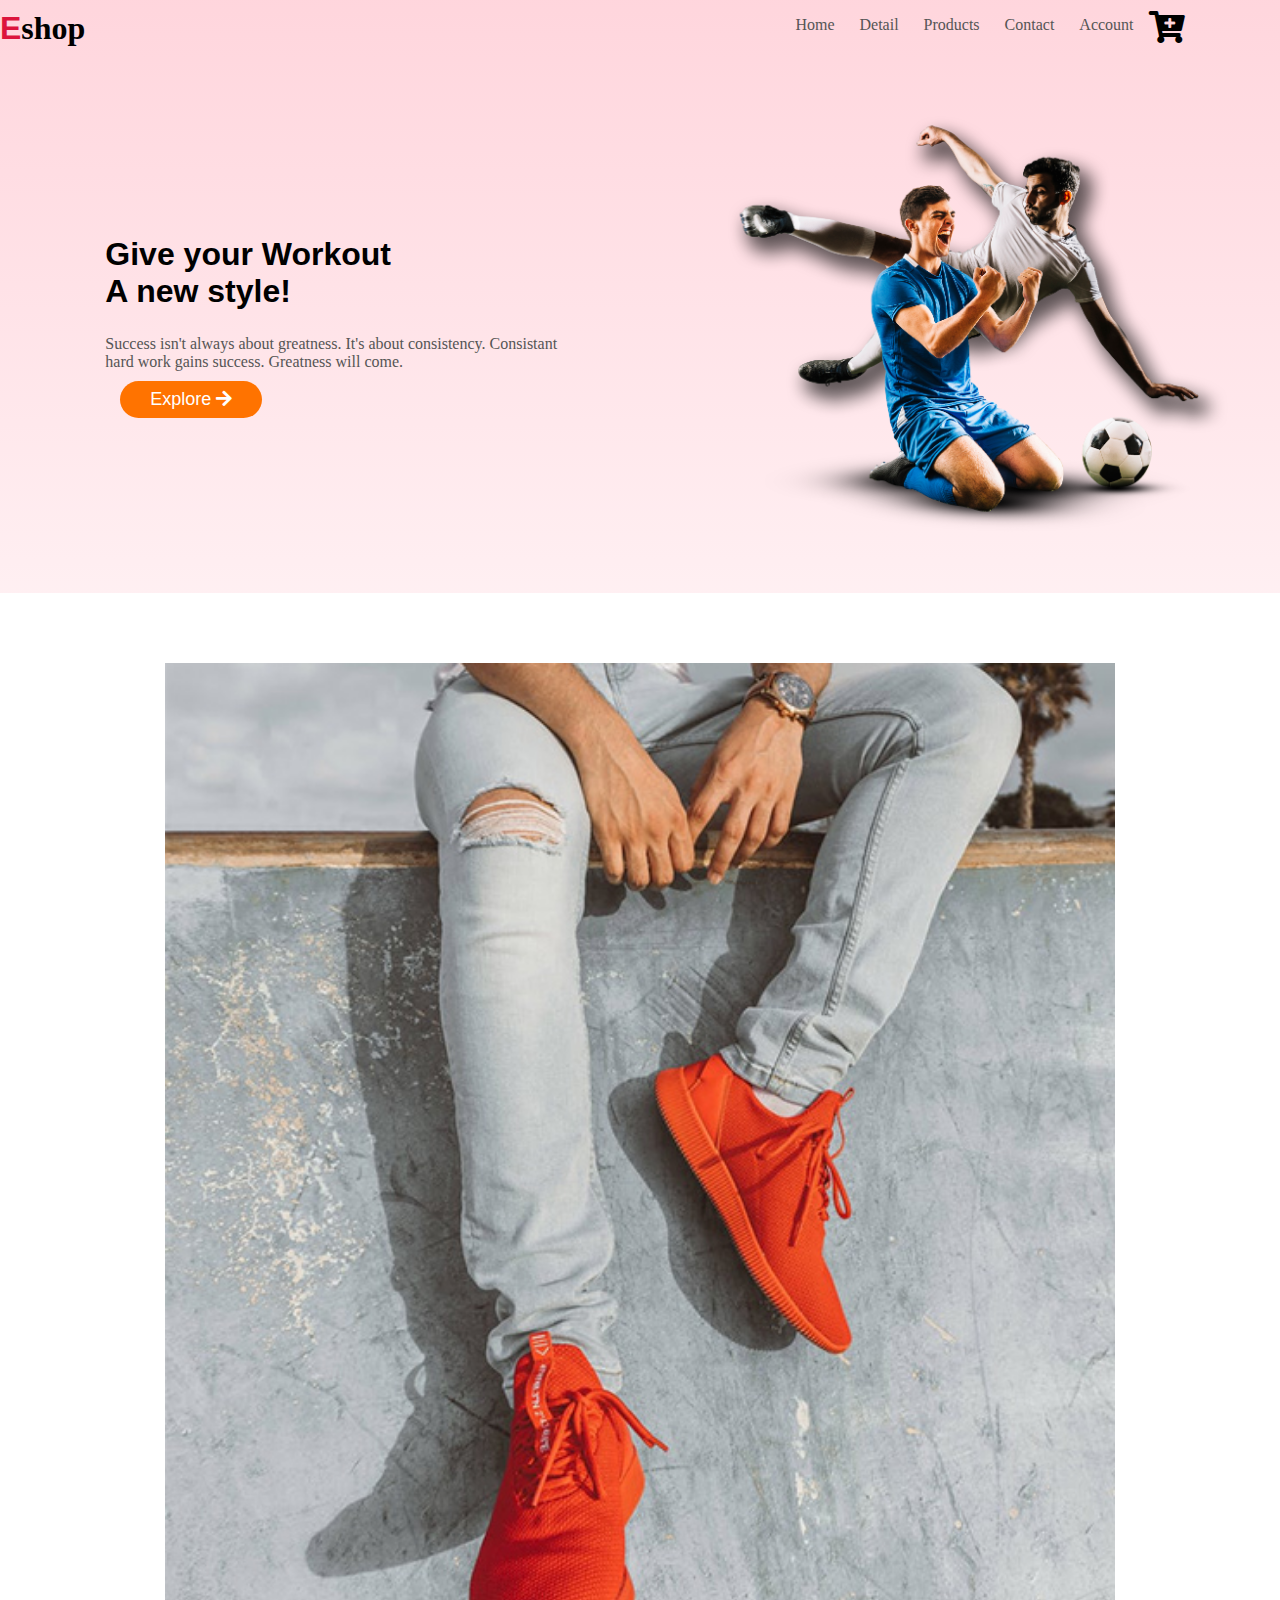
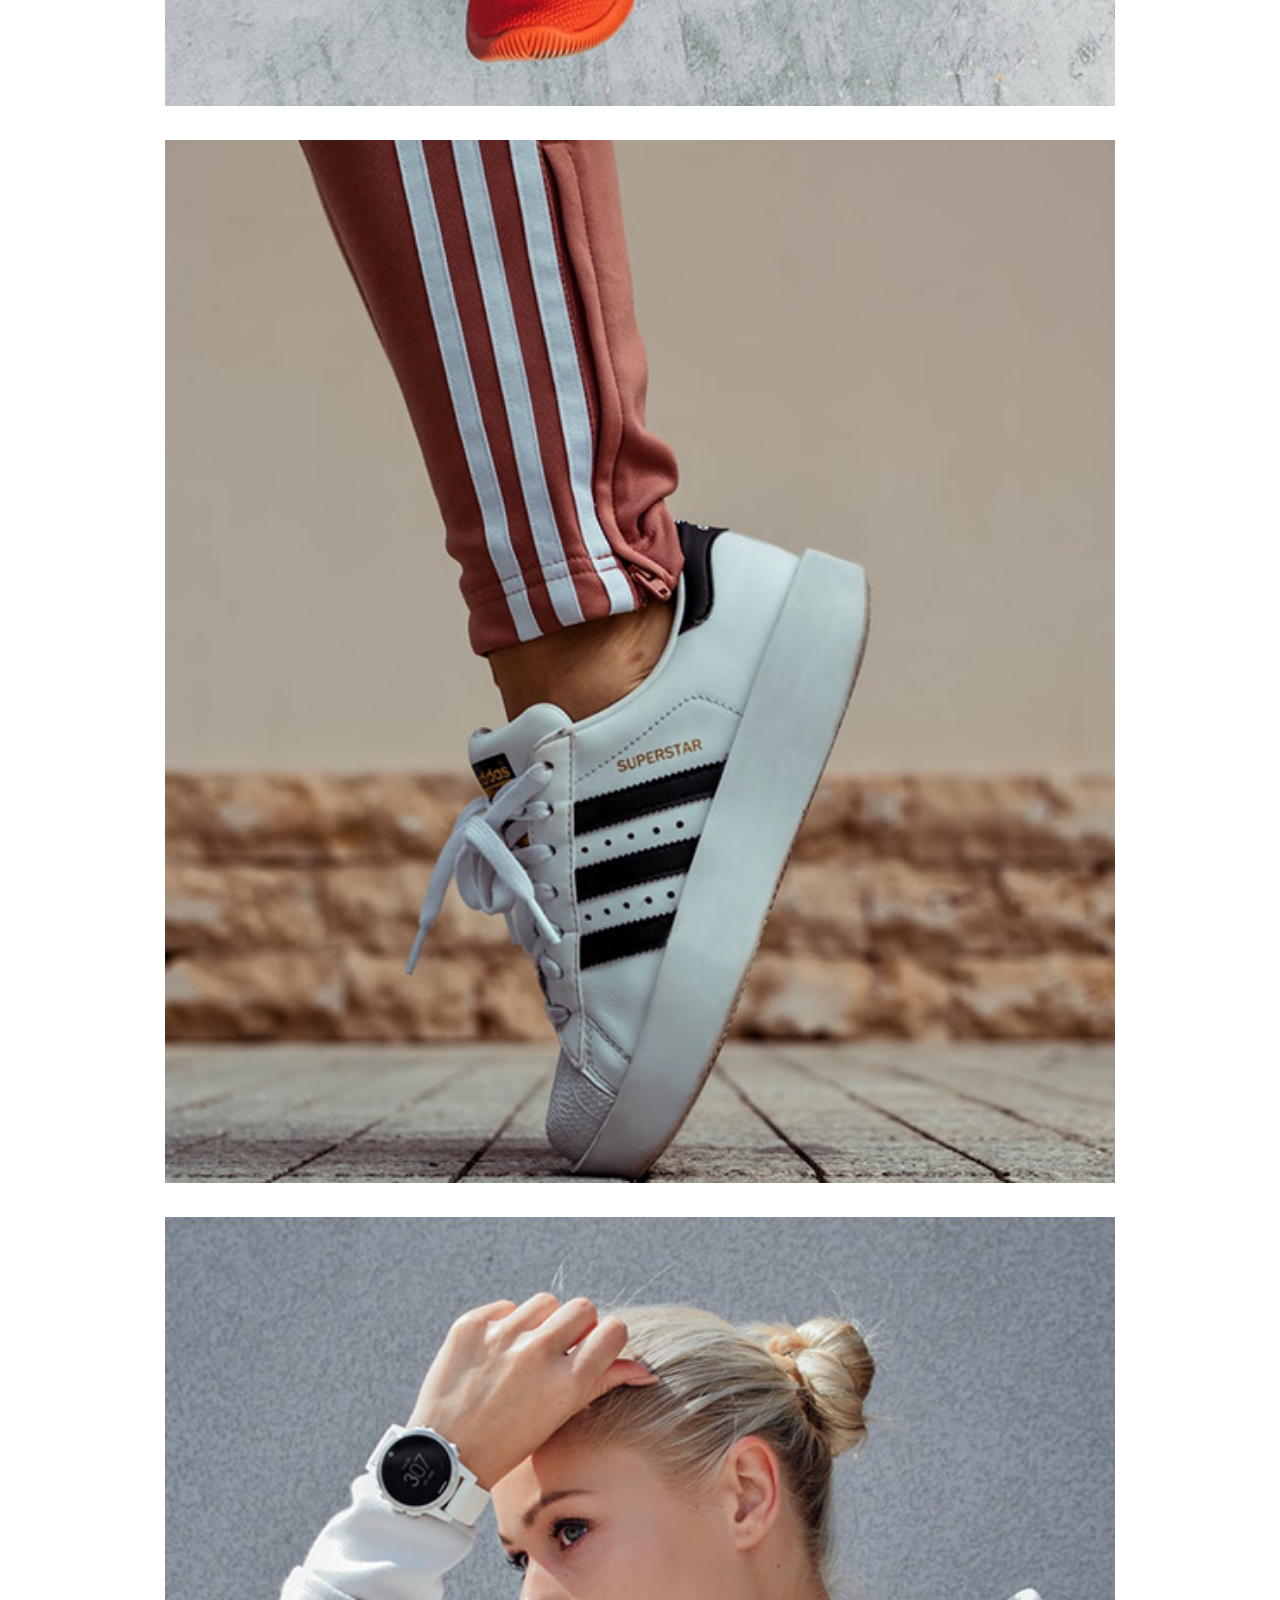
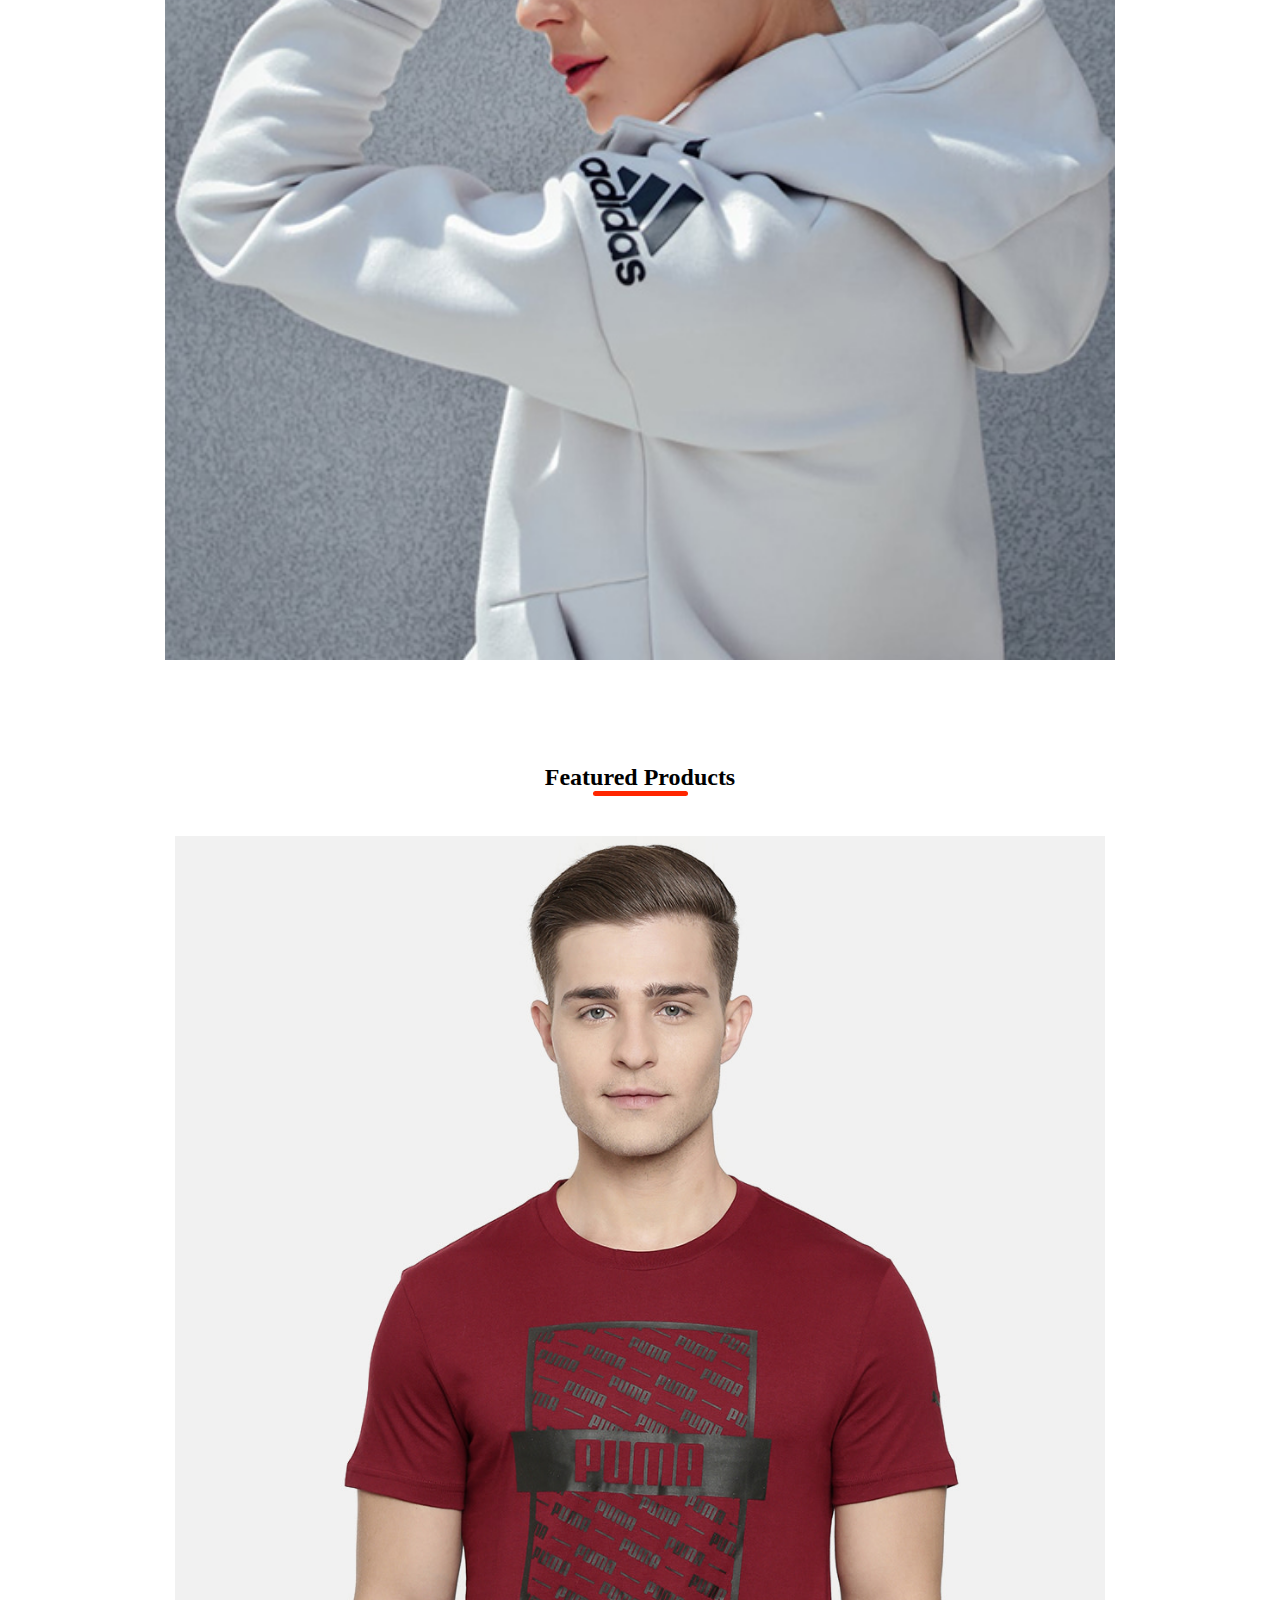
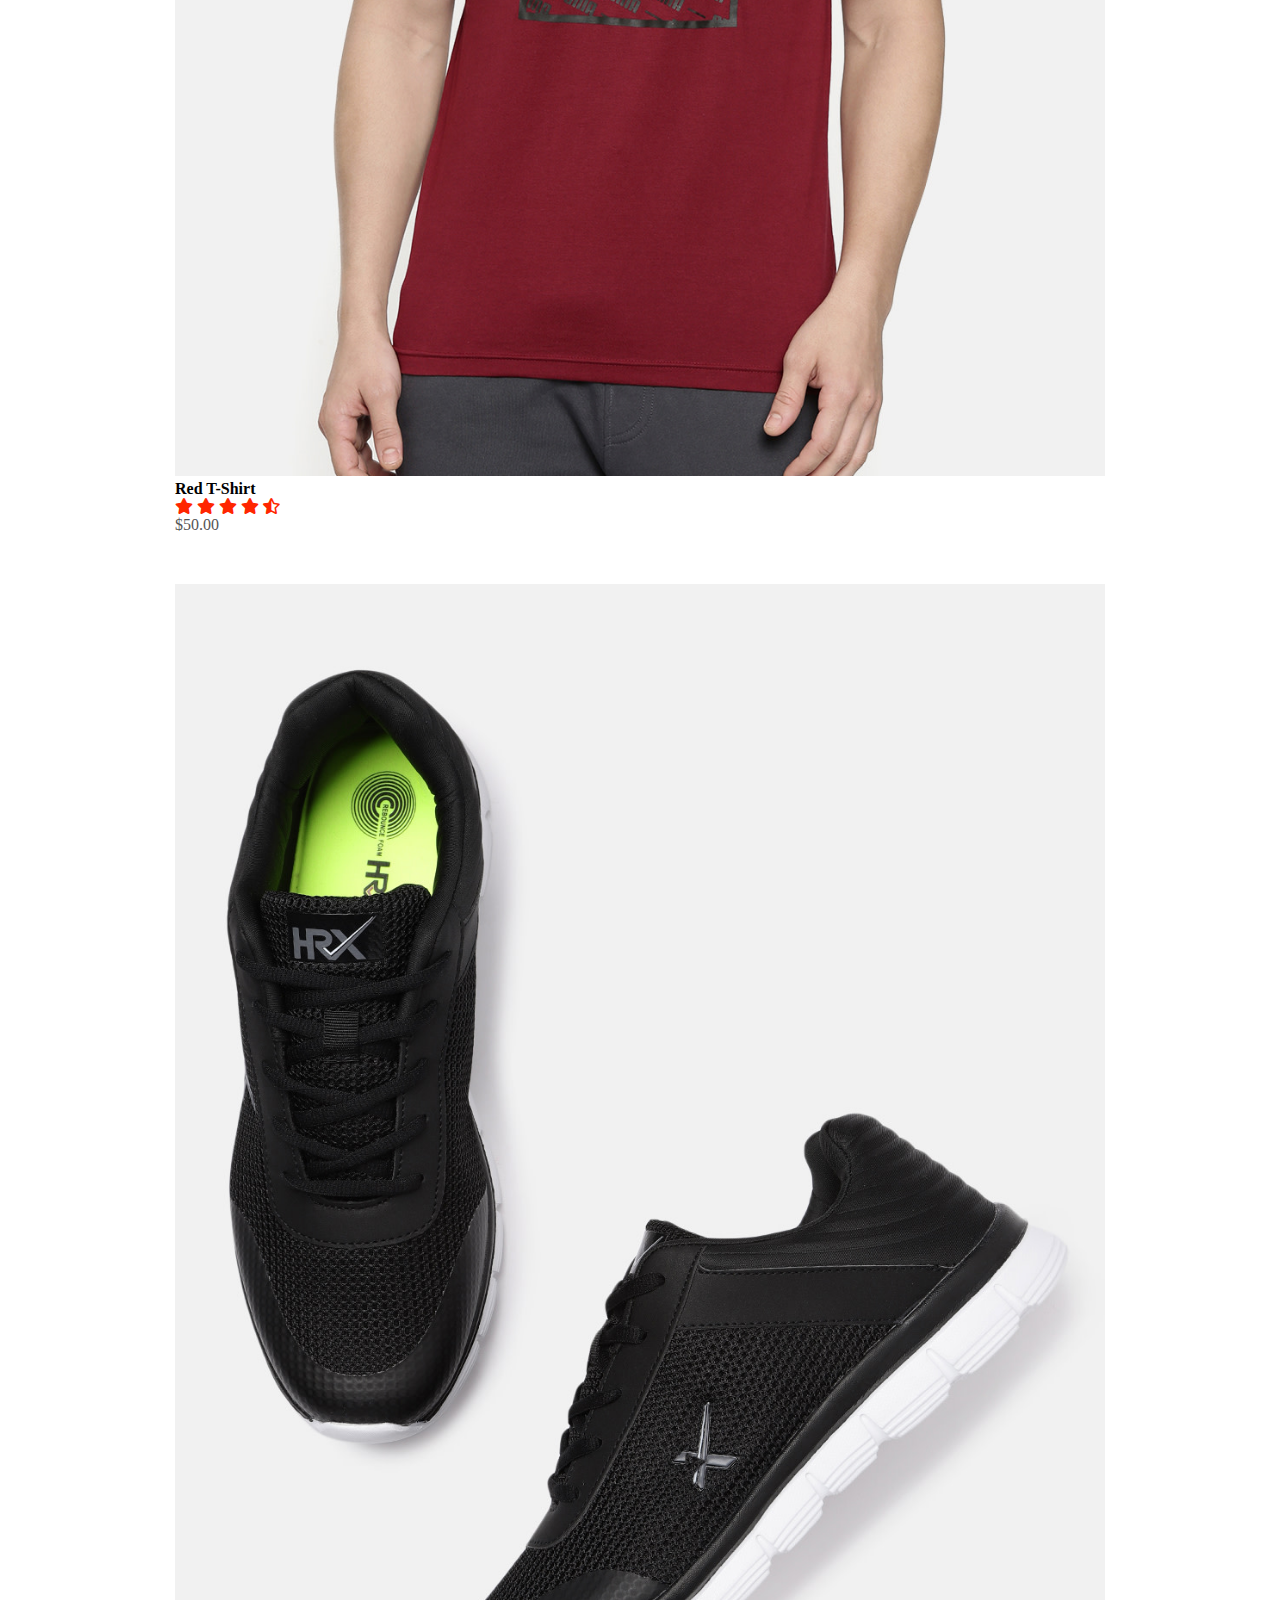
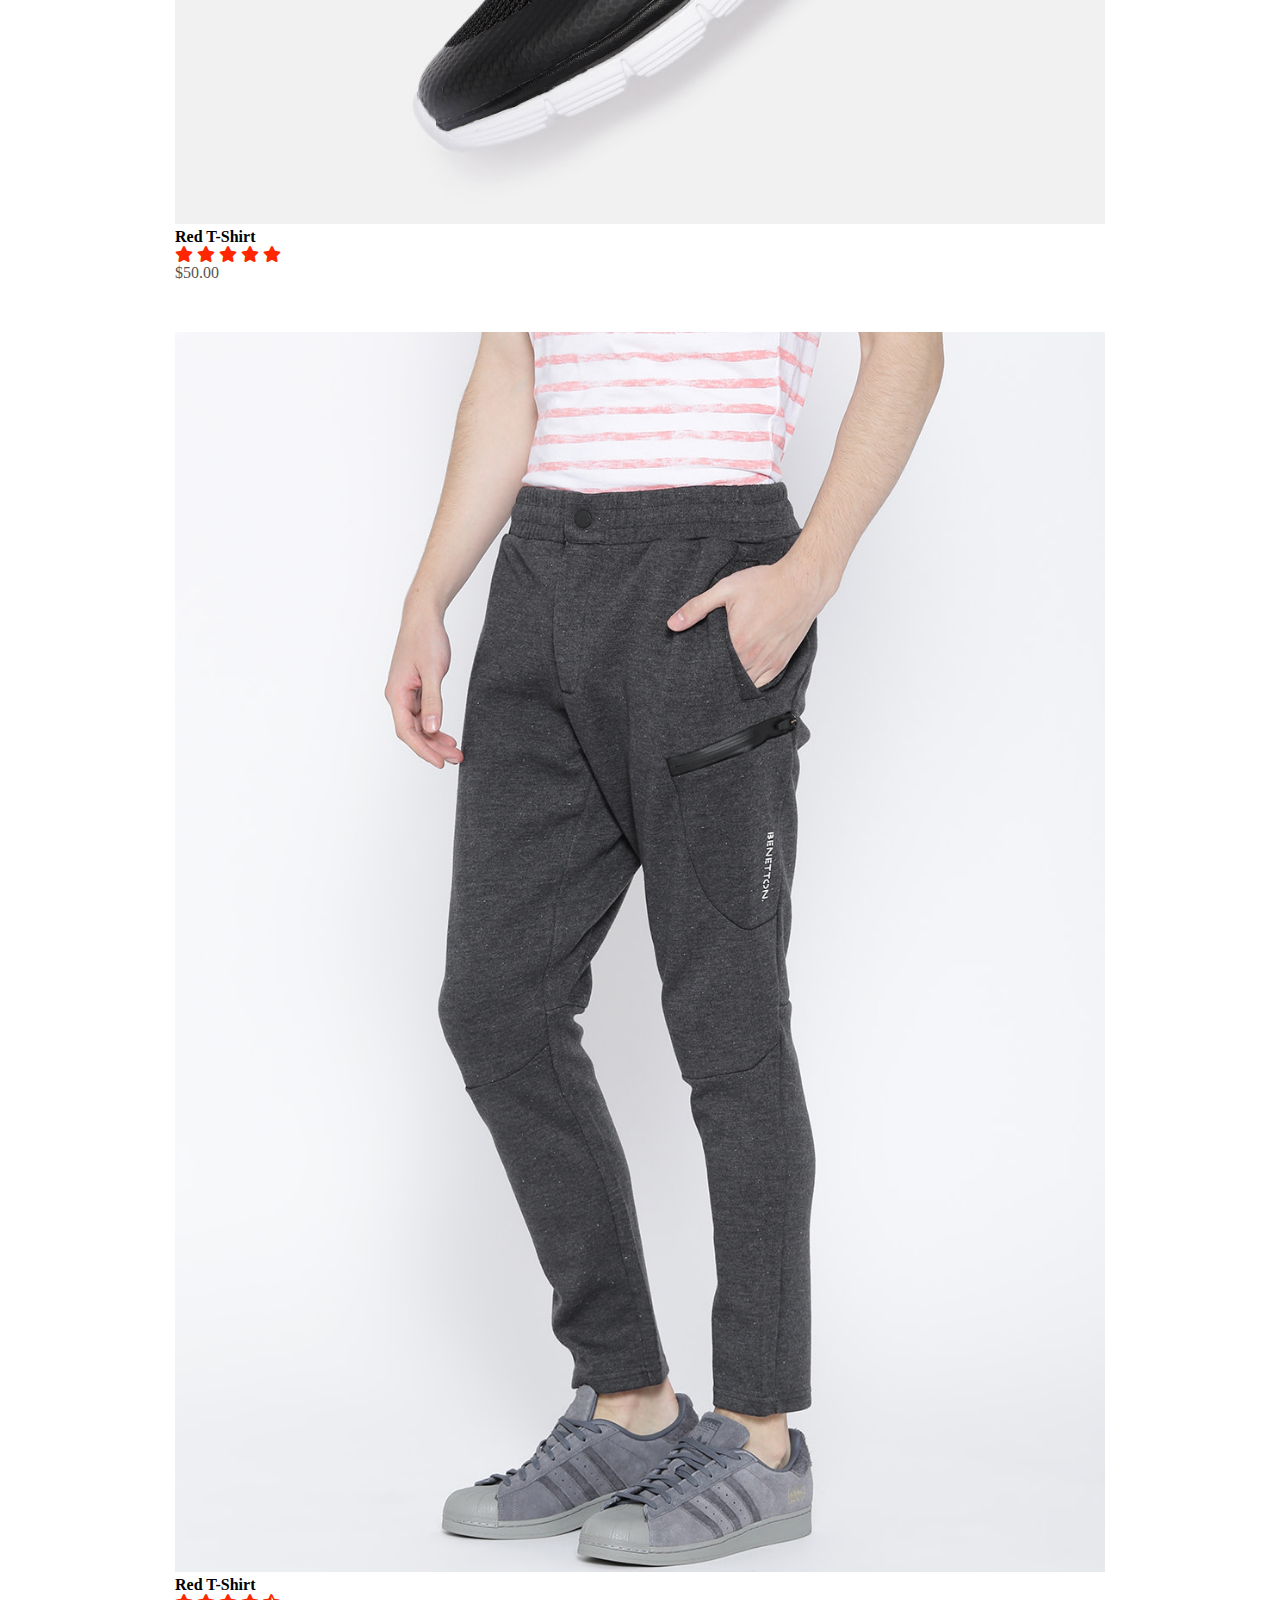
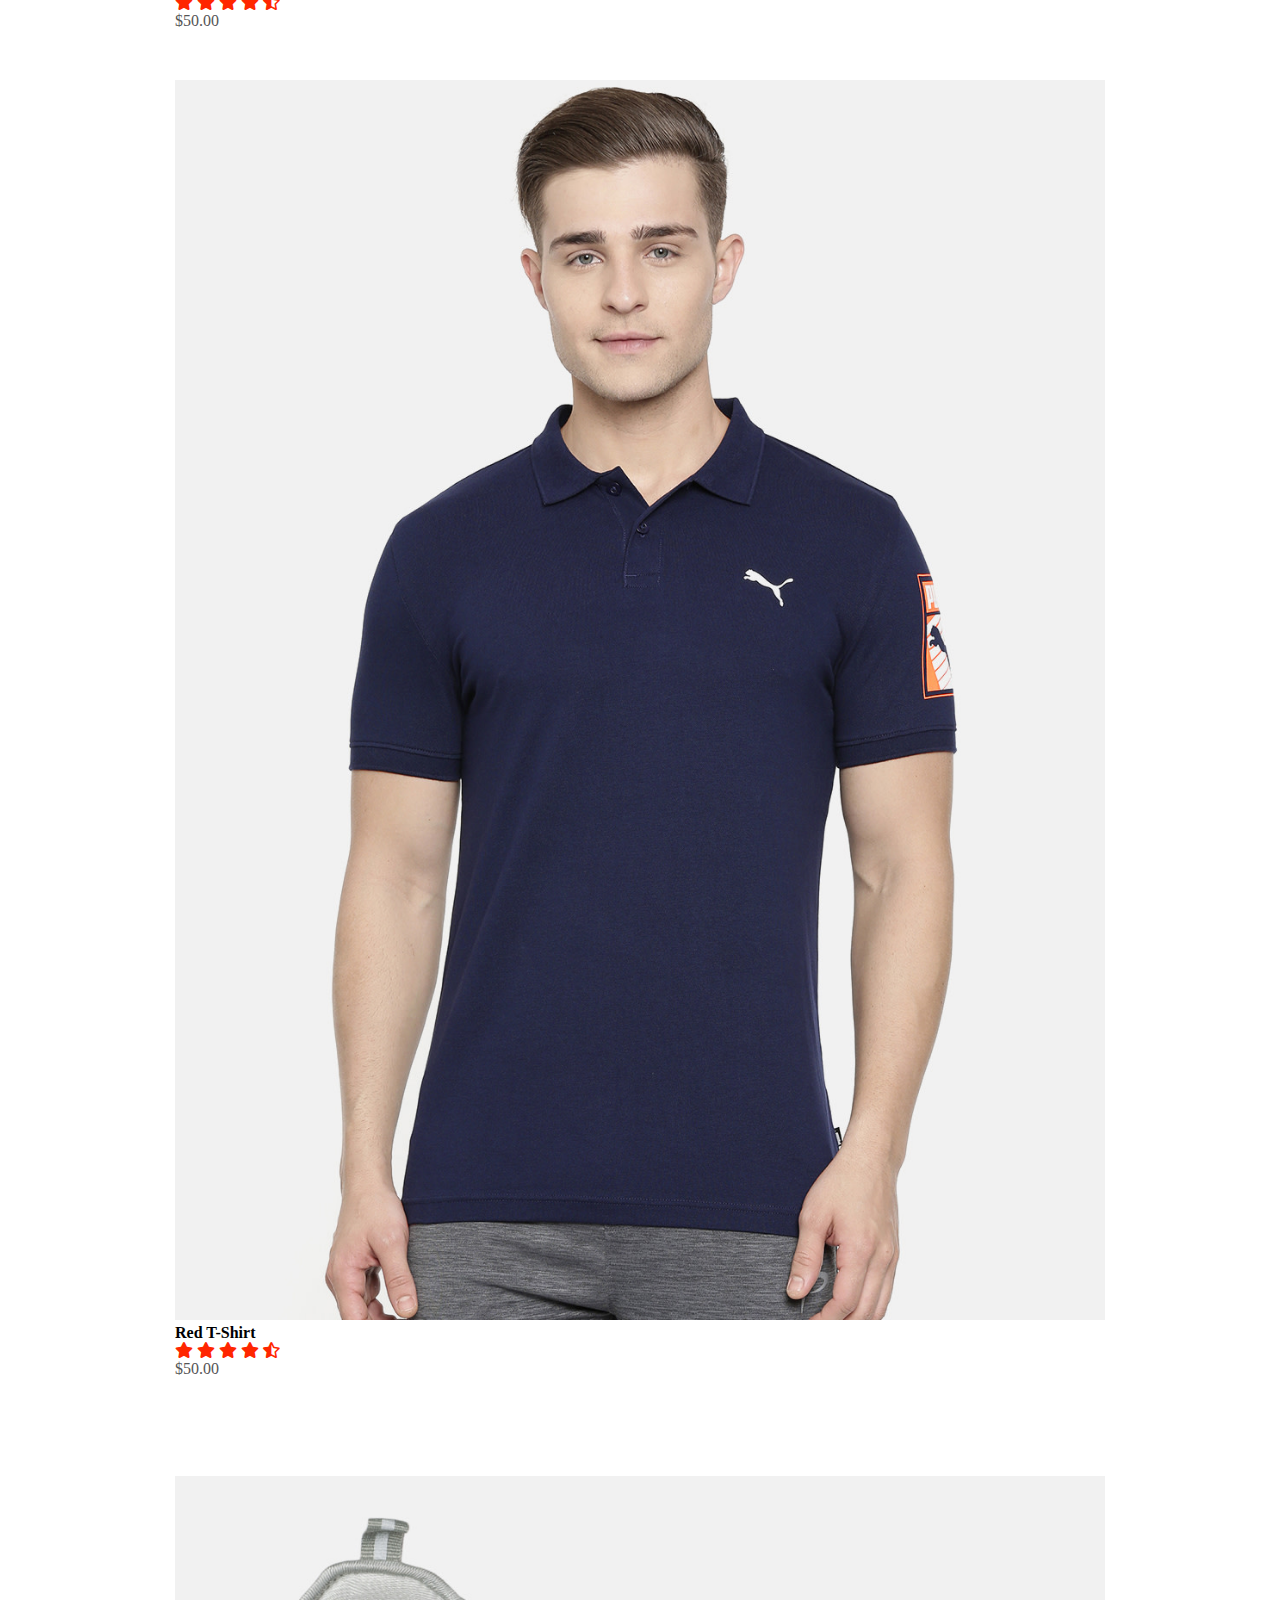
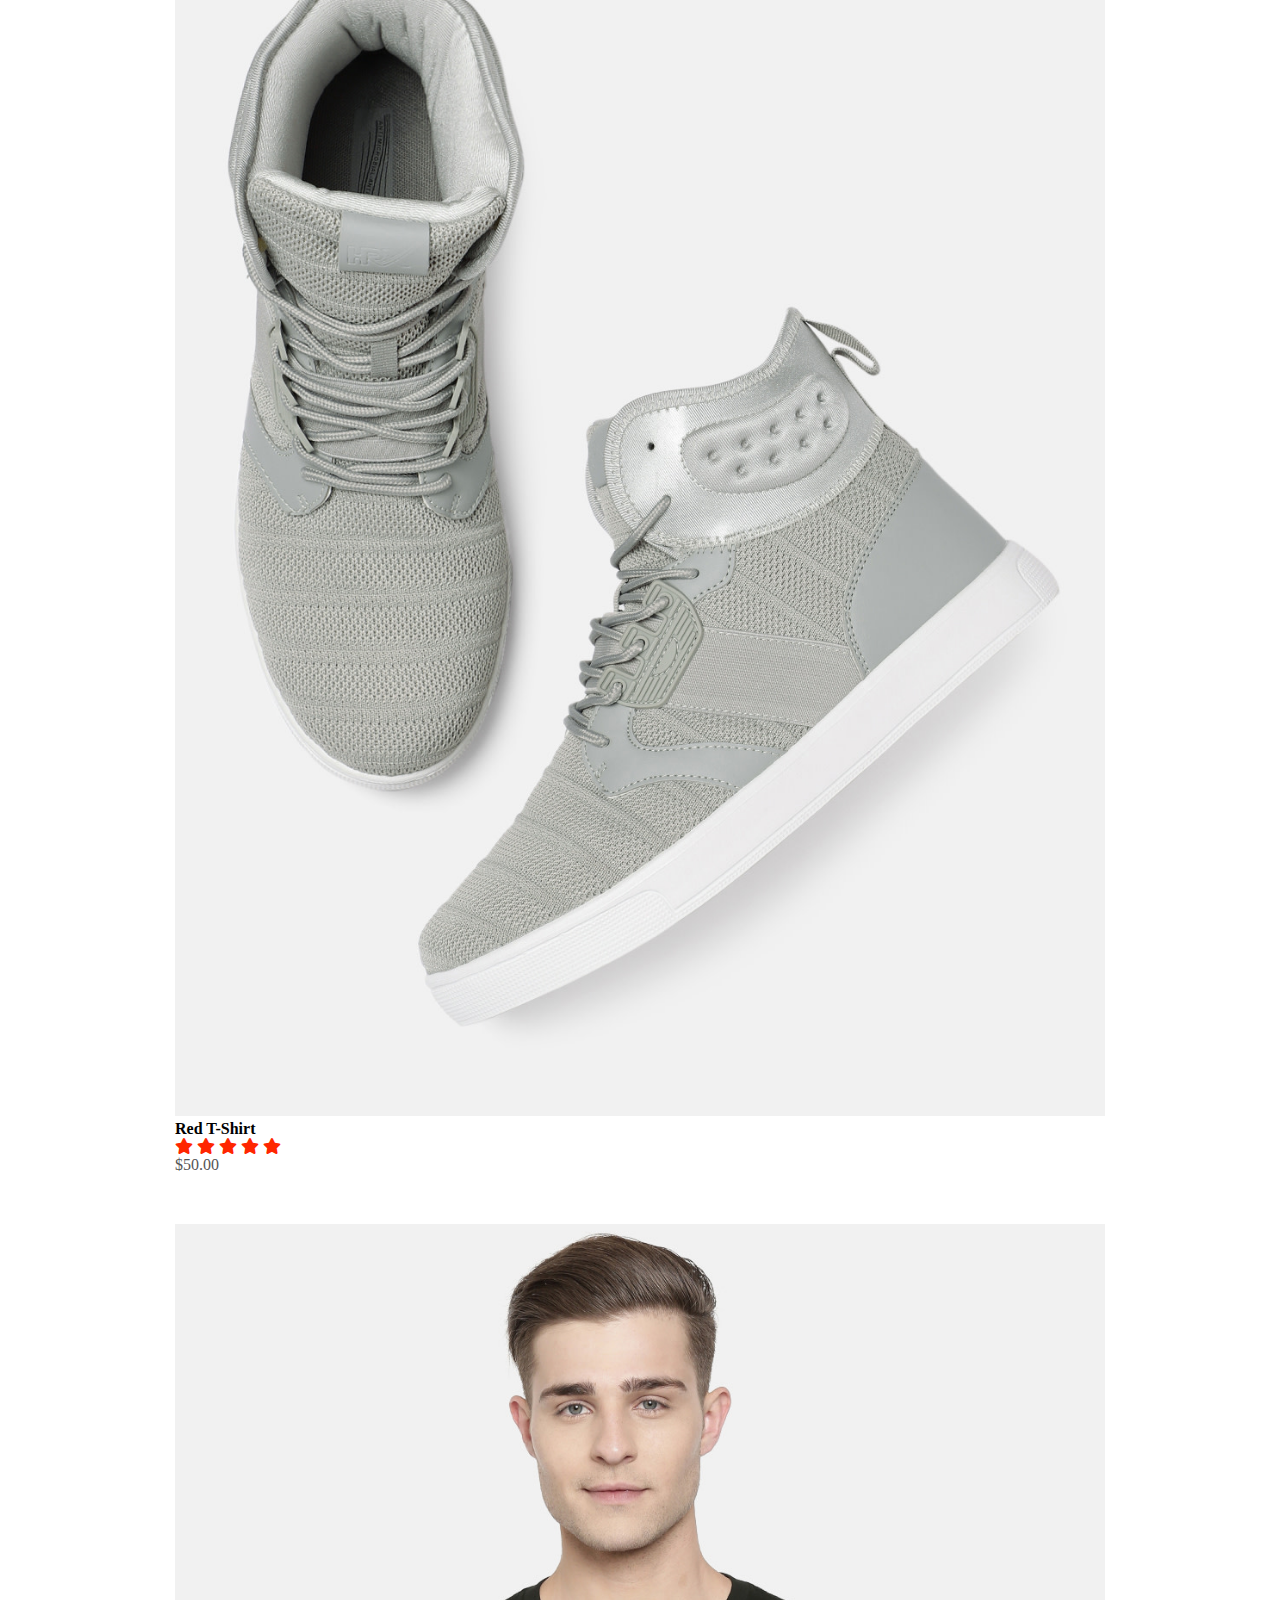
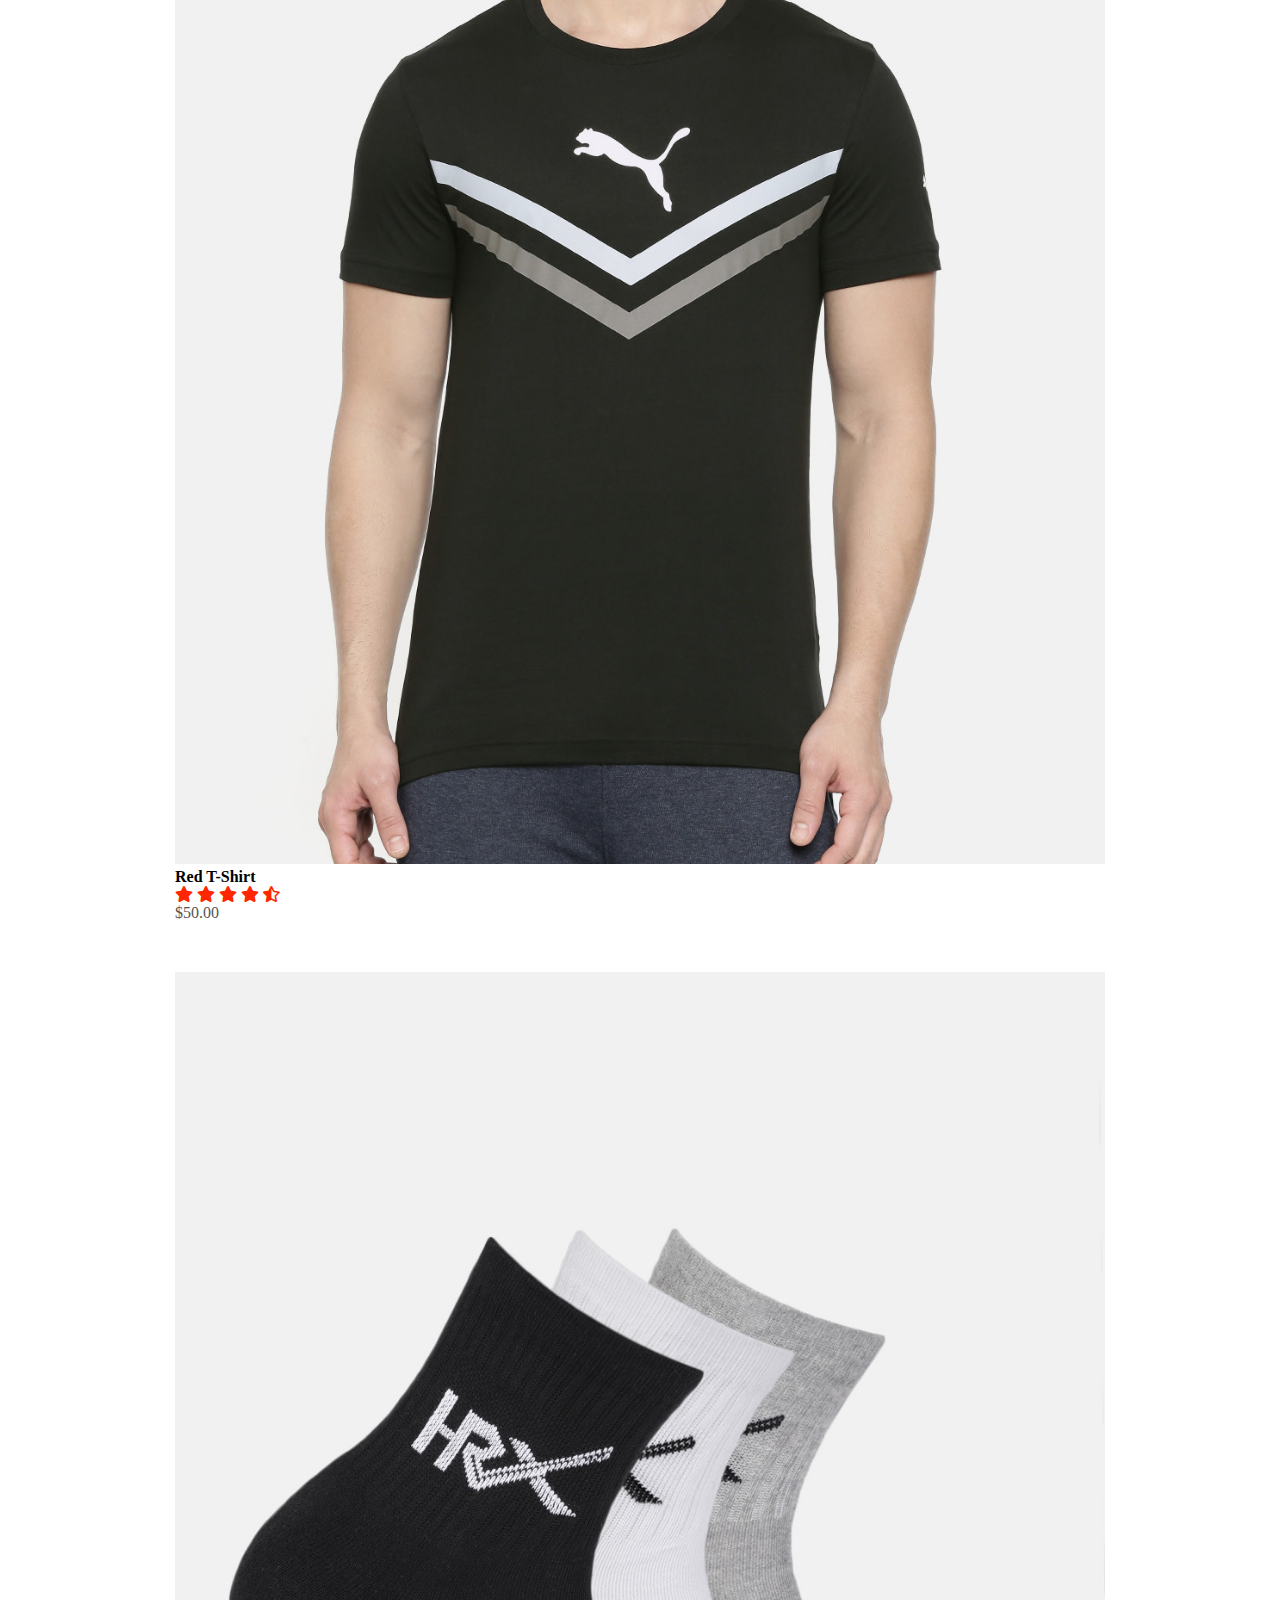
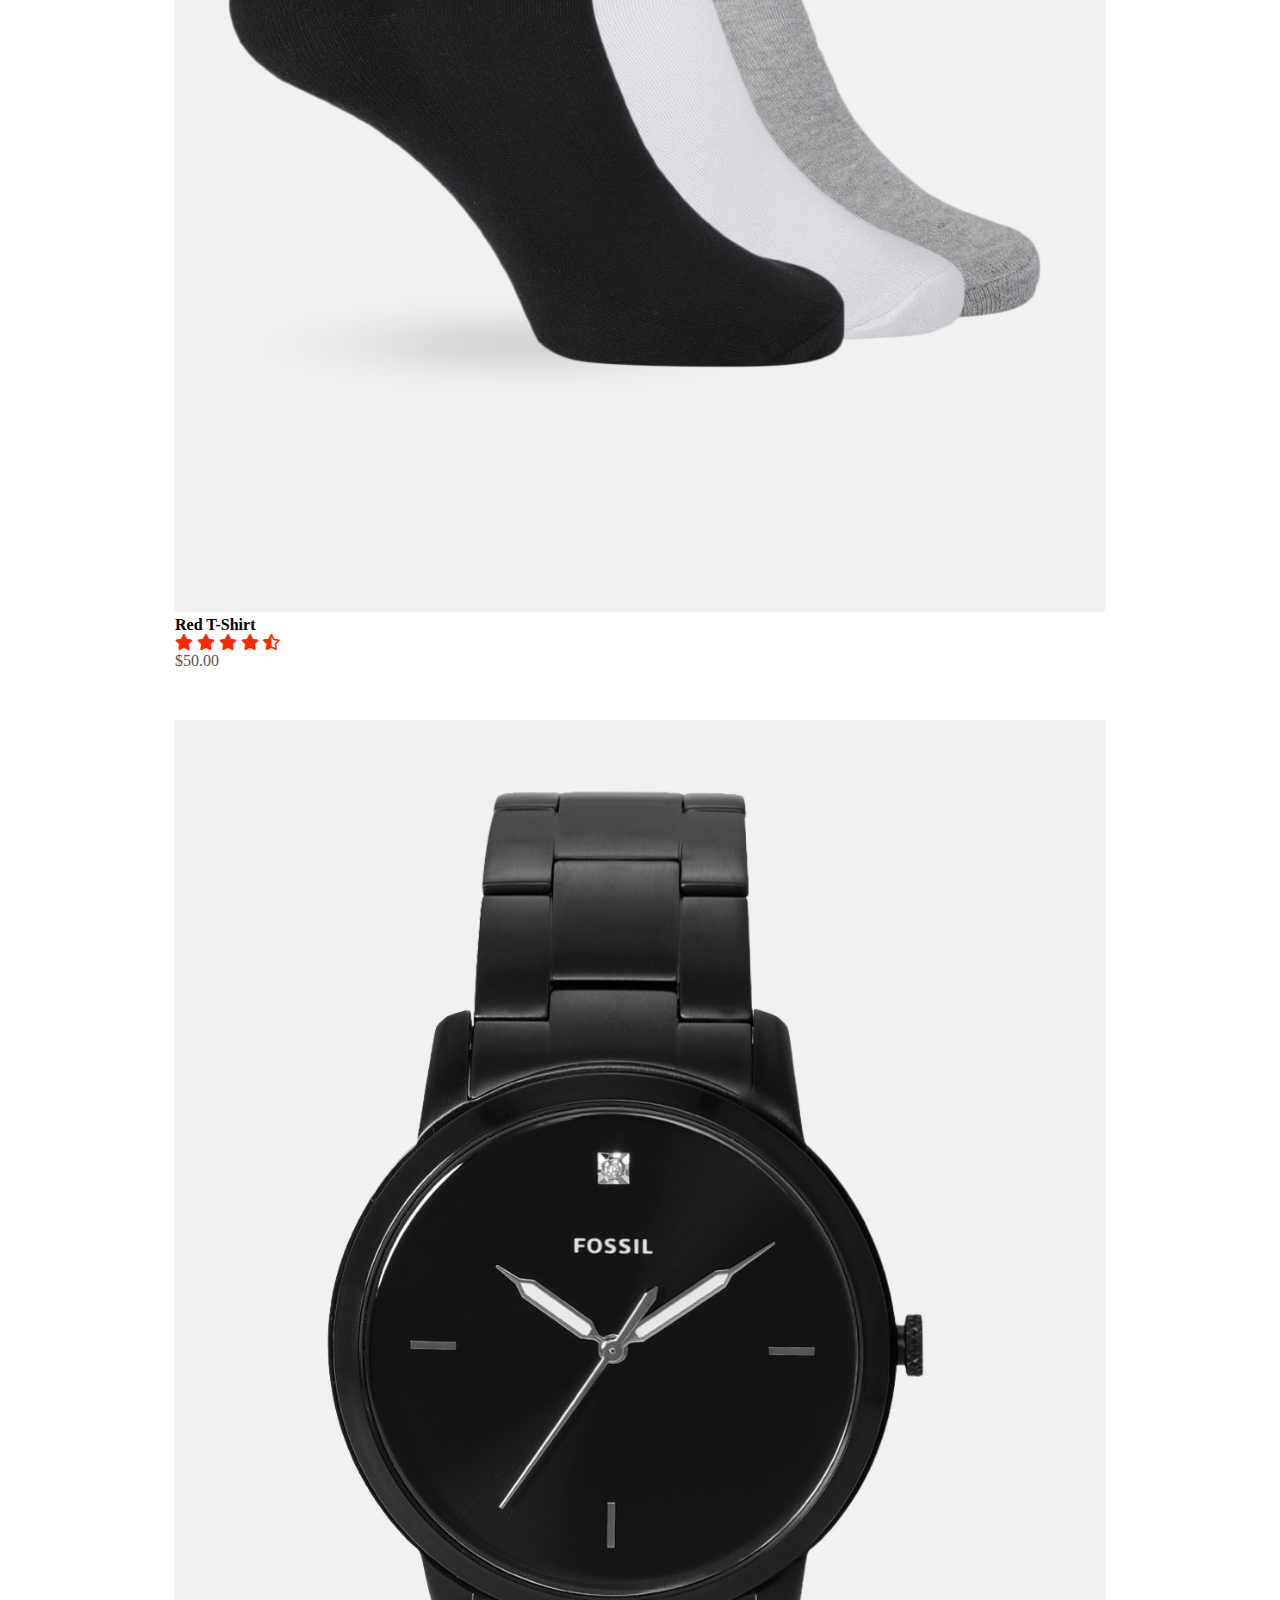
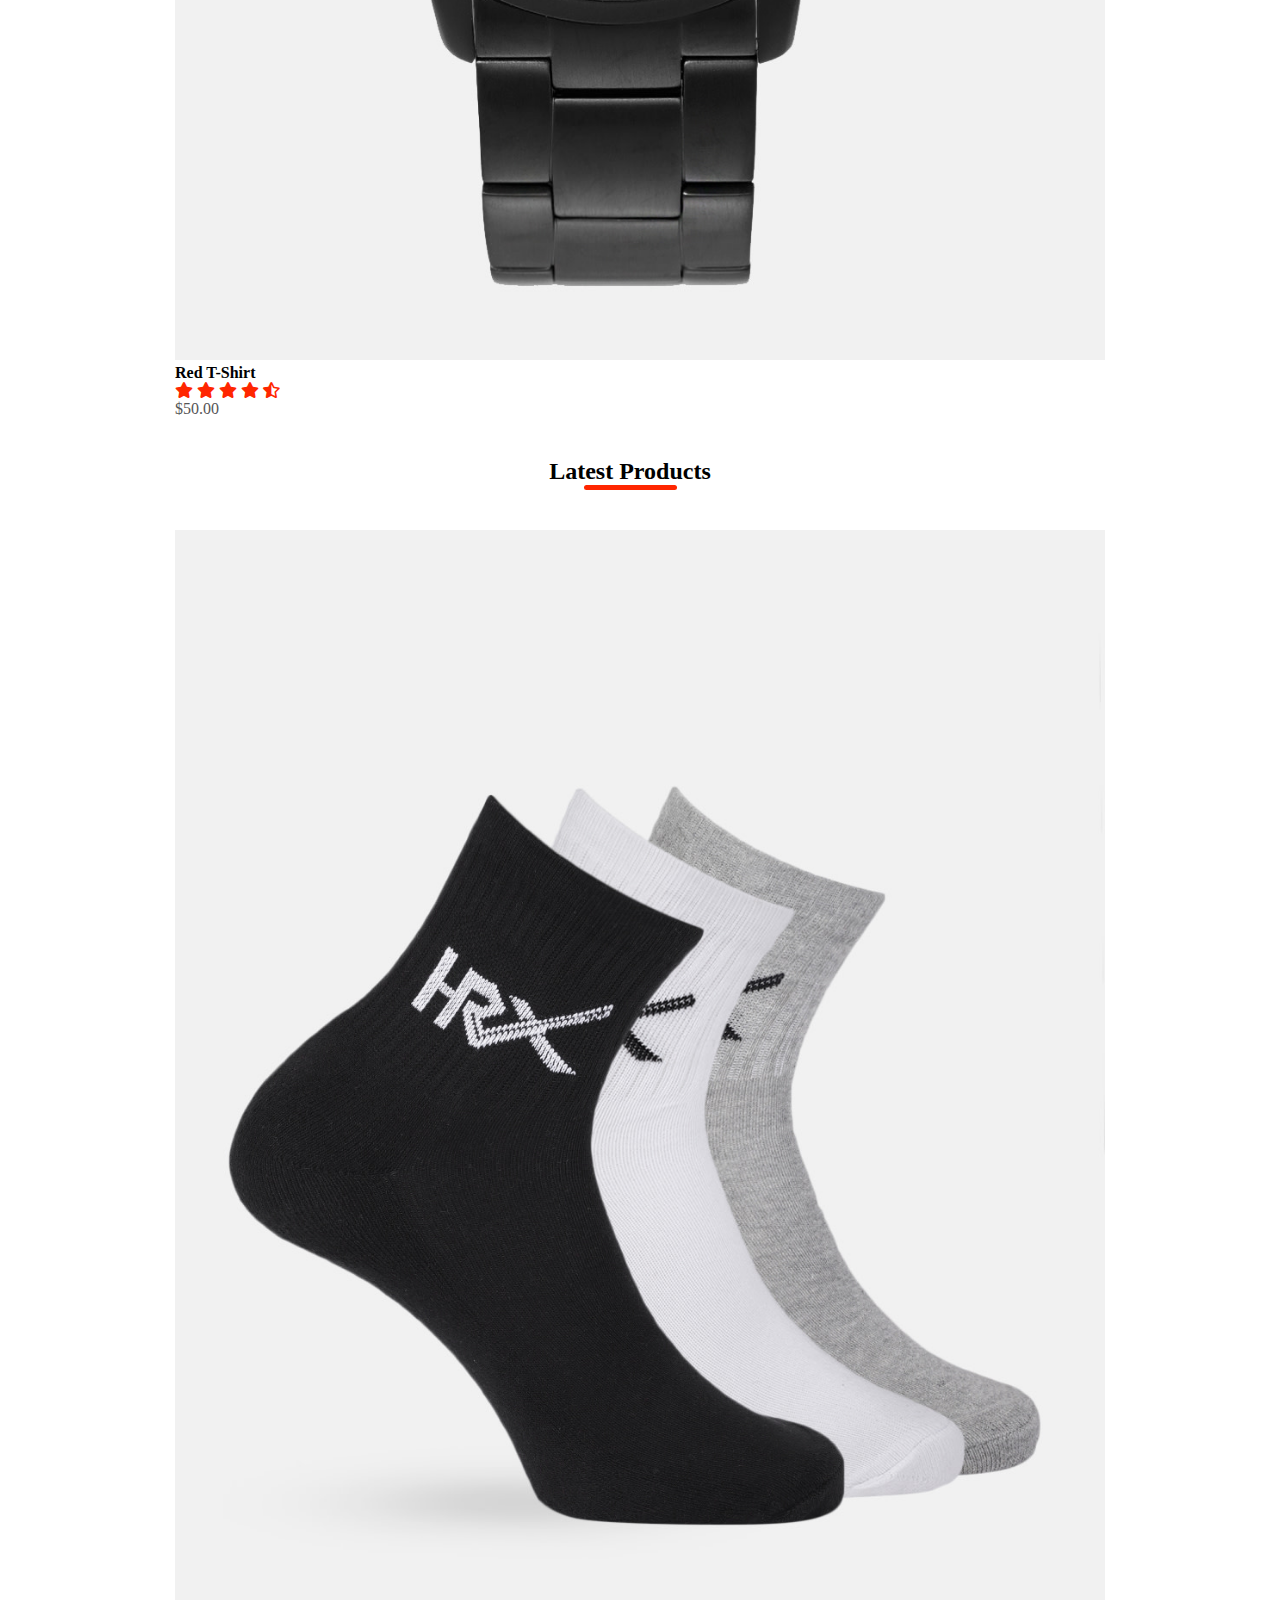
<file: Eshop/index.html>
<!DOCTYPE html>
<html lang="en">

<head>
    <meta charset="UTF-8">
    <meta http-equiv="X-UA-Compatible" content="IE=edge">
    <meta name="viewport" content="width=device-width, initial-scale=1.0">
    <link rel="stylesheet" href="https://cdnjs.cloudflare.com/ajax/libs/font-awesome/5.15.4/css/all.min.css" integrity="sha512-1ycn6IcaQQ40/MKBW2W4Rhis/DbILU74C1vSrLJxCq57o941Ym01SwNsOMqvEBFlcgUa6xLiPY/NS5R+E6ztJQ==" crossorigin="anonymous" referrerpolicy="no-referrer"
    />
    <link href="https://cdn.jsdelivr.net/npm/bootstrap@5.1.0/dist/css/bootstrap.min.css" rel="stylesheet" integrity="sha384-KyZXEAg3QhqLMpG8r+8fhAXLRk2vvoC2f3B09zVXn8CA5QIVfZOJ3BCsw2P0p/We" crossorigin="anonymous">
    <link rel="stylesheet" href="https://cdn.jsdelivr.net/npm/bootstrap-icons@1.3.0/font/bootstrap-icons.css">
    <title>E-commerce Shop</title>
    <link rel="stylesheet" href="styles.css">
</head>

<body>
    <div class="header">
        <div class="container">

            <!--Navbar-->
            <div class="navbar">
                <div class="nav-text">
                    <a style="text-decoration: none; color: black;" href="index.html">
                        <h1><span>E</span>shop</h1>
                    </a>
                </div>
                <nav>
                    <ul>
                        <li><a href="index.html">Home</a></li>
                        <li><a href="ProductDetails.html">Detail</a></li>
                        <li><a href="Products.html">Products</a></li>
                        <li><a href="Contact.html">Contact</a></li>
                        <li><a href="Account.html">Account</a></li>
                        <h1><a href="cart.html"><i class="fas fa-cart-plus"></i></a></h1>
                    </ul>
                </nav>
            </div>
            <!--Under Nav-->
            <div class="under-nav">
                <div class="col-1">
                    <h1>Give your Workout <br> A new style!</h1>
                    <p>Success isn't always about greatness. It's about consistency. Consistant <br> hard work gains success. Greatness will come.</p>
                    <a href=""><button>Explore <i class="fas fa-arrow-right"></i></button></a>
                </div>
                <div class="col-1">
                    <img src="./images/image1.png" alt="">
                </div>
            </div>
        </div>
    </div>
    <!--Categories-->
    <div class="categories">
        <div class="small-con">
            <div class="row">
                <div class="col-2">
                    <img src="./images/category-1.jpg" alt="">
                </div>
                <div class="col-2">
                    <img src="./images/category-2.jpg" alt="">
                </div>
                <div class="col-2">
                    <img src="./images/category-3.jpg" alt="">
                </div>
            </div>
        </div>
    </div>
    <!--Products-->
    <div class="products">
        <div class="small-con">
            <center>
                <h2>Featured Products</h2>
            </center>
            <div class="row">
                <div class="col-3">
                    <a href="ProductDetails.html"><img src="./images/product-1.jpg" alt=""></a>
                    <h4>Red T-Shirt</h4>
                    <div class="rating">
                        <i class="fas fa-star"></i>
                        <i class="fas fa-star"></i>
                        <i class="fas fa-star"></i>
                        <i class="fas fa-star"></i>
                        <i class="fas fa-star-half-alt"></i>
                    </div>
                    <p>$50.00</p>
                </div>
                <div class="col-3">
                    <img src="./images/product-2.jpg" alt="">
                    <h4>Red T-Shirt</h4>
                    <div class="rating">
                        <i class="fas fa-star"></i>
                        <i class="fas fa-star"></i>
                        <i class="fas fa-star"></i>
                        <i class="fas fa-star"></i>
                        <i class="fas fa-star"></i>
                    </div>
                    <p>$50.00</p>
                </div>
                <div class="col-3">
                    <img src="./images/product-3.jpg" alt="">
                    <h4>Red T-Shirt</h4>
                    <div class="rating">
                        <i class="fas fa-star"></i>
                        <i class="fas fa-star"></i>
                        <i class="fas fa-star"></i>
                        <i class="fas fa-star"></i>
                        <i class="fas fa-star-half-alt"></i>
                    </div>
                    <p>$50.00</p>
                </div>
                <div class="col-3">
                    <img src="./images/product-4.jpg" alt="">
                    <h4>Red T-Shirt</h4>
                    <div class="rating">
                        <i class="fas fa-star"></i>
                        <i class="fas fa-star"></i>
                        <i class="fas fa-star"></i>
                        <i class="fas fa-star"></i>
                        <i class="fas fa-star-half-alt"></i>
                    </div>
                    <p>$50.00</p>
                </div> <br>
                <div class="col-3">
                    <img src="./images/product-5.jpg" alt="">
                    <h4>Red T-Shirt</h4>
                    <div class="rating">
                        <i class="fas fa-star"></i>
                        <i class="fas fa-star"></i>
                        <i class="fas fa-star"></i>
                        <i class="fas fa-star"></i>
                        <i class="fas fa-star"></i>
                    </div>
                    <p>$50.00</p>
                </div>
                <div class="col-3">
                    <img src="./images/product-6.jpg" alt="">
                    <h4>Red T-Shirt</h4>
                    <div class="rating">
                        <i class="fas fa-star"></i>
                        <i class="fas fa-star"></i>
                        <i class="fas fa-star"></i>
                        <i class="fas fa-star"></i>
                        <i class="fas fa-star-half-alt"></i>
                    </div>
                    <p>$50.00</p>
                </div>
                <div class="col-3">
                    <img src="./images/product-7.jpg" alt="">
                    <h4>Red T-Shirt</h4>
                    <div class="rating">
                        <i class="fas fa-star"></i>
                        <i class="fas fa-star"></i>
                        <i class="fas fa-star"></i>
                        <i class="fas fa-star"></i>
                        <i class="fas fa-star-half-alt"></i>
                    </div>
                    <p>$50.00</p>
                </div>
                <div class="col-3">
                    <img src="./images/product-8.jpg" alt="">
                    <h4>Red T-Shirt</h4>
                    <div class="rating">
                        <i class="fas fa-star"></i>
                        <i class="fas fa-star"></i>
                        <i class="fas fa-star"></i>
                        <i class="fas fa-star"></i>
                        <i class="fas fa-star-half-alt"></i>
                    </div>
                    <p>$50.00</p>
                </div>
                <center>
                    <h2 class="latest">Latest Products</h2>
                </center>
                <div class="col-3">
                    <img src="./images/product-7.jpg" alt="">
                    <h4>Red T-Shirt</h4>
                    <div class="rating">
                        <i class="fas fa-star"></i>
                        <i class="fas fa-star"></i>
                        <i class="fas fa-star"></i>
                        <i class="fas fa-star"></i>
                        <i class="fas fa-star-half-alt"></i>
                    </div>
                    <p>$50.00</p>
                </div>
                <div class="col-3">
                    <img src="./images/product-2.jpg" alt="">
                    <h4>Red T-Shirt</h4>
                    <div class="rating">
                        <i class="fas fa-star"></i>
                        <i class="fas fa-star"></i>
                        <i class="fas fa-star"></i>
                        <i class="fas fa-star"></i>
                        <i class="fas fa-star"></i>
                    </div>
                    <p>$50.00</p>
                </div>
                <div class="col-3">
                    <img src="./images/product-3.jpg" alt="">
                    <h4>Red T-Shirt</h4>
                    <div class="rating">
                        <i class="fas fa-star"></i>
                        <i class="fas fa-star"></i>
                        <i class="fas fa-star"></i>
                        <i class="fas fa-star"></i>
                        <i class="fas fa-star-half-alt"></i>
                    </div>
                    <p>$50.00</p>
                </div>
                <div class="col-3">
                    <img src="./images/product-8.jpg" alt="">
                    <h4>Red T-Shirt</h4>
                    <div class="rating">
                        <i class="fas fa-star"></i>
                        <i class="fas fa-star"></i>
                        <i class="fas fa-star"></i>
                        <i class="fas fa-star"></i>
                        <i class="fas fa-star-half-alt"></i>
                    </div>
                    <p>$50.00</p>
                </div> <br>
                <div class="col-3">
                    <img src="./images/product-9.jpg" alt="">
                    <h4>Red T-Shirt</h4>
                    <div class="rating">
                        <i class="fas fa-star"></i>
                        <i class="fas fa-star"></i>
                        <i class="fas fa-star"></i>
                        <i class="fas fa-star"></i>
                        <i class="fas fa-star"></i>
                    </div>
                    <p>$50.00</p>
                </div>
                <div class="col-3">
                    <img src="./images/product-10.jpg" alt="">
                    <h4>Red T-Shirt</h4>
                    <div class="rating">
                        <i class="fas fa-star"></i>
                        <i class="fas fa-star"></i>
                        <i class="fas fa-star"></i>
                        <i class="fas fa-star"></i>
                        <i class="fas fa-star-half-alt"></i>
                    </div>
                    <p>$50.00</p>
                </div>
                <div class="col-3">
                    <img src="./images/product-11.jpg" alt="">
                    <h4>Red T-Shirt</h4>
                    <div class="rating">
                        <i class="fas fa-star"></i>
                        <i class="fas fa-star"></i>
                        <i class="fas fa-star"></i>
                        <i class="fas fa-star"></i>
                        <i class="fas fa-star-half-alt"></i>
                    </div>
                    <p>$50.00</p>
                </div>
                <div class="col-3">
                    <img src="./images/product-12.jpg" alt="">
                    <h4>Red T-Shirt</h4>
                    <div class="rating">
                        <i class="fas fa-star"></i>
                        <i class="fas fa-star"></i>
                        <i class="fas fa-star"></i>
                        <i class="fas fa-star"></i>
                        <i class="fas fa-star-half-alt"></i>
                    </div>
                    <p>$50.00</p>
                </div>
            </div>
        </div>
    </div>
    <!--Offer Products-->
    <div class="offer">
        <div class="small-con">
            <div class="row">
                <div class="col-1">
                    <img src="./images/exclusive.png" width="500px">
                </div>
                <div class="col-1">
                    <h2>Smart Band 4</h2>
                    <small>Lorem ipsum dolor sit amet consectetur adipisicing elit. Commodi corporis voluptatem cumque sint illo iusto dolorum? Nostrum illum amet at fugiat aliquid. Nemo, ad adipisci praesentium cumque vero quia at.</small>
                    <a href=""><button>Buy Now</button></a>
                </div>
            </div>
        </div>
    </div>
    <!--review-->
    <!-- <div class="review">
        <div class="small-con">
            <div class="row">
                <div class="col-2">
                    <img src="./images/user-1.png" alt="">
                    <h2>jner</h2>
                    <p>Lorem ipsum dolor sit amet consectetur adipisicing elit. Itaque illo dolores ex id voluptas cumque accusamus, facere nam ut repellendus beatae? Beatae a enim, quibusdam autem consequatur numquam et vero!</p>
                </div>
                <div class="rating">
                    <i class="fas fa-star"></i>
                    <i class="fas fa-star"></i>
                    <i class="fas fa-star"></i>
                    <i class="fas fa-star"></i>
                    <i class="fas fa-star"></i>
                </div>
                <div class="col-2">
                    <img src="./images/user-2.png" alt="">
                    <h2>jner</h2>
                    <p>Lorem ipsum dolor sit amet consectetur adipisicing elit. Itaque illo dolores ex id voluptas cumque accusamus, facere nam ut repellendus beatae? Beatae a enim, quibusdam autem consequatur numquam et vero!</p>
                </div>
                <div class="rating">
                    <i class="fas fa-star"></i>
                    <i class="fas fa-star"></i>
                    <i class="fas fa-star"></i>
                    <i class="fas fa-star"></i>
                    <i class="fas fa-star"></i>
                </div>
                <div class="col-2">
                    <img src="./images/user-3.png" alt="">
                    <h2>jner</h2>
                    <p>Lorem ipsum dolor sit amet consectetur adipisicing elit. Itaque illo dolores ex id voluptas cumque accusamus, facere nam ut repellendus beatae? Beatae a enim, quibusdam autem consequatur numquam et vero!</p>
                </div>
                <div class="rating">
                    <i class="fas fa-star"></i>
                    <i class="fas fa-star"></i>
                    <i class="fas fa-star"></i>
                    <i class="fas fa-star"></i>
                    <i class="fas fa-star"></i>
                </div>
            </div>
        </div>
    </div> -->
    <!--Brands-->
    <div class="brands">
        <div class="small-con">
            <div class="row">
                <div class="col-2">
                    <img src="./images/logo-godrej.png" alt="">
                </div>
                <div class="col-2">
                    <img src="./images/logo-oppo.png" alt="">
                </div>
                <div class="col-2">
                    <img src="./images/logo-coca-cola.png" alt="">
                </div>
                <div class="col-2">
                    <img src="./images/logo-paypal.png" alt="">
                </div>
                <div class="col-2">
                    <img src="./images/logo-philips.png" alt="">
                </div>
            </div>
        </div>
    </div>
    <footer>
        <div class="footer">
            <div class="container">
                <div class="row">
                    <div class="footer-col-2 co">
                        <h3>Download our app</h3>
                        <p>Lorem ipsum dolor sit amet consectetur adipisicin</p>
                        <div class="app-logo">
                            <a href="https://play.google.com/store/apps"><img src="./images/play-store.png" alt=""></a>
                            <a href="https://www.apple.com/app-store/"><img src="./images/app-store.png" alt=""></a>
                        </div>
                    </div>
                    <div class="footer-col-2 co">
                        <img src="./images/eshop_joomla_logo.png" alt="">
                        <p>Lorem ipsum dolor sit amet consectetur adipisicin</p>
                    </div>
                    <div class="footer-col-3 co">
                        <h3>Useful links</h3>
                        <ul>
                            <li>Coupns</li>
                            <li>Blog Post</li>
                            <li>Return Policy</li>
                            <li>Join Affliate</li>
                        </ul>
                    </div>
                    <div class="footer-col-4 co">
                        <h3>Follow Us on: </h3>
                        <ul>
                            <h4>
                                <li><i class="bi bi-facebook"></i></li>
                                <li><i class="bi bi-twitter"></i></li>
                                <li><i class="bi bi-instagram"></i></li>
                                <li><i class="bi bi-linkedin"></i></li>
                            </h4>
                        </ul>
                    </div>
                </div>
                <center>
                    <hr>
                    <p>Copy Right &copy; E-shop</p>
                </center>
            </div>
        </div>
    </footer>
</body>

</html>
</file>
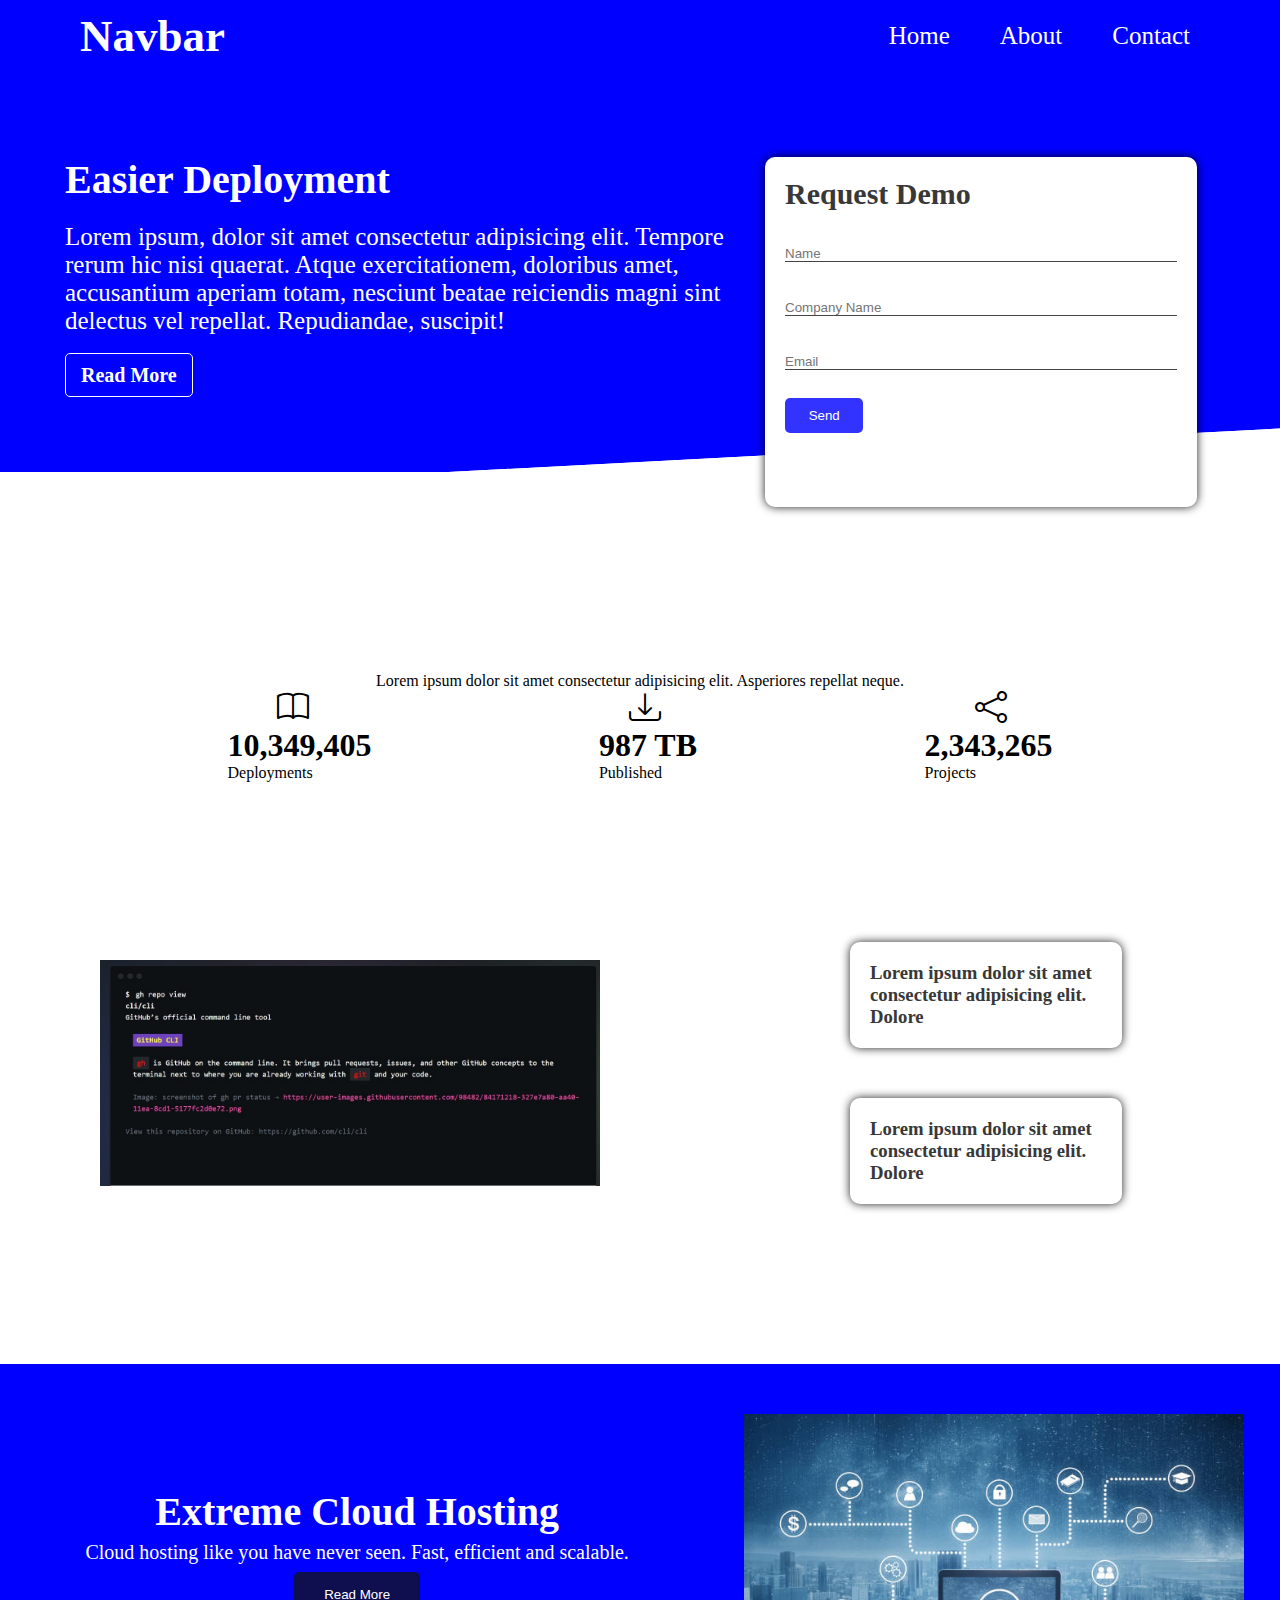
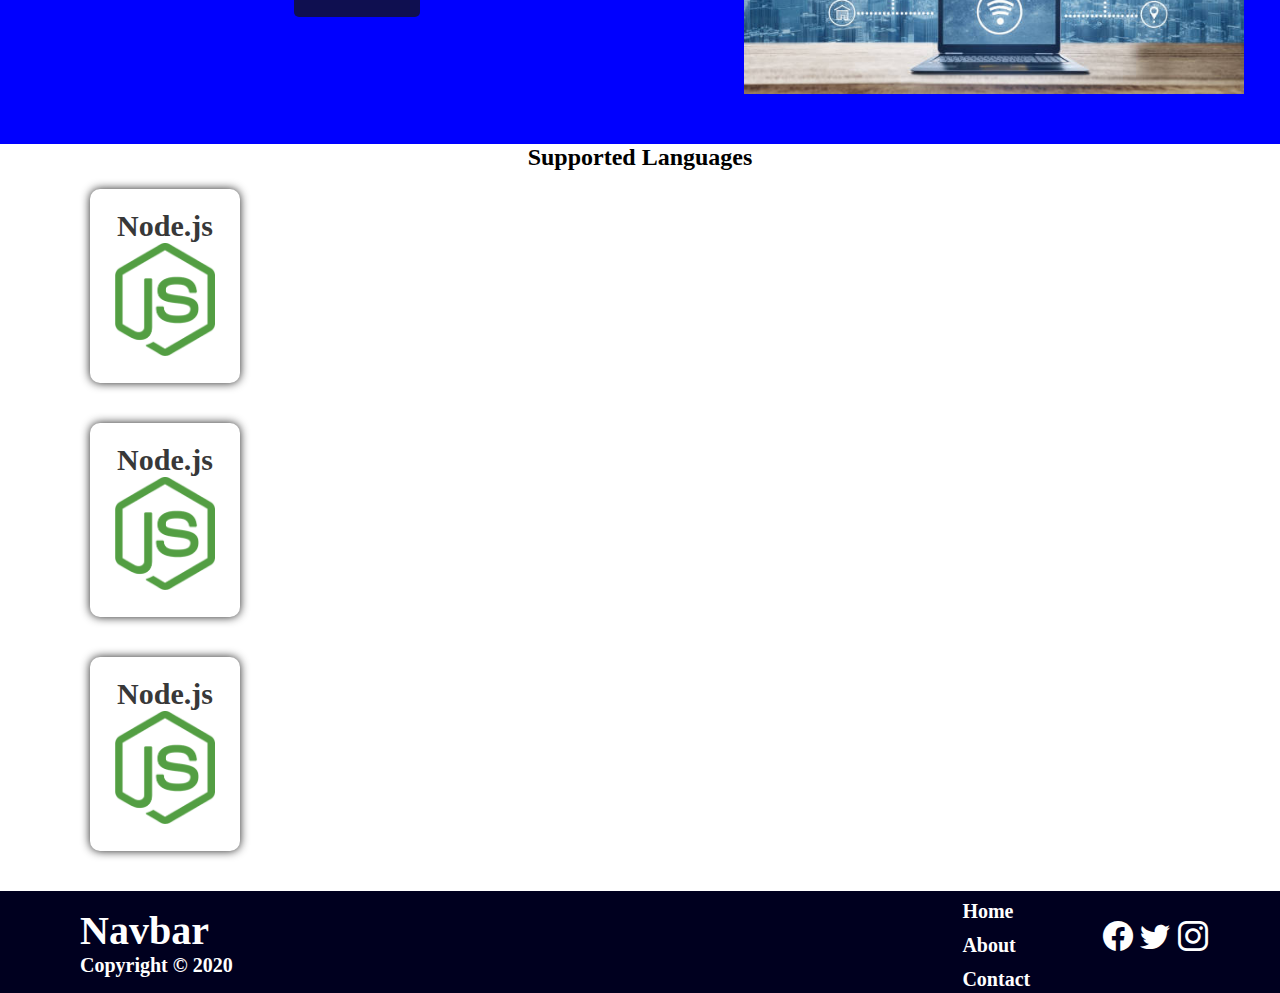
<file: Grid css web/index.html>
<!DOCTYPE html>
<html lang="en">

<head>
    <meta charset="UTF-8">
    <meta http-equiv="X-UA-Compatible" content="IE=edge">
    <meta name="viewport" content="width=device-width, initial-scale=1.0">
    <!-- <link rel="stylesheet" href="https://stackpath.bootstrapcdn.com/bootstrap/4.4.1/css/bootstrap.min.css" integrity="sha384-Vkoo8x4CGsO3+Hhxv8T/Q5PaXtkKtu6ug5TOeNV6gBiFeWPGFN9MuhOf23Q9Ifjh" crossorigin="anonymous"> -->
    <link rel="stylesheet" href="https://cdn.jsdelivr.net/npm/bootstrap-icons@1.3.0/font/bootstrap-icons.css">
    <title>Document</title>
    <link rel="stylesheet" href="styles.css">
</head>

<body>
    <div class="navbar">
        <div class="container">
            <h2> Navbar</h2>
        </div>
        <nav>
            <ul>
                <li><a href="Home"> Home</a></li>
                <li><a href="About"> About</a></li>
                <li><a href="Contact"> Contact</a></li>
            </ul>
        </nav>
    </div>
    <div class="showcase">
        <div class="container grid">
            <div class="showcase-text">
                <h2>Easier Deployment</h2>
                <p>Lorem ipsum, dolor sit amet consectetur adipisicing elit. Tempore rerum hic nisi quaerat. Atque exercitationem, doloribus amet, accusantium aperiam totam, nesciunt beatae reiciendis magni sint delectus vel repellat. Repudiandae, suscipit!</p>
                <a href="features.html">Read More</a>
            </div>
            <div class="showcase-form card">
                <h4>Request Demo</h4>
                <form>
                    <div class="form-control">
                        <input type="text" name="name" placeholder="Name">
                    </div>
                    <div class="form-control">
                        <input type="text" name="company" placeholder="Company Name">
                    </div>
                    <div class="form-control">
                        <input type="email" placeholder="Email">
                    </div>
                    <div class="form-control">
                        <button class="form-button" type="submit">Send</button>
                    </div>
                </form>
            </div>
        </div>
    </div>
    <div class="stats">
        <div class="stats-text">
            <center>
                <p>Lorem ipsum dolor sit amet consectetur adipisicing elit. Asperiores repellat neque.</p>
            </center>
        </div>
        <div class="stat-menu">
            <div>
                <h1> <i id="bi1" class="bi bi-book"></i><br> 10,349,405</h1>
                <p>Deployments</p>
            </div>
            <div>
                <h1> <i id="bi2" class="bi bi-download"></i><br> 987 TB</h1>
                <p>Published</p>
            </div>
            <div>
                <h1> <i id="bi3" class="bi bi-share"></i> <br> 2,343,265</h1>
                <p>Projects</p>
            </div>
        </div>
    </div>
    <div class="cli">
        <div class="grid">
            <img src="./img/fd33df63-2abf-4892-8a4a-e974f396a3cf.jpeg" alt="">
            <div class="card">
                <h3>Lorem ipsum dolor sit amet consectetur adipisicing elit. Dolore</h3>
            </div>
            <div class="card">
                <h3>Lorem ipsum dolor sit amet consectetur adipisicing elit. Dolore</h3>
            </div>
        </div>
    </div>
    <div class="hosting">
        <div class="grid">
            <div class="text">
                <center>
                    <h1> Extreme Cloud Hosting </h1>
                    <p>Cloud hosting like you have never seen. Fast, efficient and scalable.</p>
                    <button>Read More</button>
                </center>
            </div>
            <img src="./img/istockphoto-1154576171-612x612.jpg" alt="">
        </div>
    </div>
    <div class="languages">
        <center>
            <h2>Supported Languages</h2>
        </center>
        <div class="container">
            <div class="card">
                <h4>Node.js</h4>
                <img src="./img/download.png" alt="">
            </div>
            <div class="card">
                <h4>Node.js</h4>
                <img src="./img/download.png" alt="">
            </div>
            <div class="card">
                <h4>Node.js</h4>
                <img src="./img/download.png" alt="">
            </div>
        </div>
    </div>
    <footer class="footer">
        <div class="container grid grid-3">
            <div>
                <h1> Navbar </h1>
                <p>Copyright &copy; 2020
                </p>
            </div>
            <nav>
                <ul>
                    <li><a href="#">Home</a></li>
                    <li><a href="#">About</a></li>
                    <li><a href="#">Contact</a></li>
                </ul>
                <div class="social">
                    <i class="bi bi-facebook mx-3"></i>
                    <i class="bi bi-twitter mx-3"></i>
                    <i class="bi bi-instagram mx-3"></i>
                </div>
            </nav>
        </div>
    </footer>
    <script src="https://code.jquery.com/jquery-3.4.1.slim.min.js" integrity="sha384-J6qa4849blE2+poT4WnyKhv5vZF5SrPo0iEjwBvKU7imGFAV0wwj1yYfoRSJoZ+n" crossorigin="anonymous"></script>
</body>

</html>
</file>
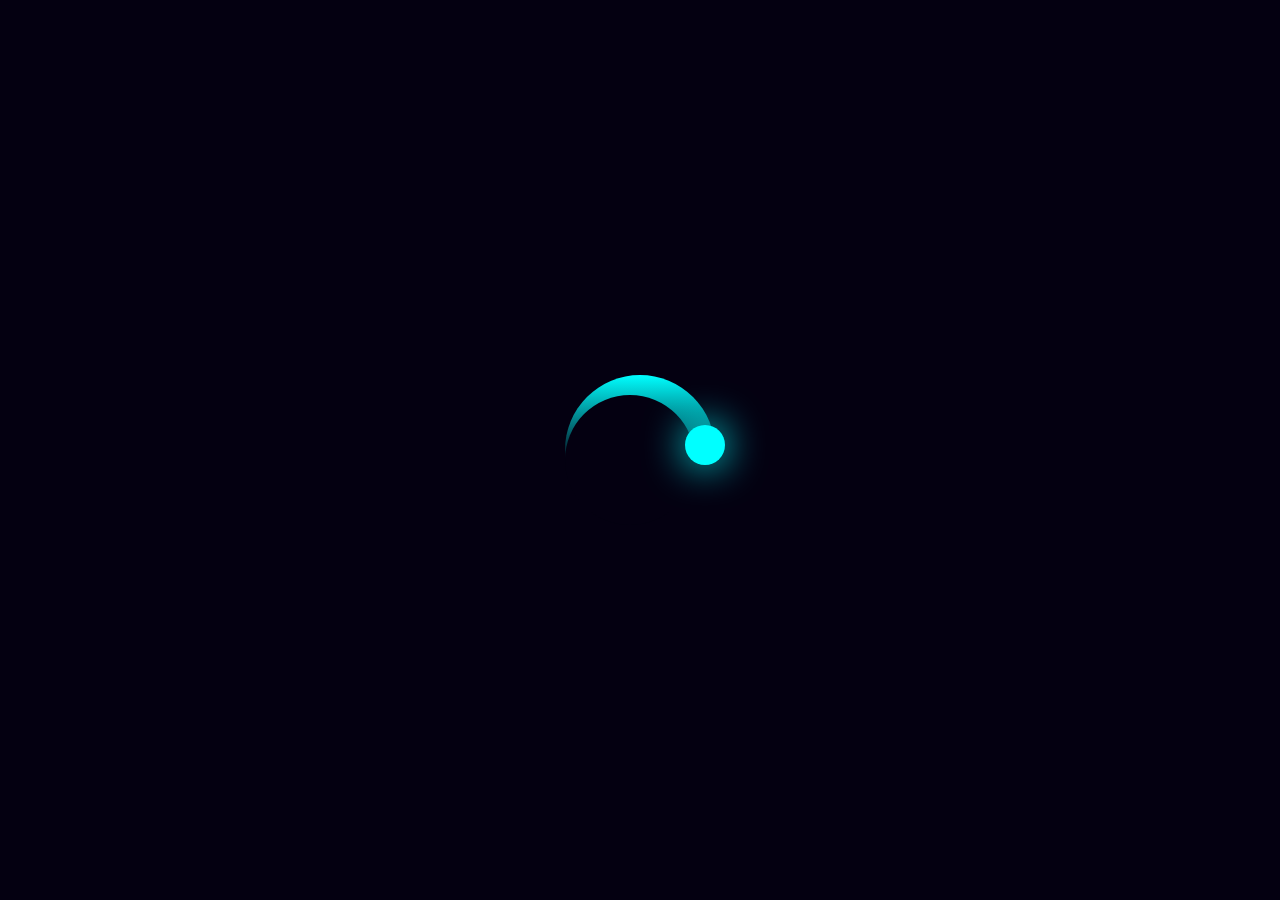
<file: Loading Animation/index.html>
<!DOCTYPE html>
<html lang="en">

<head>
    <meta charset="UTF-8">
    <meta http-equiv="X-UA-Compatible" content="IE=edge">
    <meta name="viewport" content="width=device-width, initial-scale=1.0">
    <title>Loading Animation</title>
    <link rel="stylesheet" href="styles.css">
</head>

<body>
    <section>
        <div class="loading"></div>
    </section>
</body>

</html>
</file>
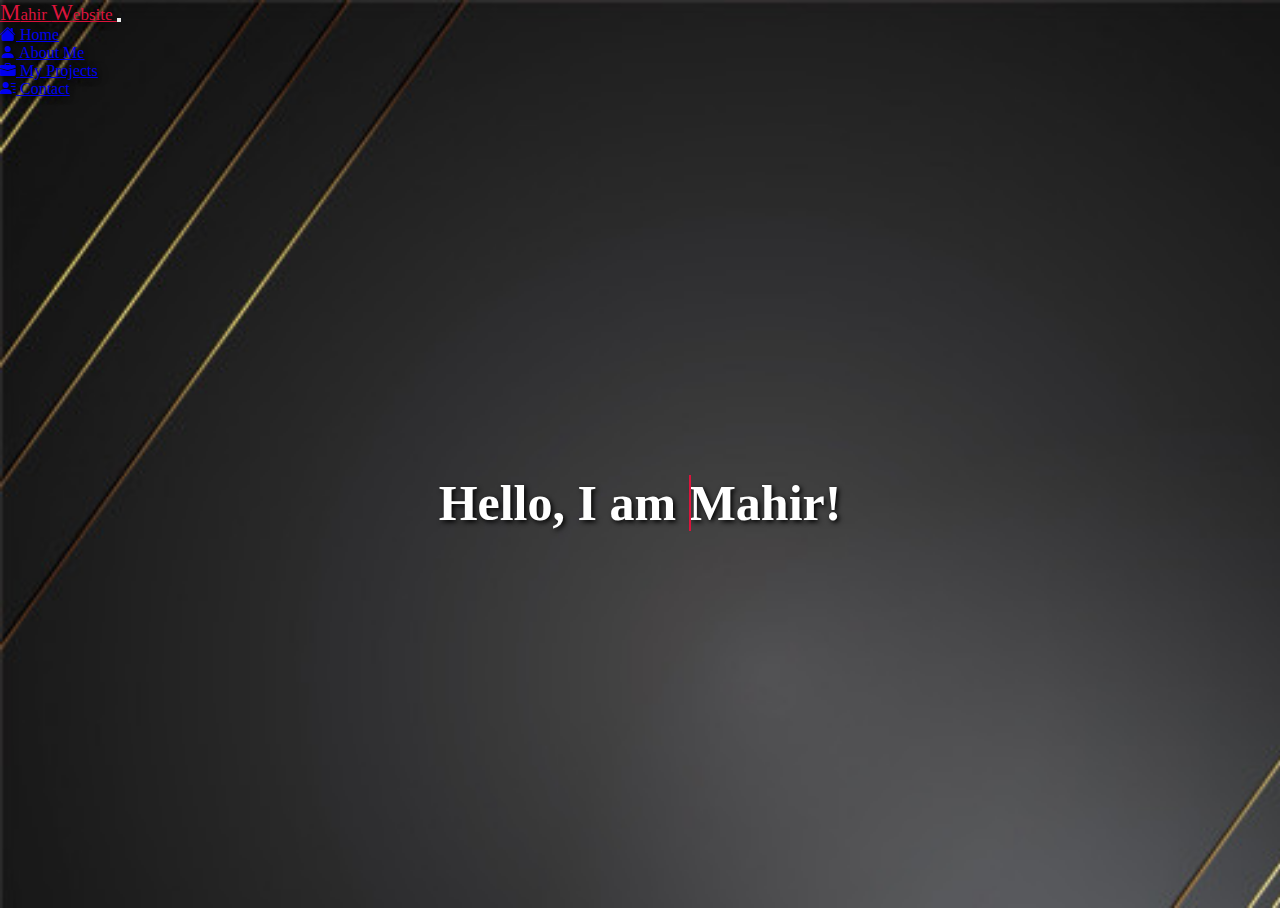
<file: Personal Website/index.html>
<!DOCTYPE html>
<html lang="en">

<head>
    <meta charset="UTF-8">
    <meta http-equiv="X-UA-Compatible" content="IE=edge">
    <meta name="viewport" content="width=device-width, initial-scale=1.0">
    <link href="https://cdn.jsdelivr.net/npm/bootstrap@5.0.2/dist/css/bootstrap.min.css" rel="stylesheet" integrity="sha384-EVSTQN3/azprG1Anm3QDgpJLIm9Nao0Yz1ztcQTwFspd3yD65VohhpuuCOmLASjC" crossorigin="anonymous">
    <link rel="stylesheet" href="https://cdn.jsdelivr.net/npm/bootstrap-icons@1.3.0/font/bootstrap-icons.css">
    <title>Main Page</title>
    <link rel="stylesheet" href="styles.css">
</head>

<body style="text-shadow: 2px 2px 8px black;">
    <section class="navbar">
        <nav class="navbar navbar-expand-lg bg-gradient navbar-dark fixed-top p-2 bg-dark">
            <div id="hi" class="container">
                <a href="#" class="navbar-brand">
                    <span1 style="font-size: 23px;" class="text-danger"> M</span1>ahir
                    <span1 style="font-size: 23px;" class="text-danger"> W</span1>ebsite </a>
                <button class="navbar-toggler" type="button" data-bs-toggle="collapse" data-bs-target="#navmenu">
                <span1 class="navbar-toggler-icon"></span1>
              </button>
                <div class="collapse navbar-collapse" id="navmenu">
                    <ul class="navbar-nav ms-auto">
                        <li class="nav-item">
                            <a href="#Home" class="nav-link mx-1 bi bi-house-fill"> Home</a>
                        </li>
                        <li class="nav-item">
                            <a href="about.html" class="nav-link mx-1 bi bi-person-fill"> About Me</a>
                        </li>
                        <li class="nav-item">
                            <a href="project.html" class="nav-link mx-1 bi bi-briefcase-fill"> My Projects</a>
                        </li>
                        <li class="nav-item">
                            <a href="contact.html" class="nav-link mx-1 bi bi-person-lines-fill"> Contact</a>
                        </li>
                    </ul>
                </div>

            </div>
        </nav>
    </section>
    <section id="Home" class="mahir">
        <div class="container-1">
            <div class="text">
                <h1 style="font-size: 50px;">Hello, I am <span data-text="Mahir!">Mahir! </span>
                </h1>
            </div>
        </div>
    </section>
    <script src="https://cdn.jsdelivr.net/npm/bootstrap@5.0.2/dist/js/bootstrap.bundle.min.js" integrity="sha384-MrcW6ZMFYlzcLA8Nl+NtUVF0sA7MsXsP1UyJoMp4YLEuNSfAP+JcXn/tWtIaxVXM" crossorigin="anonymous"></script>
</body>

</html>
</file>
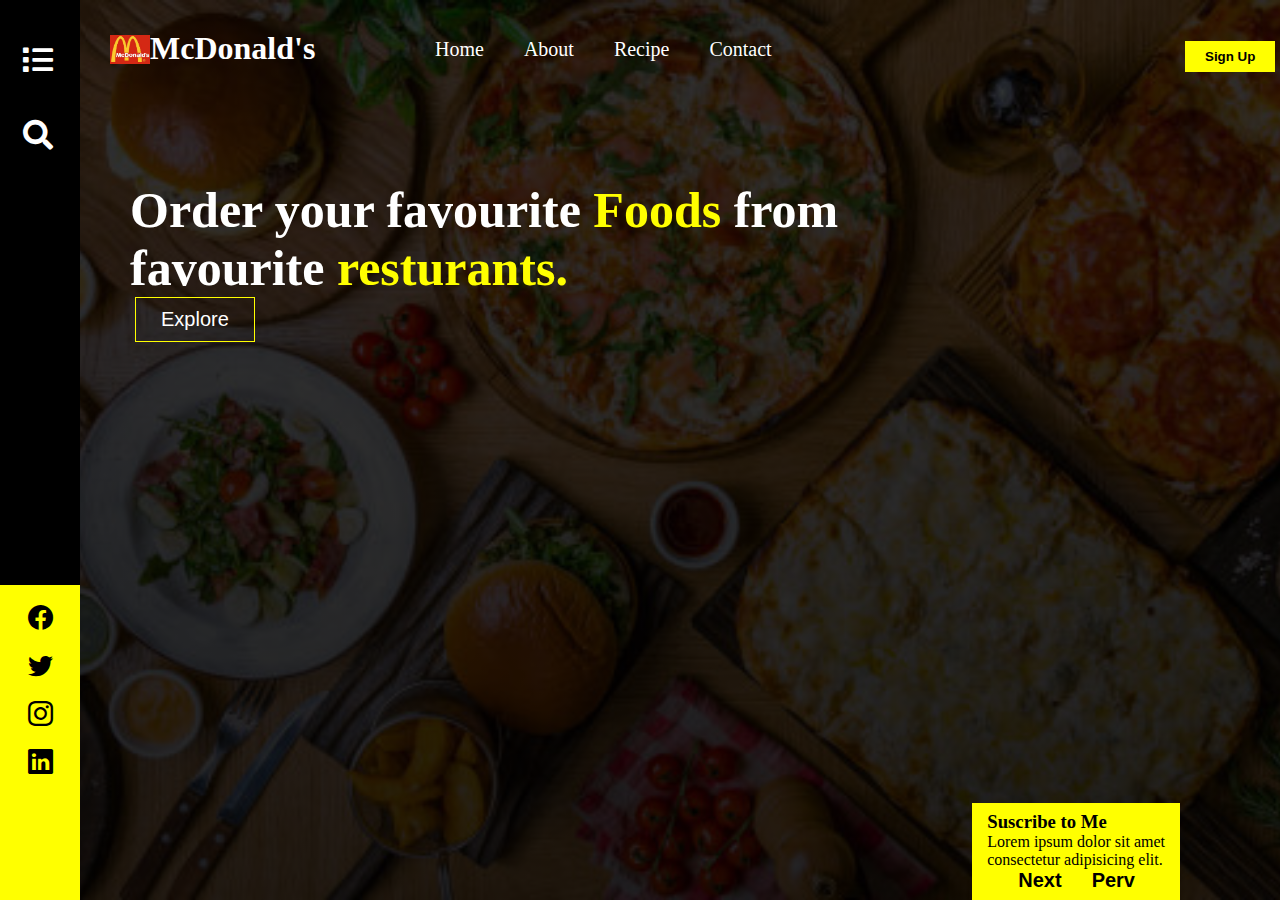
<file: Responsive food web/index.html>
<!DOCTYPE html>
<html lang="en">

<head>
    <meta charset="UTF-8">
    <meta http-equiv="X-UA-Compatible" content="IE=edge">
    <meta name="viewport" content="width=device-width, initial-scale=1.0">
    <link rel="stylesheet" href="https://cdnjs.cloudflare.com/ajax/libs/font-awesome/5.15.4/css/all.min.css" integrity="sha512-1ycn6IcaQQ40/MKBW2W4Rhis/DbILU74C1vSrLJxCq57o941Ym01SwNsOMqvEBFlcgUa6xLiPY/NS5R+E6ztJQ==" crossorigin="anonymous" referrerpolicy="no-referrer"
    />
    <link rel="stylesheet" href="https://cdn.jsdelivr.net/npm/bootstrap-icons@1.3.0/font/bootstrap-icons.css">
    <title>Document</title>
    <link rel="stylesheet" href="styles.css">
</head>

<body>
    <div class="main">
        <div class="nav">
            <div class="nav-logo">
                <img src="./img/download.jpg" alt="">
                <h1>McDonald's</h1>
            </div>
            <div class="nav-links">
                <ul>
                    <li><a href="#">Home</a></li>
                    <li><a href="#">About</a></li>
                    <li><a href="#">Recipe</a></li>
                    <li><a href="#">Contact</a></li>
                </ul>
                <button class="nav-button">Sign Up</button>
            </div>
        </div>
        <div class="inner">
            <h1>Order your favourite <span> Foods</span> from <br> favourite <span> resturants. </span></h1>
            <button type="button">Explore</button>
        </div>
        <div class="bar">
            <div class="search">
                <i class="fas fa-list"></i>
                <i class="fas fa-search"></i>
            </div>
            <div class="icons">
                <i class="bi bi-facebook"></i>
                <i class="bi bi-twitter"></i>
                <i class="bi bi-instagram"></i>
                <i class="bi bi-linkedin"></i>
            </div>
        </div>
        <div class="notification">
            <h3>Suscribe to Me</h3>
            <p>Lorem ipsum dolor sit amet <br> consectetur adipisicing elit.</p>
            <div class="button">
                <button>Perv</button>
                <button>Next</button>
            </div>
        </div>
    </div>
</body>

</html>
</file>
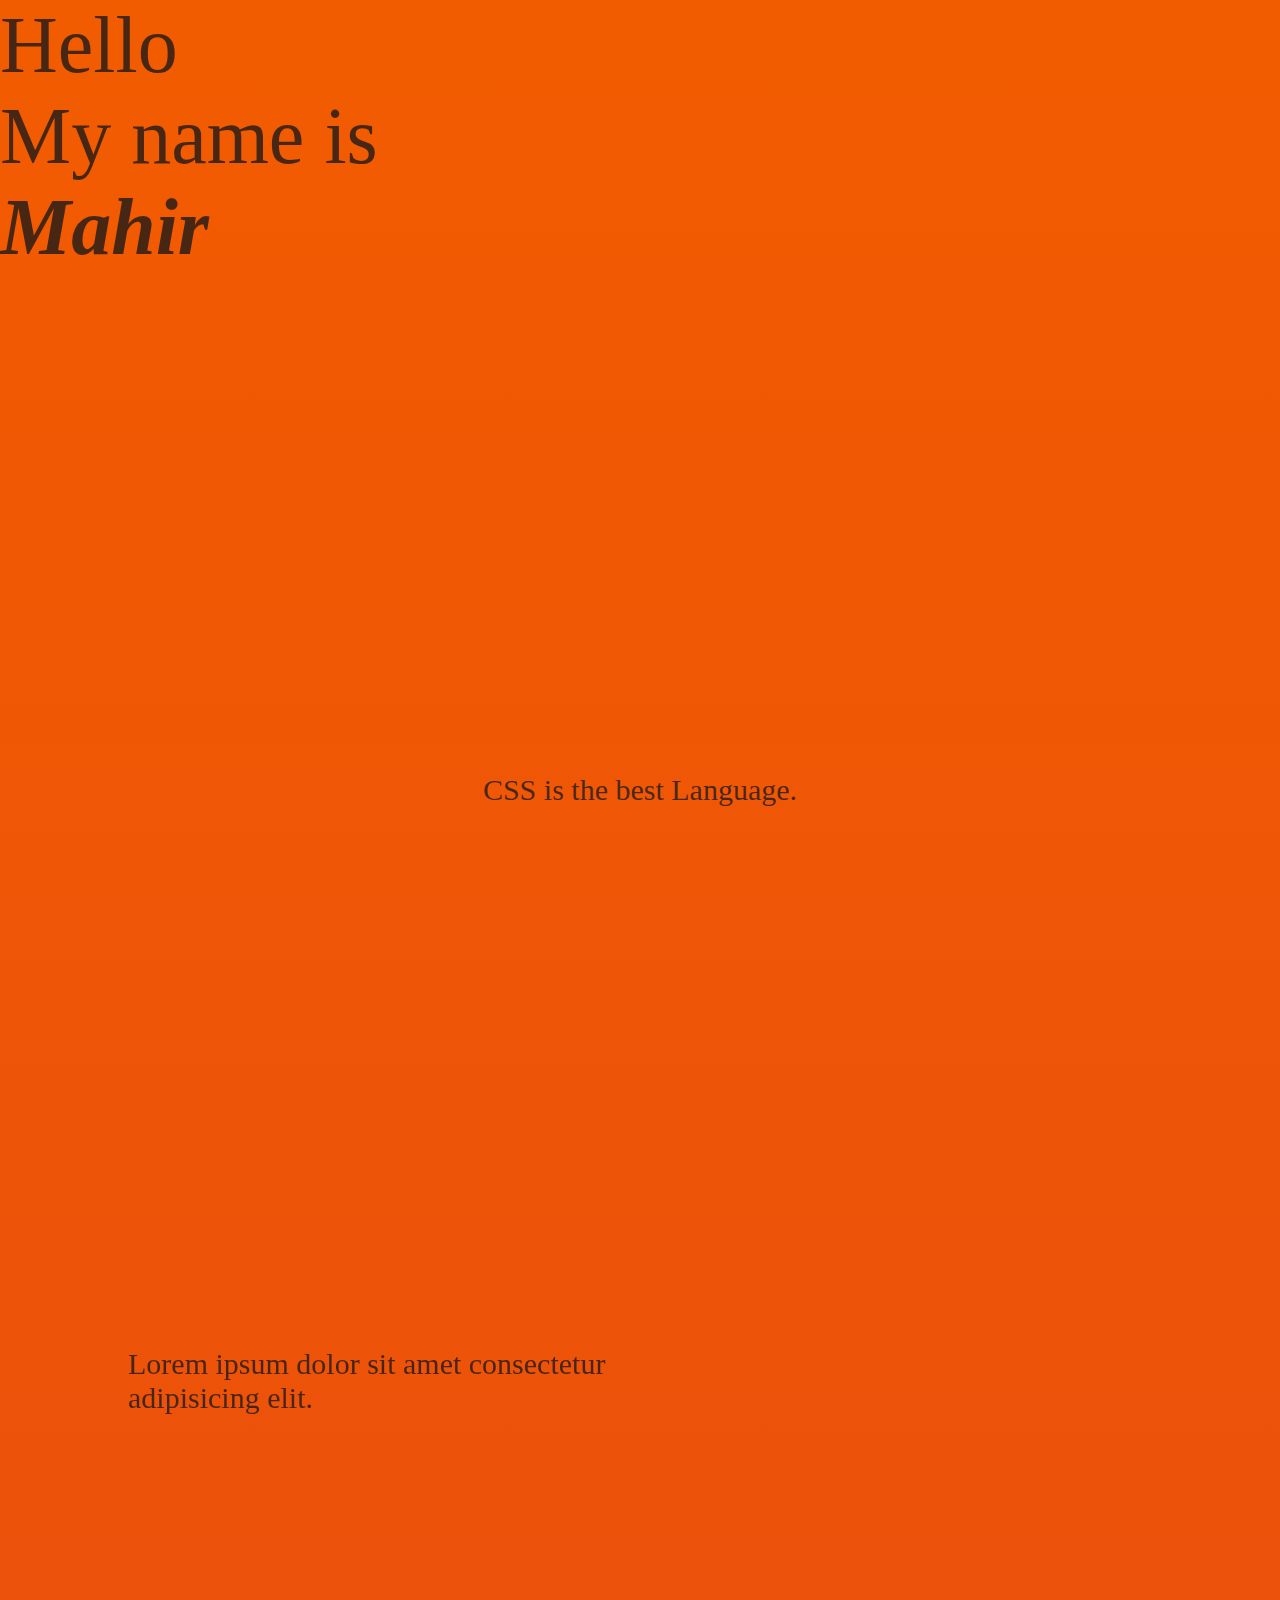
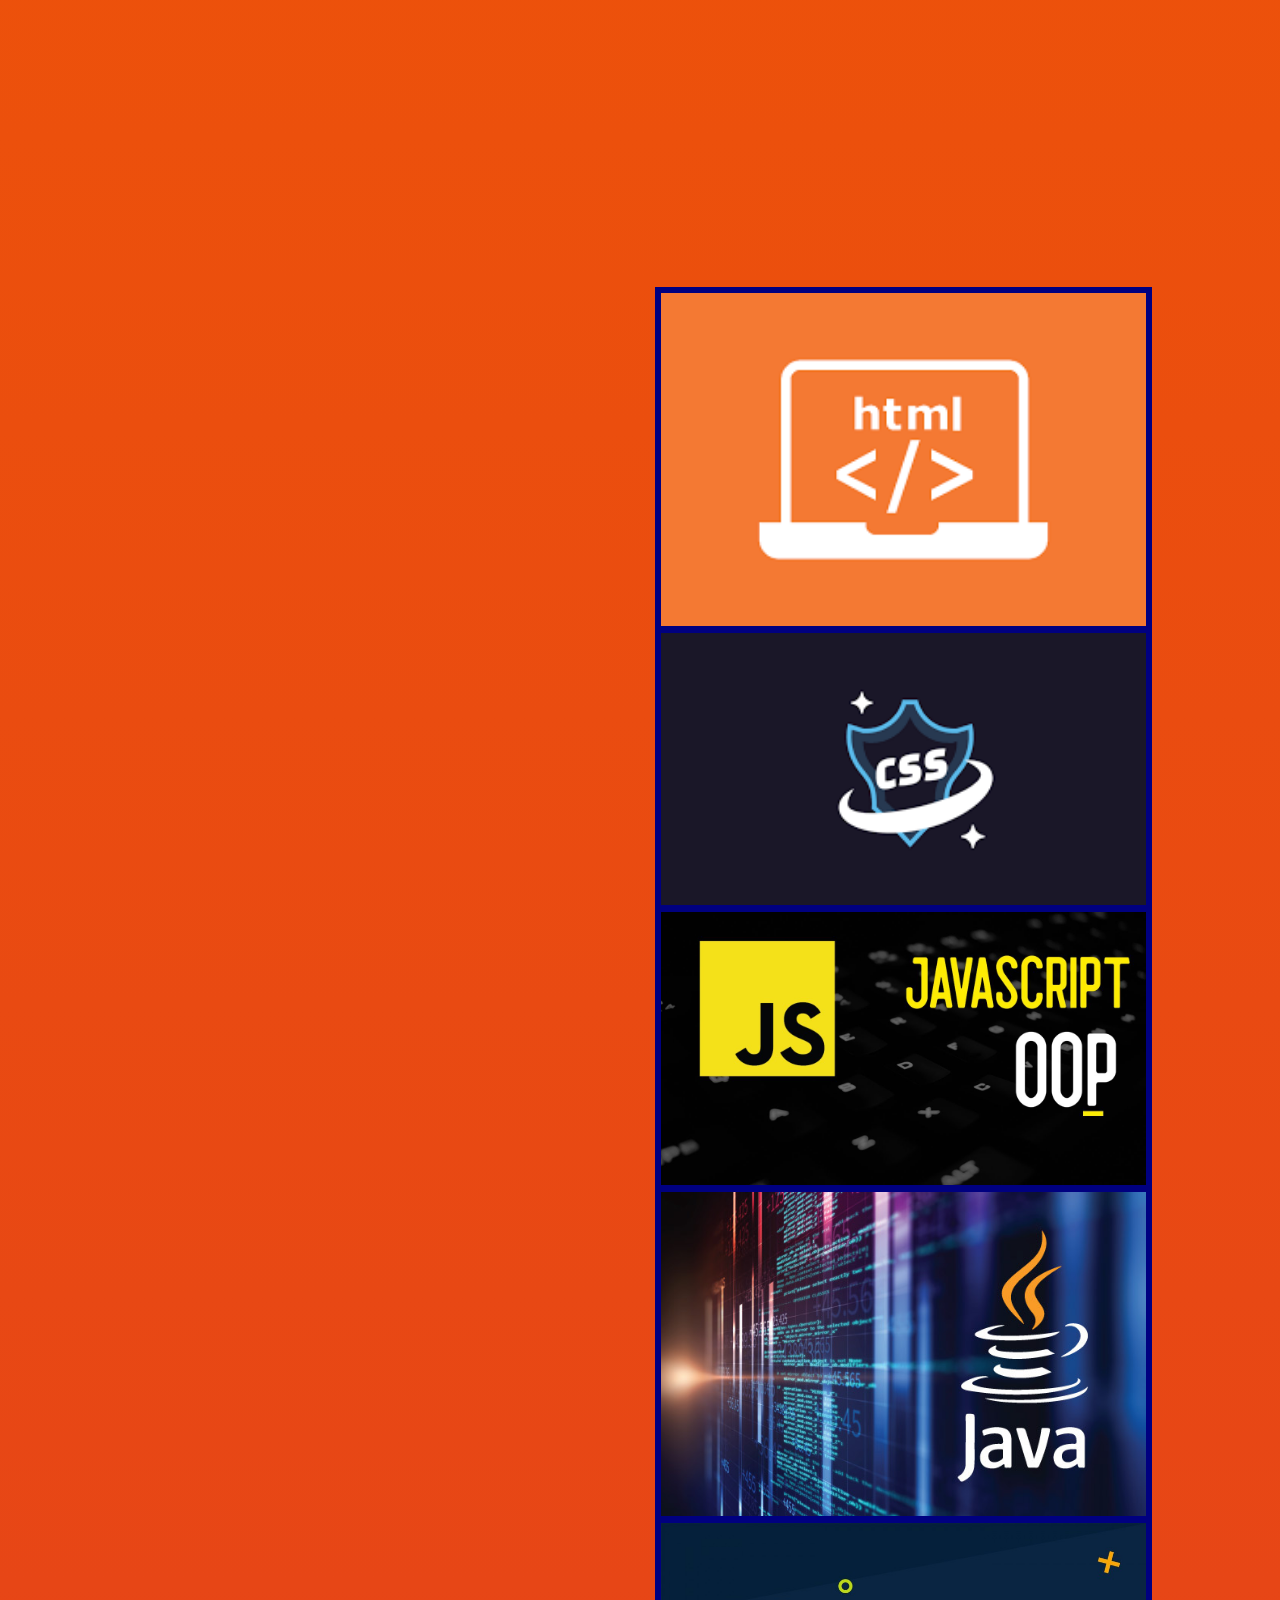
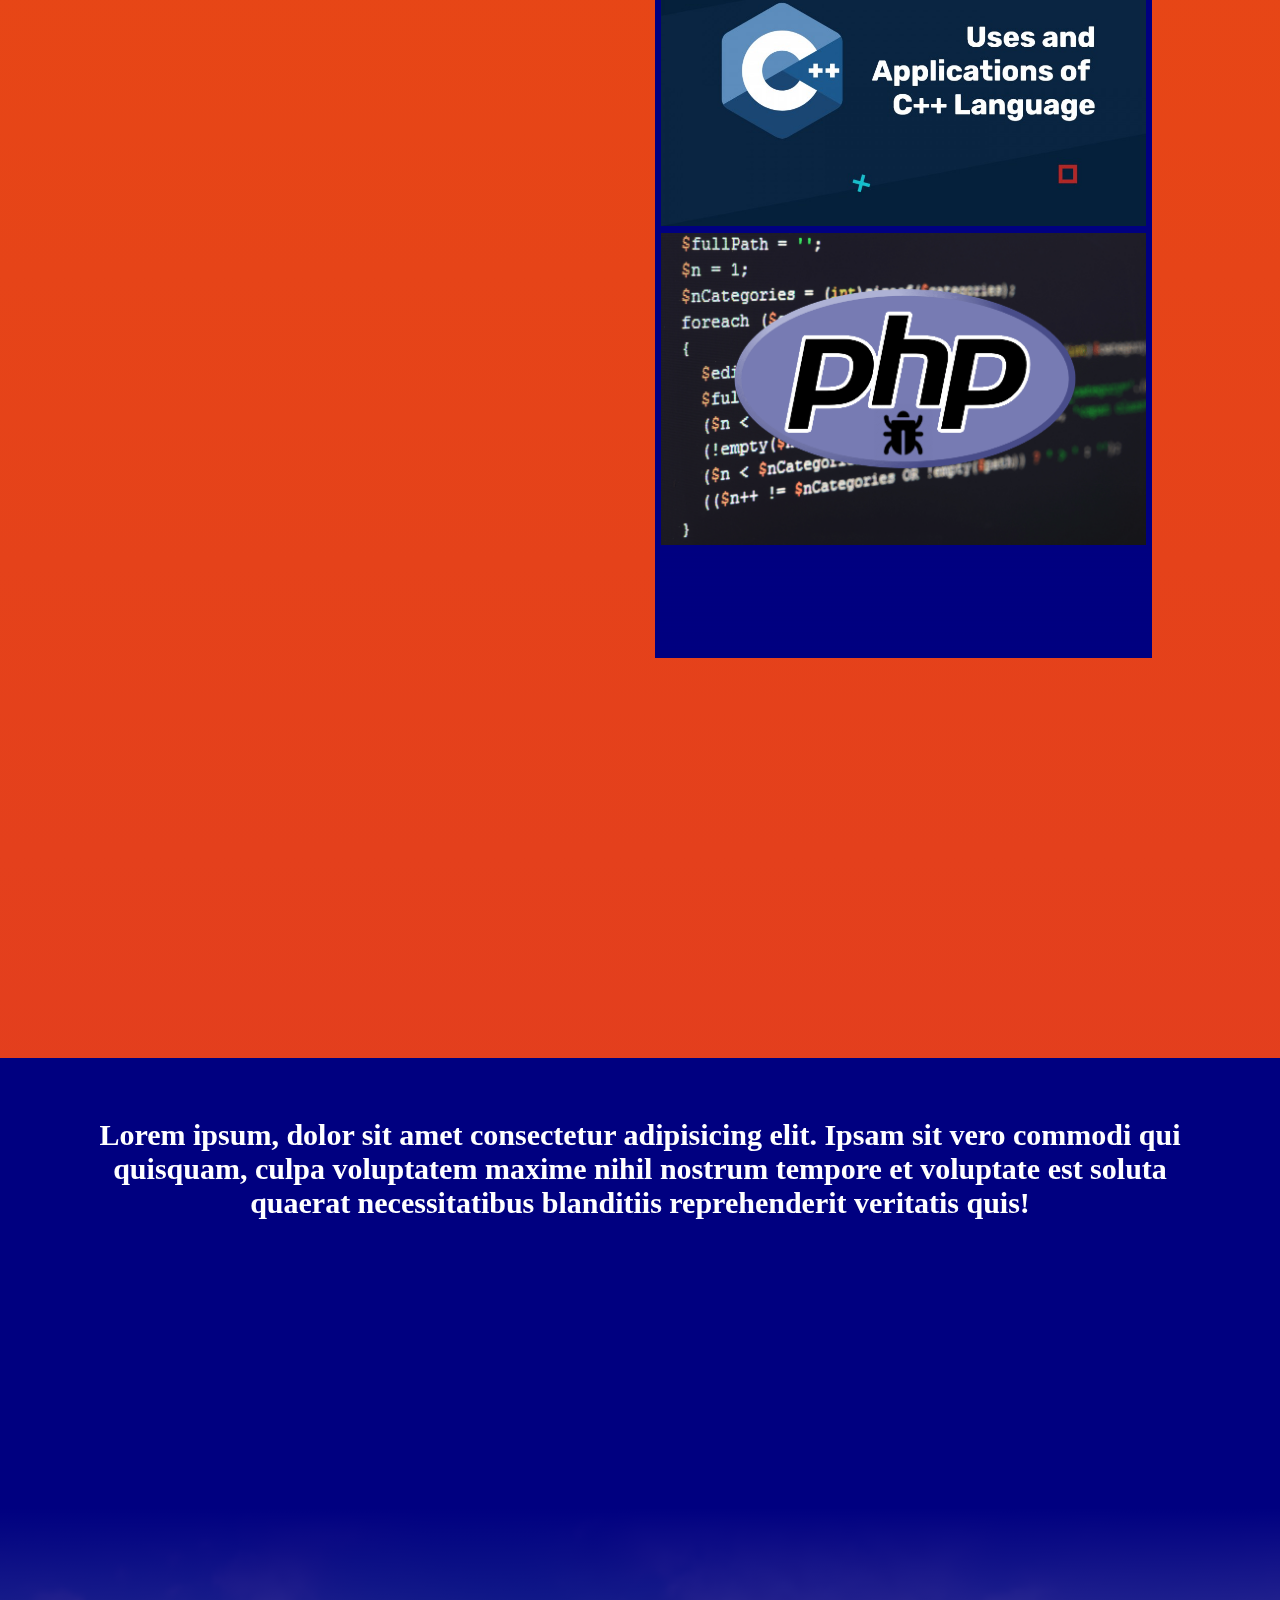
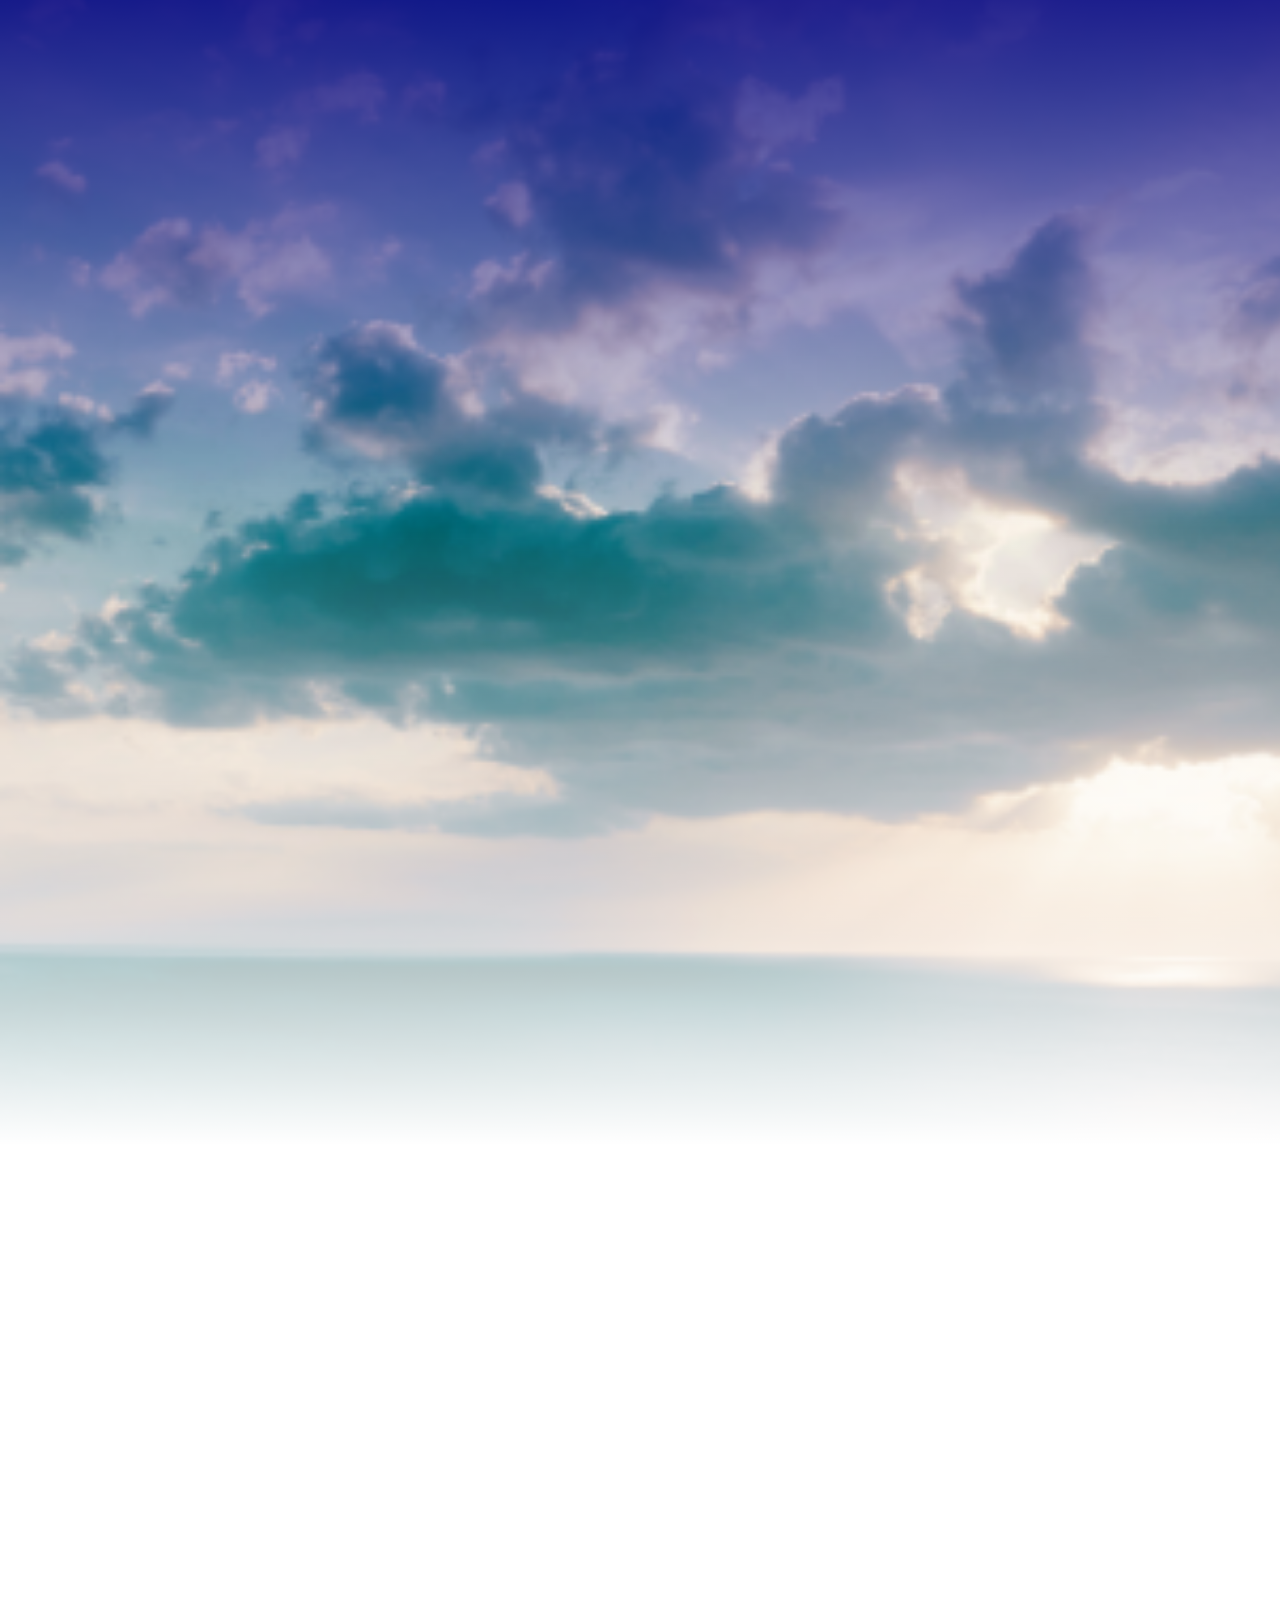
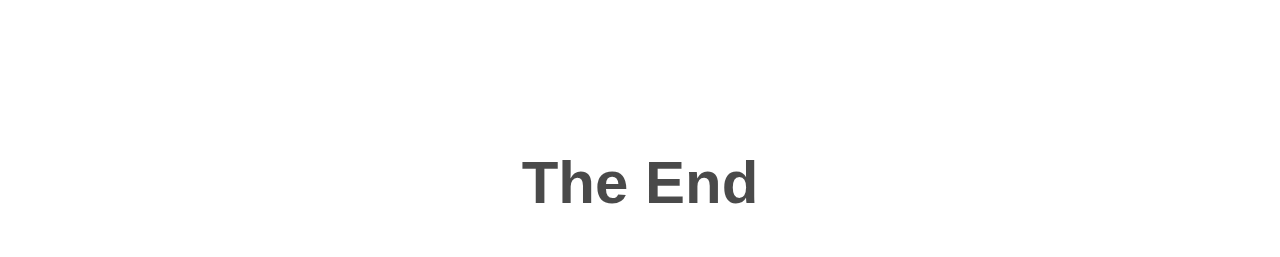
<file: Sticky css web/index.html>
<!DOCTYPE html>
<html lang="en">

<head>
    <meta charset="UTF-8">
    <meta http-equiv="X-UA-Compatible" content="IE=edge">
    <meta name="viewport" content="width=device-width, initial-scale=1.0">
    <title>Document</title>
    <link rel="stylesheet" href="styles.css">
</head>

<body>
    <div class="intro-1">Hello</div>
    <div class="intro-2">My name is</div>
    <div class="intro-3">Mahir</div>

    <div class="about-me">
        <p class="css">CSS is the best Language.</p>
        <div class="youtube">
            <p>Lorem ipsum dolor sit amet consectetur adipisicing elit.</p>
            <div class="thumbnail">
                <img src="./img/images.png" alt="">
                <img src="./img/download.png" alt="">
                <img src="./img/maxresdefault.jpg" alt="">
                <img src="./img/1596638956930_image-blog-revel-top-java-tools.jpg" alt="">
                <img src="./img/large.jpg" alt="">
                <img src="./img/php.png" alt="">
                <p class="u-text">Lorem ipsum dolor sit, amet consectetur adipisit.</p>
            </div>
        </div>
    </div>
    <div class="last">
        <p>Lorem ipsum, dolor sit amet consectetur adipisicing elit. Ipsam sit vero commodi qui quisquam, culpa voluptatem maxime nihil nostrum tempore et voluptate est soluta quaerat necessitatibus blanditiis reprehenderit veritatis quis! </p>
    </div>
    <div class="end">
        The End
    </div>
</body>

</html>
</file>
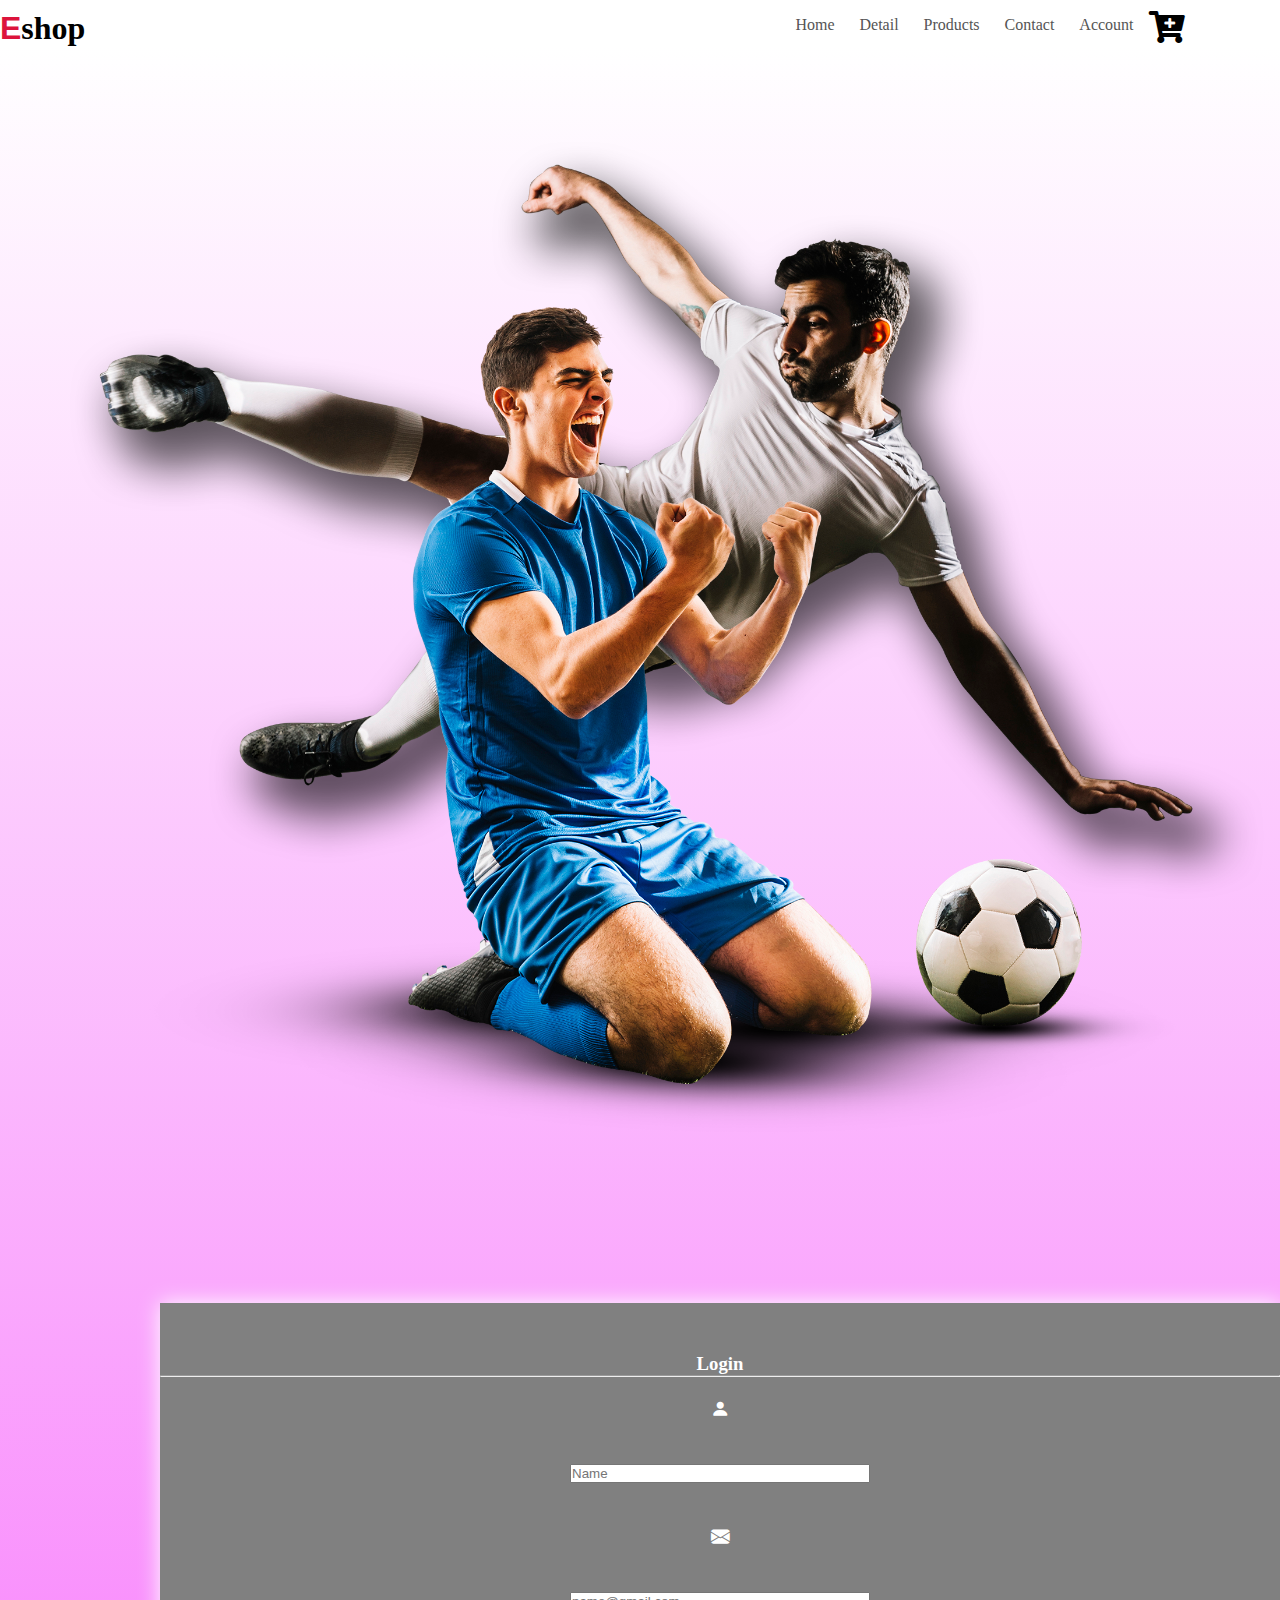
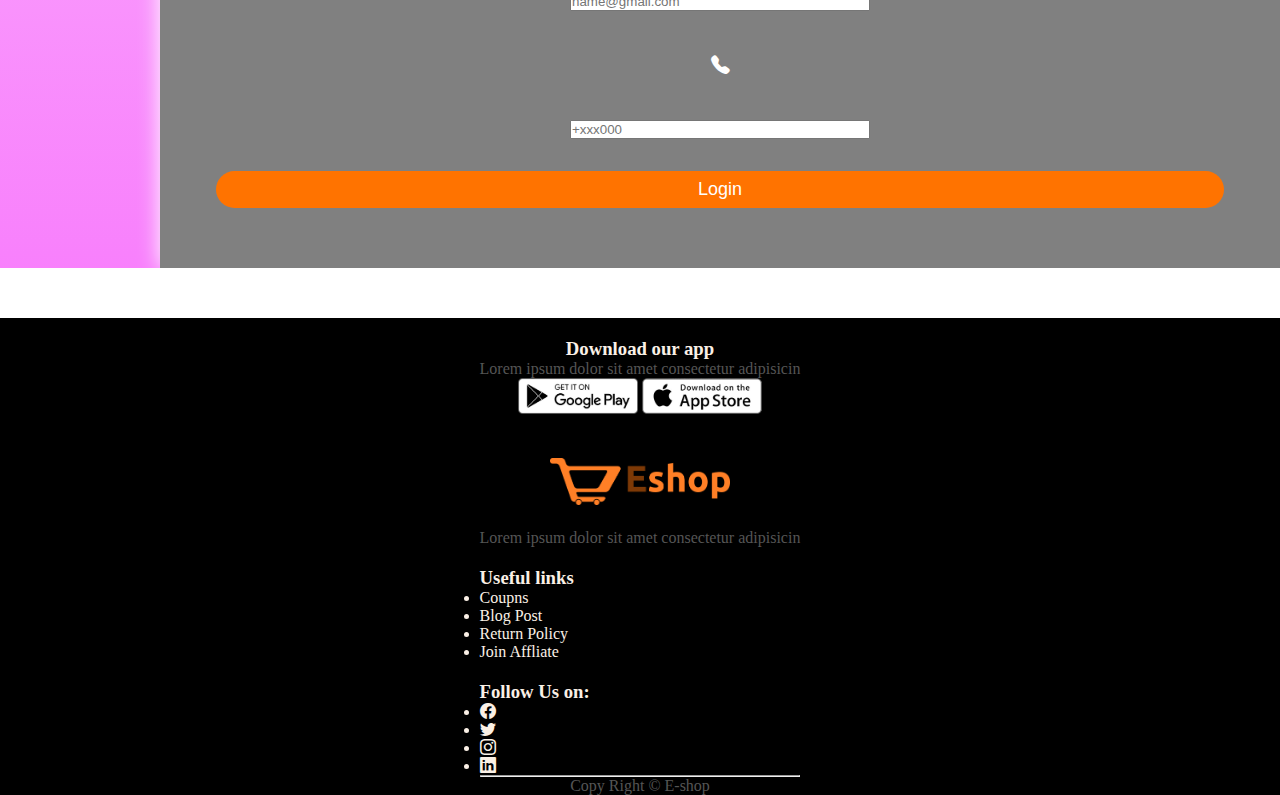
<file: Eshop/Account.html>
<!DOCTYPE html>
<html lang="en">

<head>
    <meta charset="UTF-8">
    <meta http-equiv="X-UA-Compatible" content="IE=edge">
    <meta name="viewport" content="width=device-width, initial-scale=1.0">
    <link rel="stylesheet" href="https://cdnjs.cloudflare.com/ajax/libs/font-awesome/5.15.4/css/all.min.css" integrity="sha512-1ycn6IcaQQ40/MKBW2W4Rhis/DbILU74C1vSrLJxCq57o941Ym01SwNsOMqvEBFlcgUa6xLiPY/NS5R+E6ztJQ==" crossorigin="anonymous" referrerpolicy="no-referrer"
    />
    <link href="https://cdn.jsdelivr.net/npm/bootstrap@5.1.0/dist/css/bootstrap.min.css" rel="stylesheet" integrity="sha384-KyZXEAg3QhqLMpG8r+8fhAXLRk2vvoC2f3B09zVXn8CA5QIVfZOJ3BCsw2P0p/We" crossorigin="anonymous">
    <link rel="stylesheet" href="https://cdn.jsdelivr.net/npm/bootstrap-icons@1.3.0/font/bootstrap-icons.css">
    <title>E-commerce Shop</title>
    <link rel="stylesheet" href="styles.css">
</head>

<body>
    <div class="container">
        <!--Navbar-->
        <div class="navbar">
            <div class="nav-text">
                <a style="text-decoration: none; color: black;" href="index.html">
                    <h1><span>E</span>shop</h1>
                </a>
            </div>
            <nav>
                <ul>
                    <li><a href="index.html">Home</a></li>
                    <li><a href="ProductDetails.html">Detail</a></li>
                    <li><a href="Products.html">Products</a></li>
                    <li><a href="Contact.html">Contact</a></li>
                    <li><a href="Account.html">Account</a></li>
                    <h1><a href="cart.html"><i class="fas fa-cart-plus"></i></a></h1>
                </ul>
            </nav>
        </div>
    </div>

    <!--Account-->

    <div class="account">
        <div class="container">
            <div class="row">
                <div class="col-1">
                    <img src="./images/image1.png" alt="">
                </div>
                <div class="col-1">
                    <div class="form-container">
                        <h3>
                            <center><span>Login</span></center>
                        </h3>
                        <hr>
                        <form>
                            <label for="name"><h3><i class="bi bi-person-fill"></i></h3></label>
                            <input type="text" placeholder="Name"><br>
                            <label for="name"><h3><i class="bi bi-envelope-fill"></i></h3></label>
                            <input type="email" placeholder="name@gmail.com"><br>
                            <label for="name"><h3><i class="bi bi-telephone-fill"></i></h3></label>
                            <input type="number" placeholder="+xxx000">
                            <button type="submit">Login</button>
                        </form>

                    </div>
                </div>
            </div>
        </div>
    </div>

    <footer>
        <div class="footer">
            <div class="container">
                <div class="row">
                    <div class="footer-col-2 co">
                        <h3>Download our app</h3>
                        <p>Lorem ipsum dolor sit amet consectetur adipisicin</p>
                        <div class="app-logo">
                            <a href="https://play.google.com/store/apps"><img src="./images/play-store.png" alt=""></a>
                            <a href="https://www.apple.com/app-store/"><img src="./images/app-store.png" alt=""></a>
                        </div>
                    </div>
                    <div class="footer-col-2 co">
                        <img src="./images/eshop_joomla_logo.png" alt="">
                        <p>Lorem ipsum dolor sit amet consectetur adipisicin</p>
                    </div>
                    <div class="footer-col-3 co">
                        <h3>Useful links</h3>
                        <ul>
                            <li>Coupns</li>
                            <li>Blog Post</li>
                            <li>Return Policy</li>
                            <li>Join Affliate</li>
                        </ul>
                    </div>
                    <div class="footer-col-4 co">
                        <h3>Follow Us on: </h3>
                        <ul>
                            <h4>
                                <li><i class="bi bi-facebook"></i></li>
                                <li><i class="bi bi-twitter"></i></li>
                                <li><i class="bi bi-instagram"></i></li>
                                <li><i class="bi bi-linkedin"></i></li>
                            </h4>
                        </ul>
                    </div>
                </div>
                <center>
                    <hr>
                    <p>Copy Right &copy; E-shop</p>
                </center>
            </div>
        </div>
    </footer>

</body>

</html>
</file>
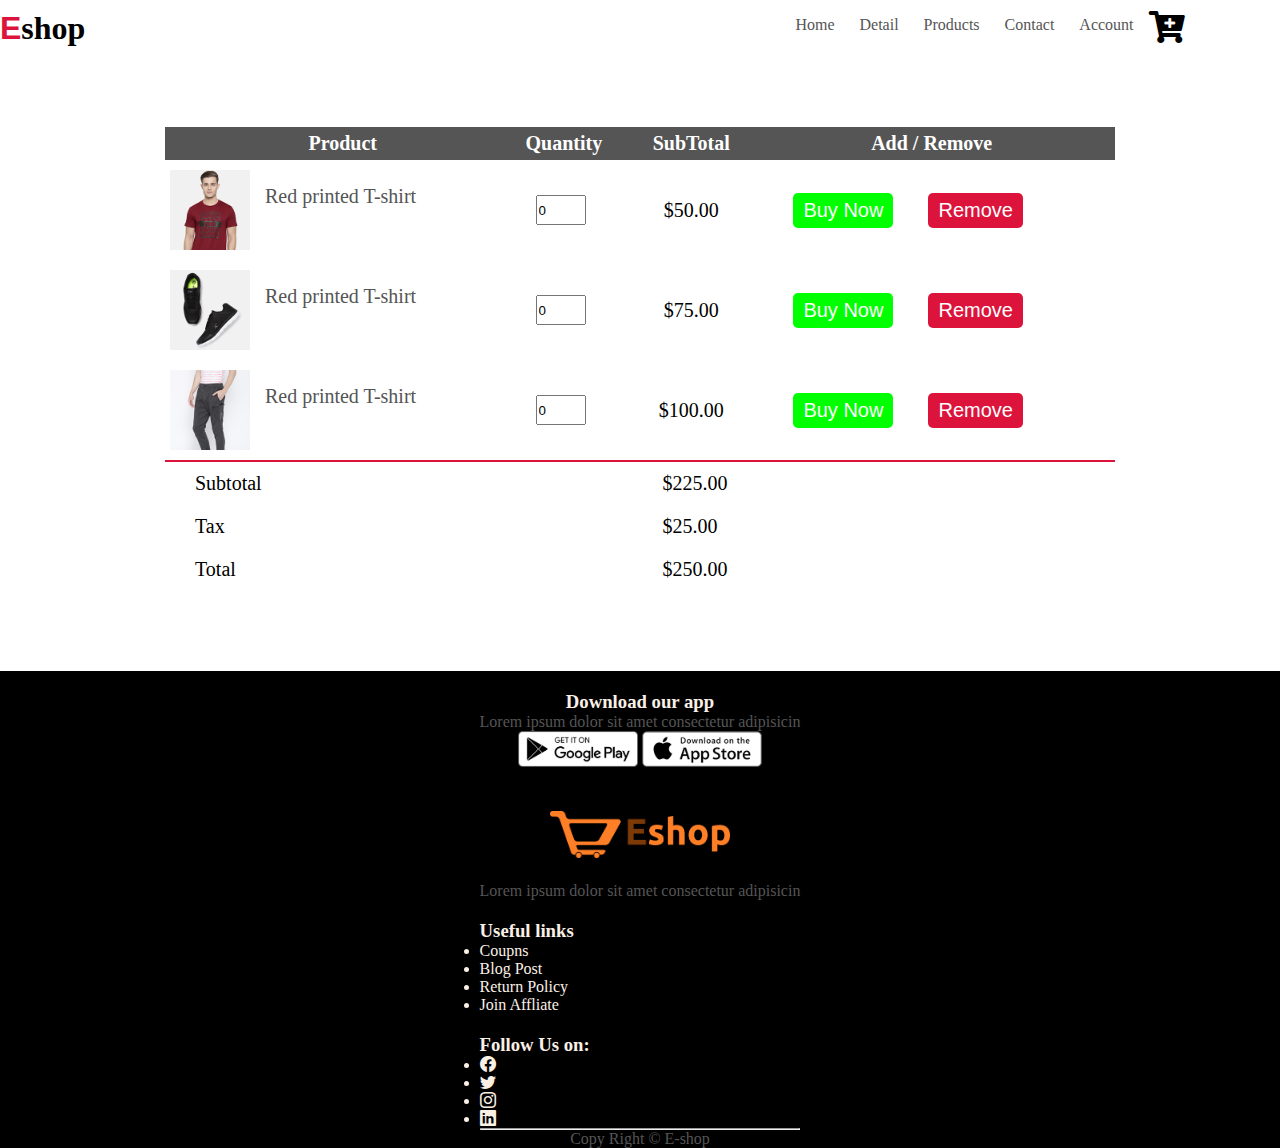
<file: Eshop/cart.html>
<!DOCTYPE html>
<html lang="en">

<head>
    <meta charset="UTF-8">
    <meta http-equiv="X-UA-Compatible" content="IE=edge">
    <meta name="viewport" content="width=device-width, initial-scale=1.0">
    <link rel="stylesheet" href="https://cdnjs.cloudflare.com/ajax/libs/font-awesome/5.15.4/css/all.min.css" integrity="sha512-1ycn6IcaQQ40/MKBW2W4Rhis/DbILU74C1vSrLJxCq57o941Ym01SwNsOMqvEBFlcgUa6xLiPY/NS5R+E6ztJQ==" crossorigin="anonymous" referrerpolicy="no-referrer"
    />
    <link href="https://cdn.jsdelivr.net/npm/bootstrap@5.1.0/dist/css/bootstrap.min.css" rel="stylesheet" integrity="sha384-KyZXEAg3QhqLMpG8r+8fhAXLRk2vvoC2f3B09zVXn8CA5QIVfZOJ3BCsw2P0p/We" crossorigin="anonymous">
    <link rel="stylesheet" href="https://cdn.jsdelivr.net/npm/bootstrap-icons@1.3.0/font/bootstrap-icons.css">
    <title>E-commerce Shop</title>
    <link rel="stylesheet" href="styles.css">
</head>

<body>
    <div class="container">
        <!--Navbar-->
        <div class="navbar">
            <div class="nav-text">
                <a style="text-decoration: none; color: black;" href="index.html">
                    <h1><span>E</span>shop</h1>
                </a>
            </div>
            <nav>
                <ul>
                    <li><a href="index.html">Home</a></li>
                    <li><a href="ProductDetails.html">Detail</a></li>
                    <li><a href="Products.html">Products</a></li>
                    <li><a href="Contact.html">Contact</a></li>
                    <li><a href="Account.html">Account</a></li>
                    <h1><a href="cart.html"><i class="fas fa-cart-plus"></i></a></h1>
                </ul>
            </nav>
        </div>
    </div>
    <!--cart page-->
    <div class="small-con cart-page">

        <table>
            <tr>
                <th>Product</th>
                <th class="q-th">Quantity</th>
                <th>SubTotal</th>
                <th>Add / Remove</th>
            </tr>
            <tr>
                <td>
                    <div class="cart-info">
                        <img src="./images/buy-1.jpg" alt="">
                        <div>
                            <p>Red printed T-shirt</p>
                        </div>
                    </div>
                </td>
                <td><input type="number" value="0"></td>
                <td class="total">$50.00</td>
                <td class="td-button"><button class="buy-button">Buy Now</button> <button class="remove-button">Remove</button></td>
            </tr>
            <tr>
                <td>
                    <div class="cart-info">
                        <img src="./images/buy-2.jpg" alt="">
                        <div>
                            <p>Red printed T-shirt</p>
                        </div>
                    </div>
                </td>
                <td><input type="number" value="0"></td>
                <td class="total">$75.00</td>
                <td class="td-button"><button class="buy-button">Buy Now</button> <button class="remove-button">Remove</button></td>
            </tr>
            <tr>
                <td>
                    <div class="cart-info">
                        <img src="./images/buy-3.jpg" alt="">
                        <div>
                            <p>Red printed T-shirt</p>
                        </div>
                    </div>
                </td>
                <td><input type="number" value="0"></td>
                <td class="total">$100.00</td>
                <td class="td-button"><button class="buy-button">Buy Now</button> <button class="remove-button">Remove</button></td>
            </tr>
        </table>

        <div class="total-price">
            <table>
                <tr>
                    <td>Subtotal</td>
                    <td>$225.00</td>
                </tr>
                <tr>
                    <td>Tax</td>
                    <td>$25.00</td>
                </tr>
                <tr>
                    <td>Total</td>
                    <td>$250.00</td>
                </tr>
            </table>
        </div>
    </div>
    <footer>
        <div class="footer">
            <div class="container">
                <div class="row">
                    <div class="footer-col-2 co">
                        <h3>Download our app</h3>
                        <p>Lorem ipsum dolor sit amet consectetur adipisicin</p>
                        <div class="app-logo">
                            <a href="https://play.google.com/store/apps"><img src="./images/play-store.png" alt=""></a>
                            <a href="https://www.apple.com/app-store/"><img src="./images/app-store.png" alt=""></a>
                        </div>
                    </div>
                    <div class="footer-col-2 co">
                        <img src="./images/eshop_joomla_logo.png" alt="">
                        <p>Lorem ipsum dolor sit amet consectetur adipisicin</p>
                    </div>
                    <div class="footer-col-3 co">
                        <h3>Useful links</h3>
                        <ul>
                            <li>Coupns</li>
                            <li>Blog Post</li>
                            <li>Return Policy</li>
                            <li>Join Affliate</li>
                        </ul>
                    </div>
                    <div class="footer-col-4 co">
                        <h3>Follow Us on: </h3>
                        <ul>
                            <h4>
                                <li><i class="bi bi-facebook"></i></li>
                                <li><i class="bi bi-twitter"></i></li>
                                <li><i class="bi bi-instagram"></i></li>
                                <li><i class="bi bi-linkedin"></i></li>
                            </h4>
                        </ul>
                    </div>
                </div>
                <center>
                    <hr>
                    <p>Copy Right &copy; E-shop</p>
                </center>
            </div>
        </div>
    </footer>

</body>

</html>
</file>
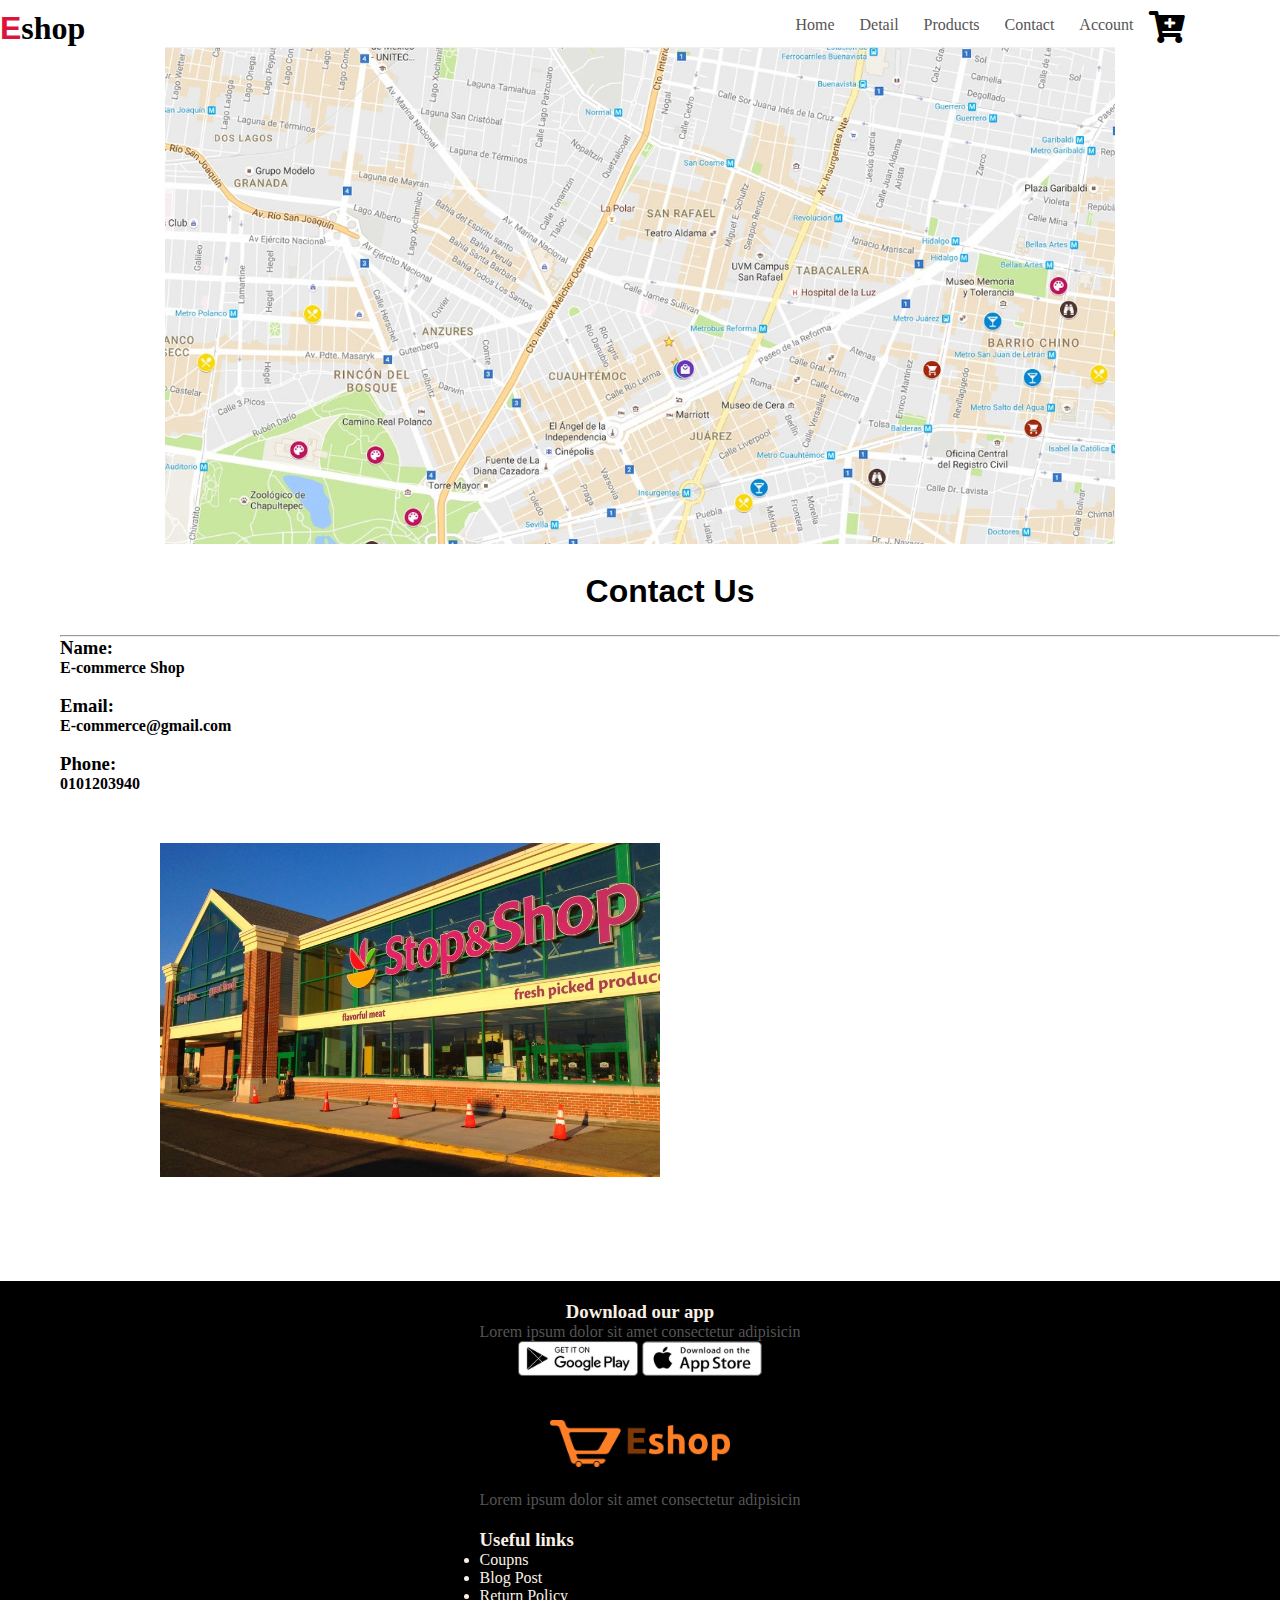
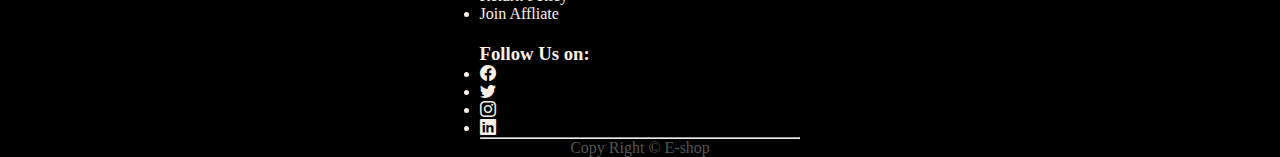
<file: Eshop/Contact.html>
<!DOCTYPE html>
<html lang="en">

<head>
    <meta charset="UTF-8">
    <meta http-equiv="X-UA-Compatible" content="IE=edge">
    <meta name="viewport" content="width=device-width, initial-scale=1.0">
    <link rel="stylesheet" href="https://cdnjs.cloudflare.com/ajax/libs/font-awesome/5.15.4/css/all.min.css" integrity="sha512-1ycn6IcaQQ40/MKBW2W4Rhis/DbILU74C1vSrLJxCq57o941Ym01SwNsOMqvEBFlcgUa6xLiPY/NS5R+E6ztJQ==" crossorigin="anonymous" referrerpolicy="no-referrer"
    />
    <link href="https://cdn.jsdelivr.net/npm/bootstrap@5.1.0/dist/css/bootstrap.min.css" rel="stylesheet" integrity="sha384-KyZXEAg3QhqLMpG8r+8fhAXLRk2vvoC2f3B09zVXn8CA5QIVfZOJ3BCsw2P0p/We" crossorigin="anonymous">
    <link rel="stylesheet" href="https://cdn.jsdelivr.net/npm/bootstrap-icons@1.3.0/font/bootstrap-icons.css">
    <title>E-commerce Shop</title>
    <link rel="stylesheet" href="styles.css">
</head>

<body>
    <div class="container">
        <!--Navbar-->
        <div class="navbar">
            <div class="nav-text">
                <a style="text-decoration: none; color: black;" href="index.html">
                    <h1><span>E</span>shop</h1>
                </a>
            </div>
            <nav>
                <ul>
                    <li><a href="index.html">Home</a></li>
                    <li><a href="ProductDetails.html">Detail</a></li>
                    <li><a href="Products.html">Products</a></li>
                    <li><a href="Contact.html">Contact</a></li>
                    <li><a href="Account.html">Account</a></li>
                    <h1><a href="cart.html"><i class="fas fa-cart-plus"></i></a></h1>
                </ul>
            </nav>
        </div>
    </div>
    <!--Contact-->
    <div class="contact">
        <div class="small-con">
            <img src="./images/map.jpg" width="100%">
        </div>
        <div class="row">
            <div id="con" class="col-1">
                <center>
                    <h1>Contact Us</h1>
                </center>
                <hr>
                <h3>Name:</h3>
                <h4>E-commerce Shop</h4><br>
                <h3>Email:</h3>
                <h4>E-commerce@gmail.com</h4><br>
                <h3>Phone:</h3>
                <h4>0101203940</h4>
            </div>
            <div class="col-1">
                <img src="./images/stop-shop.jpg" width="500px">
            </div>
        </div>
    </div>
    <footer>
        <div class="footer">
            <div class="container">
                <div class="row">
                    <div class="footer-col-2 co">
                        <h3>Download our app</h3>
                        <p>Lorem ipsum dolor sit amet consectetur adipisicin</p>
                        <div class="app-logo">
                            <a href="https://play.google.com/store/apps"><img src="./images/play-store.png" alt=""></a>
                            <a href="https://www.apple.com/app-store/"><img src="./images/app-store.png" alt=""></a>
                        </div>
                    </div>
                    <div class="footer-col-2 co">
                        <img src="./images/eshop_joomla_logo.png" alt="">
                        <p>Lorem ipsum dolor sit amet consectetur adipisicin</p>
                    </div>
                    <div class="footer-col-3 co">
                        <h3>Useful links</h3>
                        <ul>
                            <li>Coupns</li>
                            <li>Blog Post</li>
                            <li>Return Policy</li>
                            <li>Join Affliate</li>
                        </ul>
                    </div>
                    <div class="footer-col-4 co">
                        <h3>Follow Us on: </h3>
                        <ul>
                            <h4>
                                <li><i class="bi bi-facebook"></i></li>
                                <li><i class="bi bi-twitter"></i></li>
                                <li><i class="bi bi-instagram"></i></li>
                                <li><i class="bi bi-linkedin"></i></li>
                            </h4>
                        </ul>
                    </div>
                </div>
                <center>
                    <hr>
                    <p>Copy Right &copy; E-shop</p>
                </center>
            </div>
        </div>
    </footer>

</body>

</html>
</file>
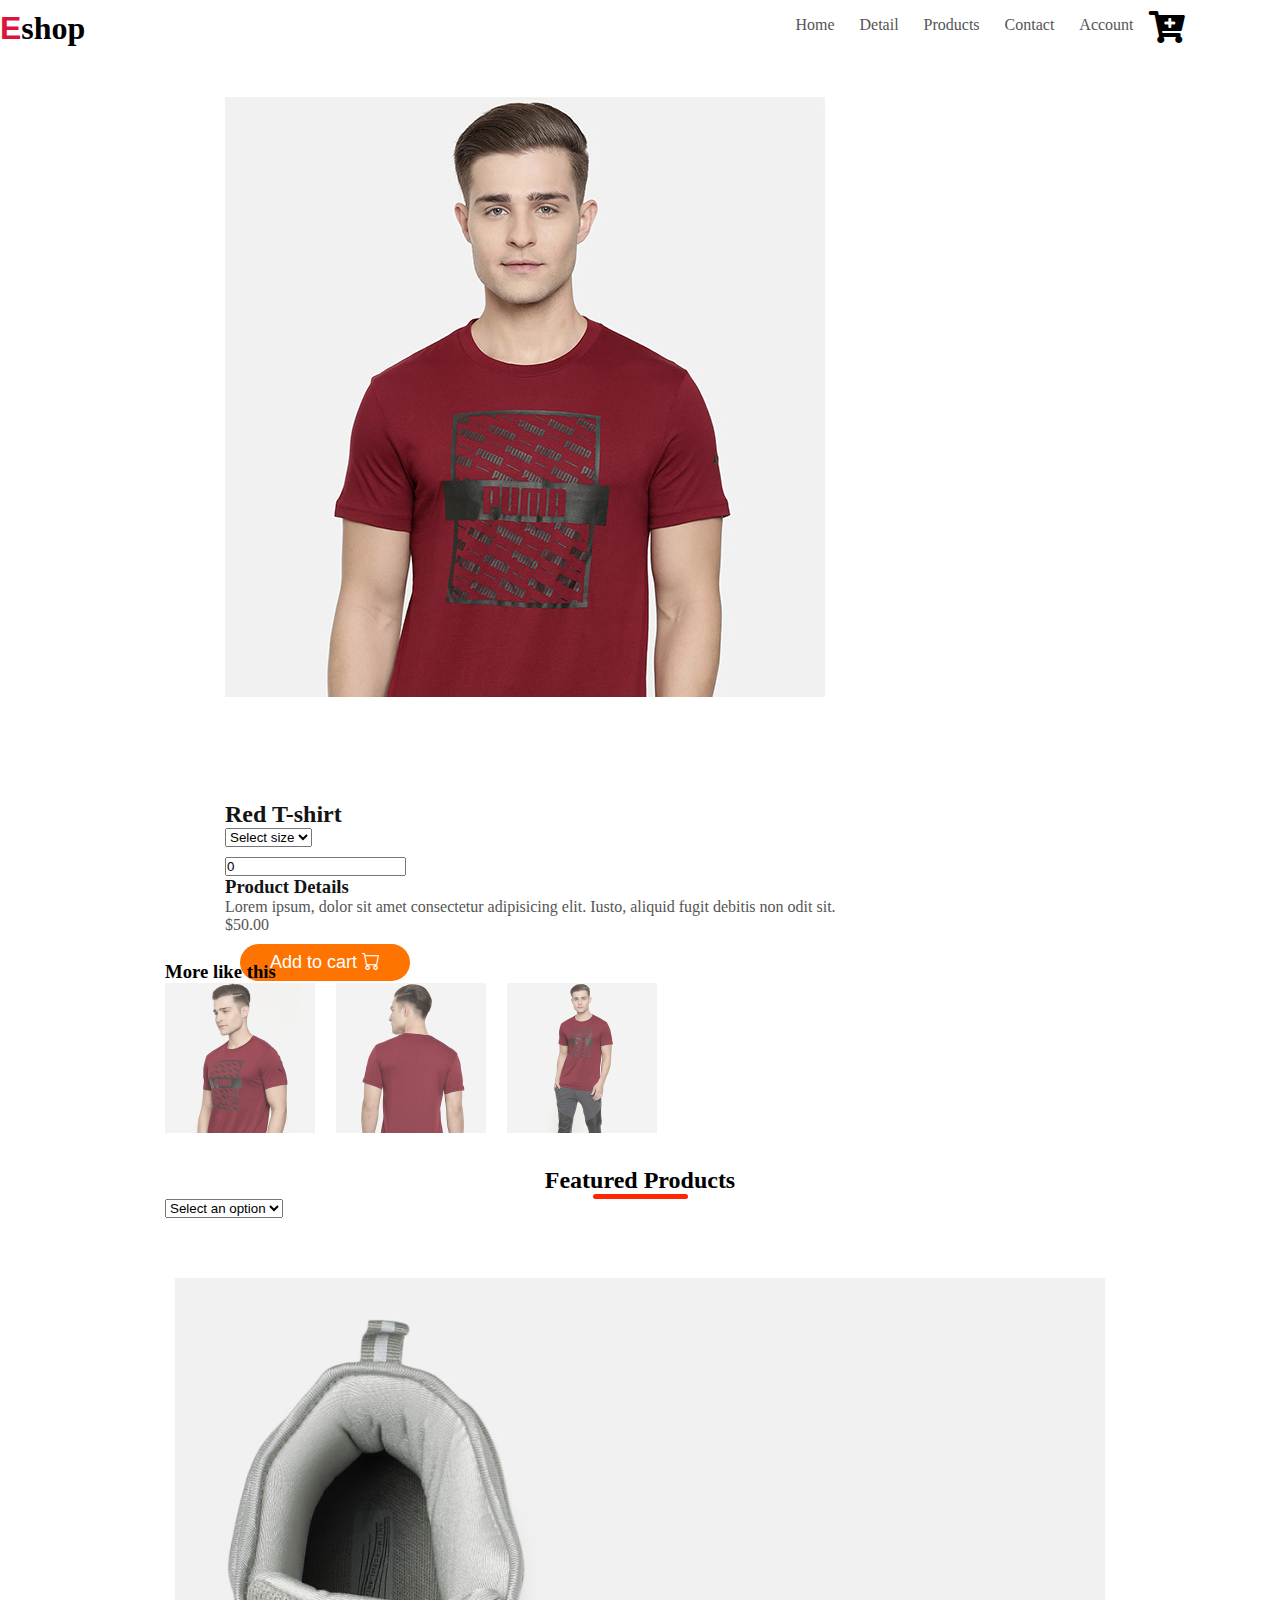
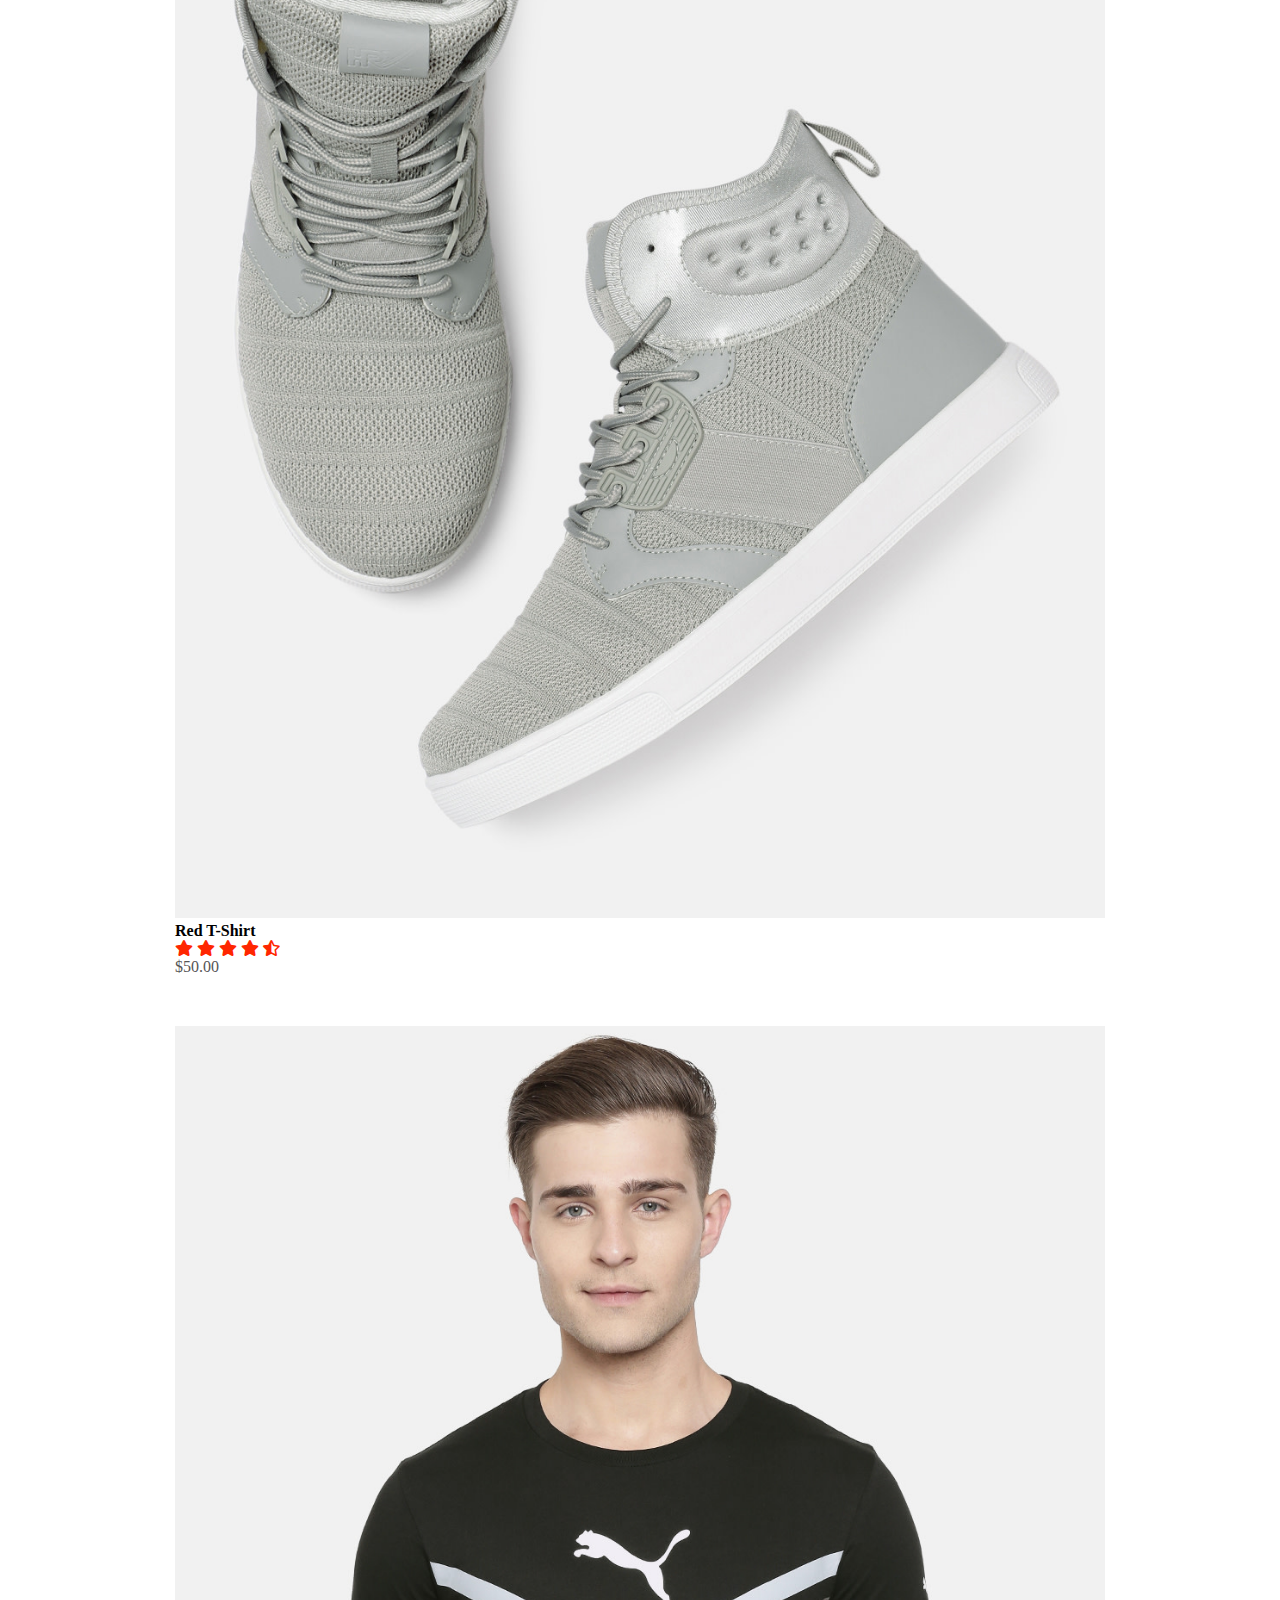
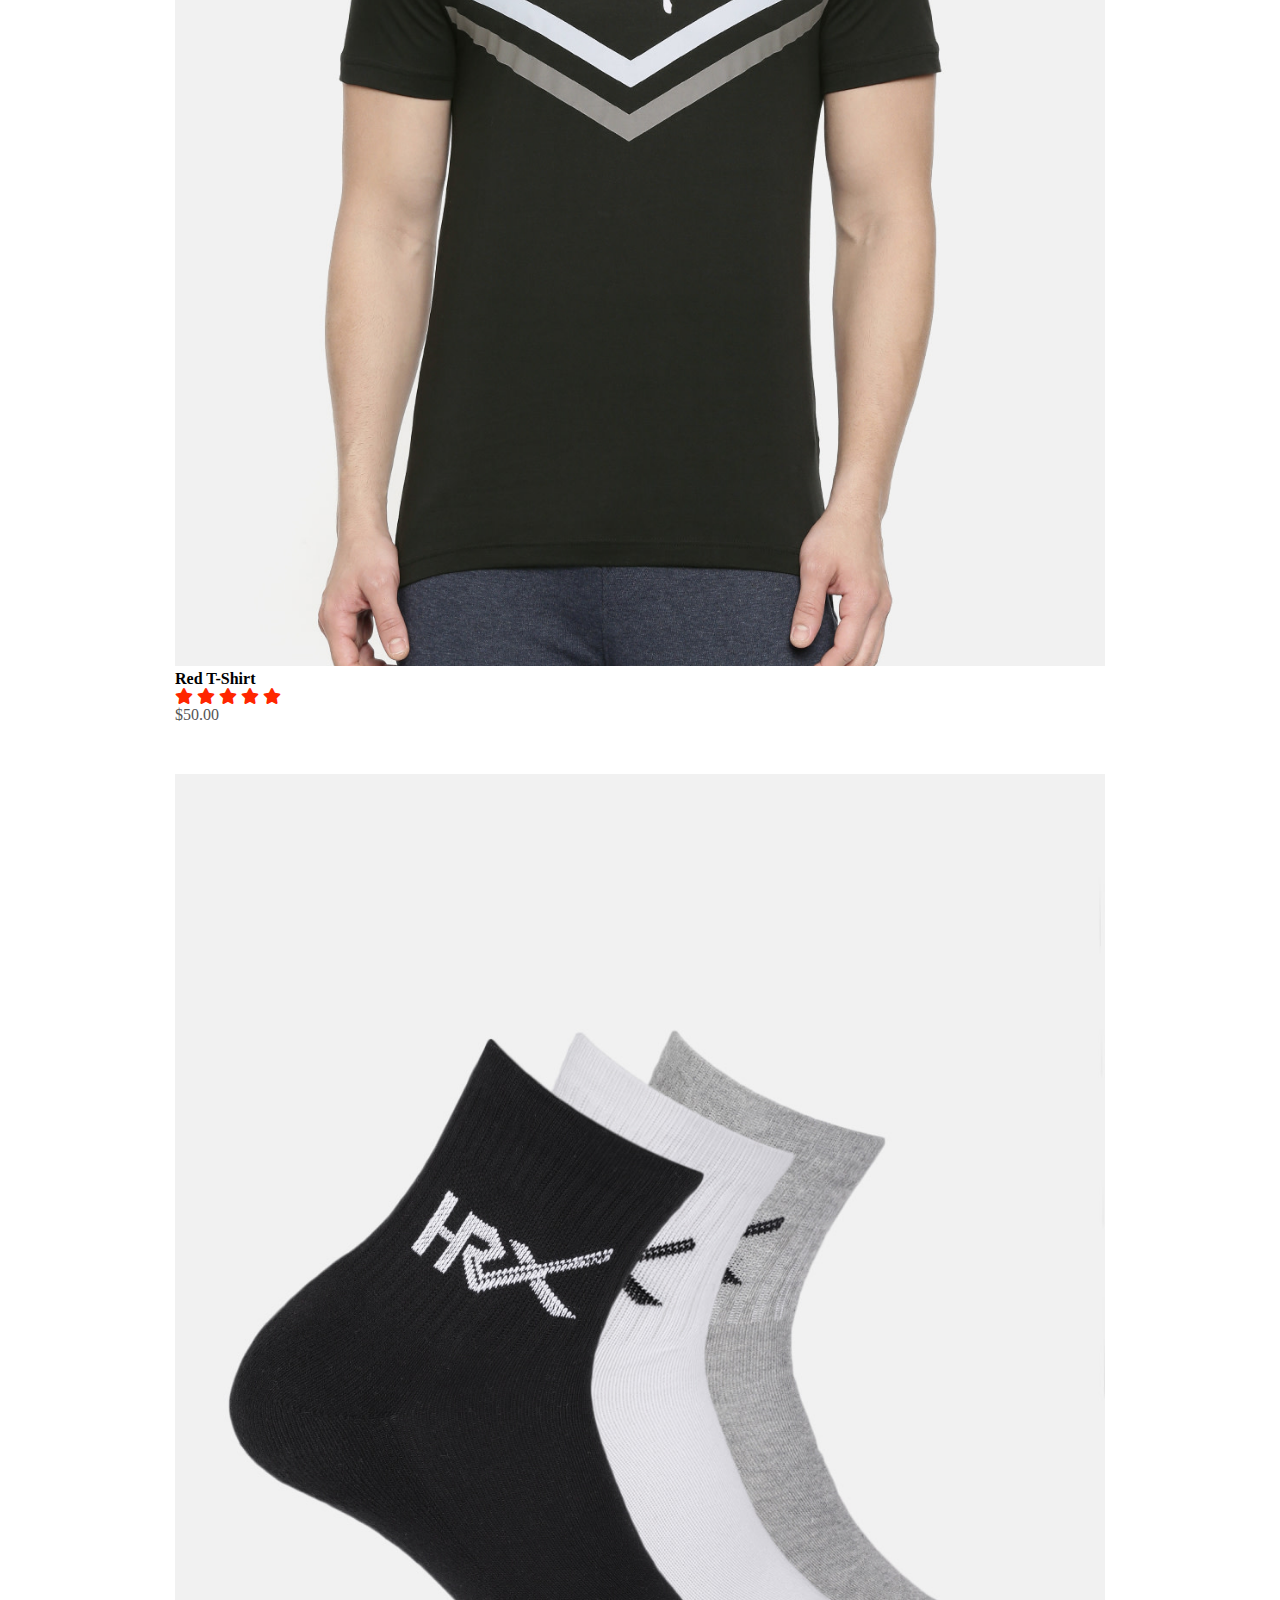
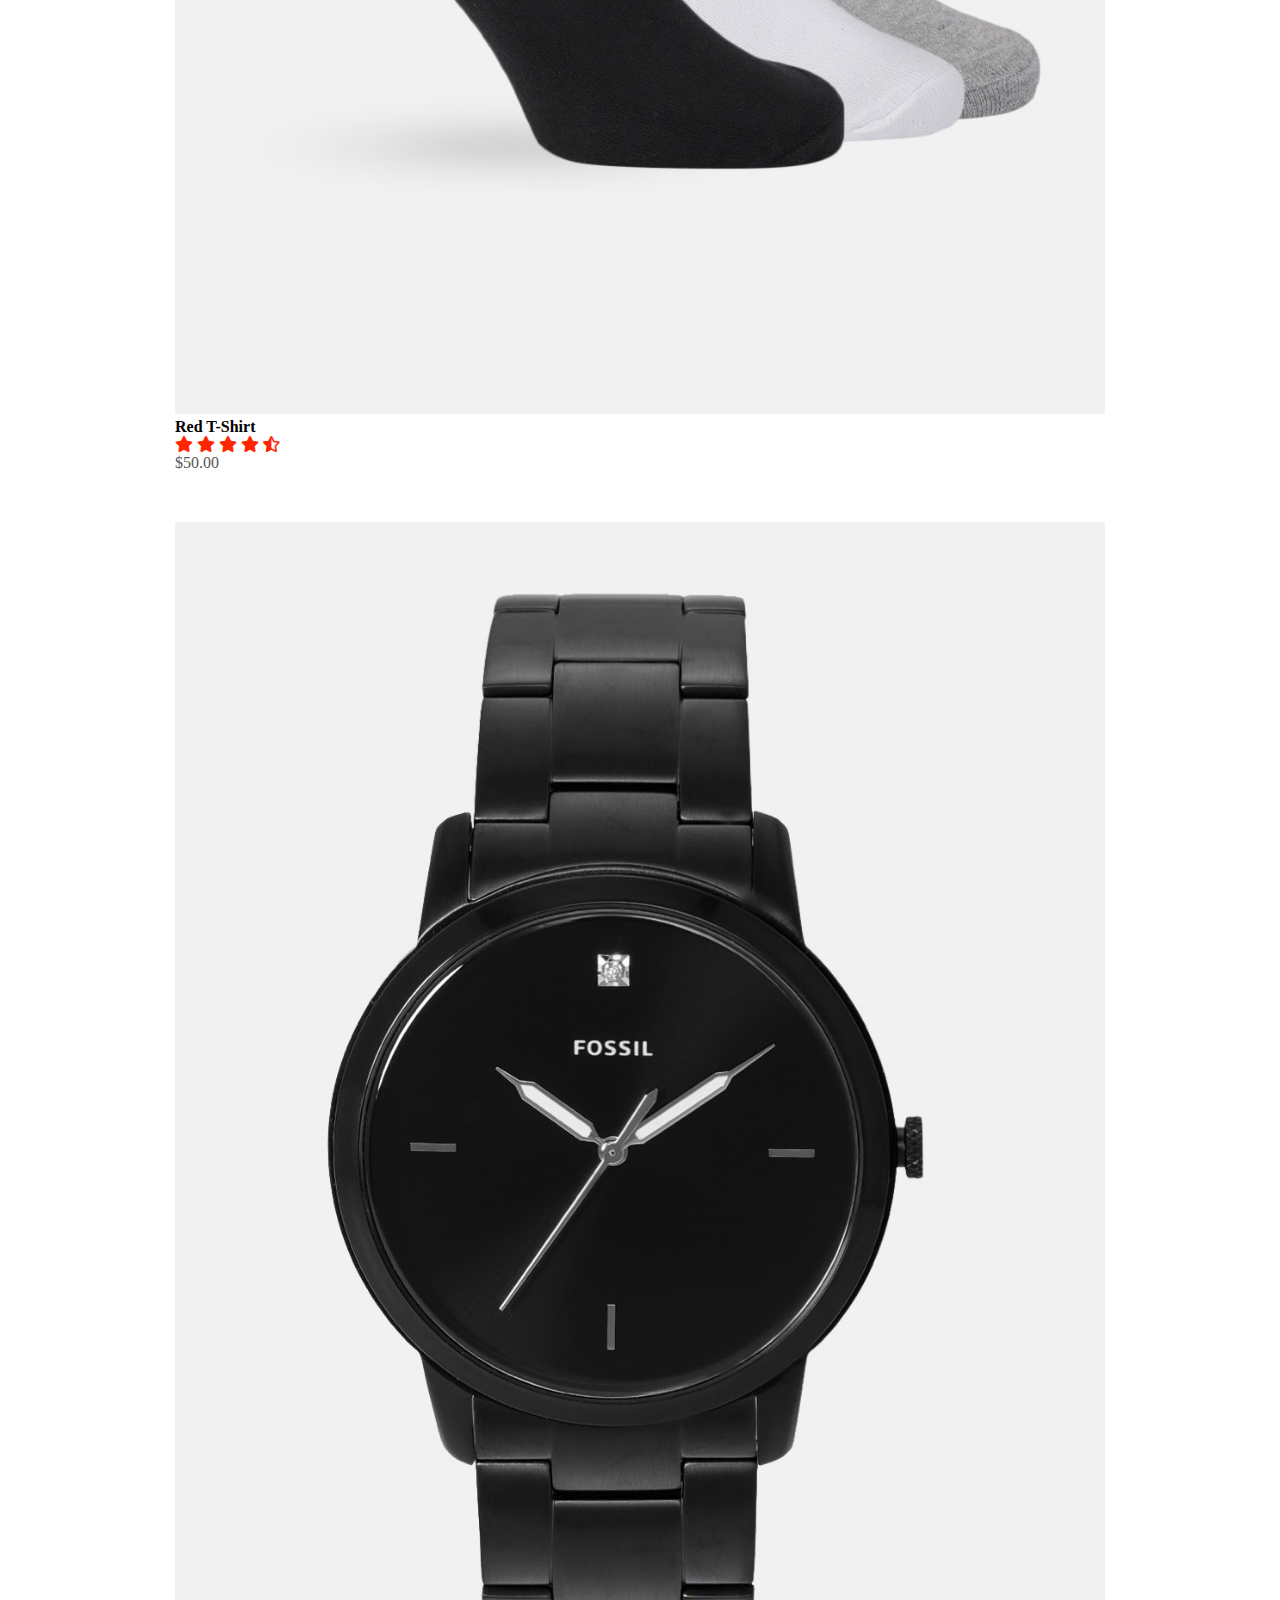
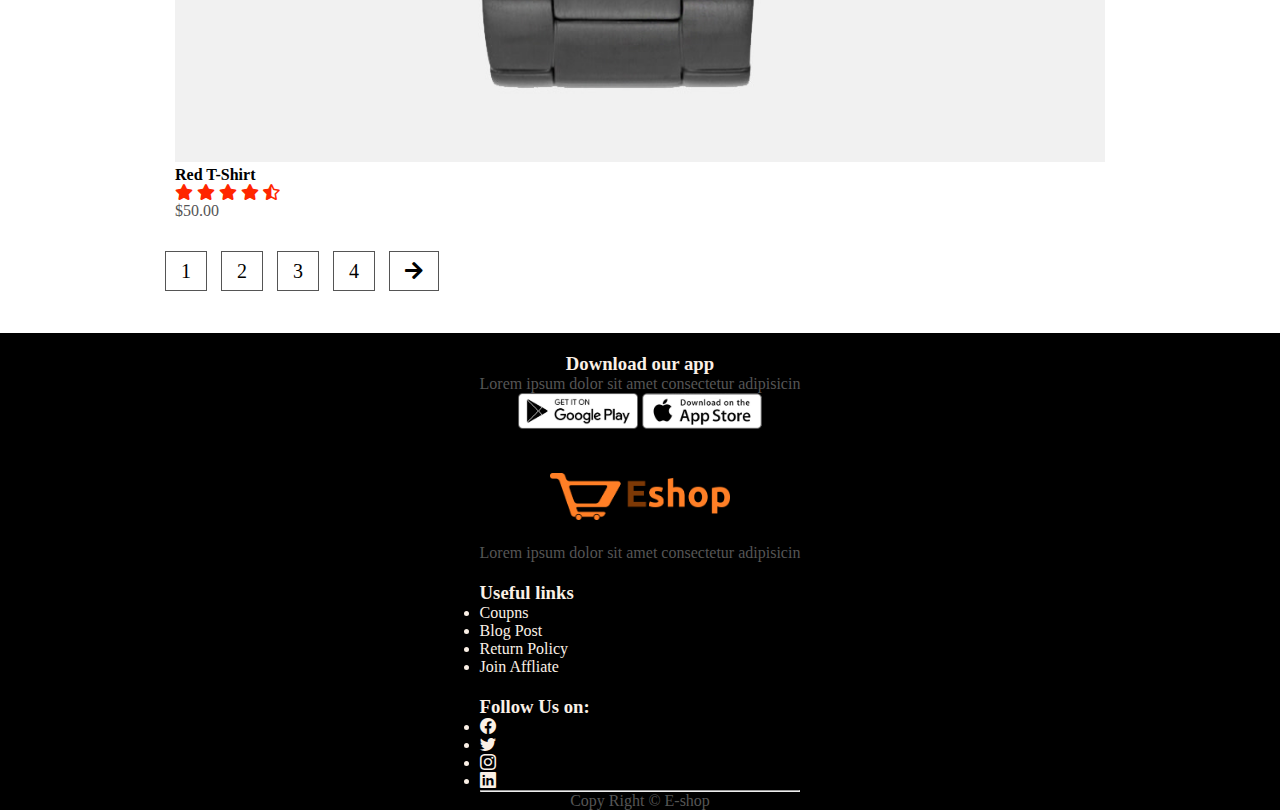
<file: Eshop/ProductDetails.html>
<!DOCTYPE html>
<html lang="en">

<head>
    <meta charset="UTF-8">
    <meta http-equiv="X-UA-Compatible" content="IE=edge">
    <meta name="viewport" content="width=device-width, initial-scale=1.0">
    <link rel="stylesheet" href="https://cdnjs.cloudflare.com/ajax/libs/font-awesome/5.15.4/css/all.min.css" integrity="sha512-1ycn6IcaQQ40/MKBW2W4Rhis/DbILU74C1vSrLJxCq57o941Ym01SwNsOMqvEBFlcgUa6xLiPY/NS5R+E6ztJQ==" crossorigin="anonymous" referrerpolicy="no-referrer"
    />
    <link href="https://cdn.jsdelivr.net/npm/bootstrap@5.1.0/dist/css/bootstrap.min.css" rel="stylesheet" integrity="sha384-KyZXEAg3QhqLMpG8r+8fhAXLRk2vvoC2f3B09zVXn8CA5QIVfZOJ3BCsw2P0p/We" crossorigin="anonymous">
    <link rel="stylesheet" href="https://cdn.jsdelivr.net/npm/bootstrap-icons@1.3.0/font/bootstrap-icons.css">
    <title>E-commerce Shop</title>
    <link rel="stylesheet" href="styles.css">
</head>

<body>
    <div class="container">
        <!--Navbar-->
        <div class="navbar">
            <div class="nav-text">
                <a style="text-decoration: none; color: black;" href="index.html">
                    <h1><span>E</span>shop</h1>
                </a>
            </div>
            <nav>
                <ul>
                    <li><a href="index.html">Home</a></li>
                    <li><a href="ProductDetails.html">Detail</a></li>
                    <li><a href="Products.html">Products</a></li>
                    <li><a href="Contact.html">Contact</a></li>
                    <li><a href="Account.html">Account</a></li>
                    <h1><a href="cart.html"><i class="fas fa-cart-plus"></i></a></h1>
                </ul>
            </nav>
        </div>
    </div>
    <!--Single product details-->
    <div class="small-con">
        <div class="row">
            <div class="col-1">
                <img src="./images/gallery-1.jpg" alt="">
            </div>
            <div class="col-1 col-10">
                <h2>Red T-shirt</h2>
                <select>
                    <option>Select size</option>
                    <option>xl</option>
                    <option>xxl</option>
                    <option>small</option>
                    <option>medium</option>
                    <option>large</option>
                </select><br>
                <input type="number" value="0">
                <h3>Product Details</h3>
                <p>Lorem ipsum, dolor sit amet consectetur adipisicing elit. Iusto, aliquid fugit debitis non odit sit.</p>
                <p>$50.00</p>
                <button class="cart-button">Add to cart <i class="bi bi-cart"></i></button>
            </div>
            <div class="details-site">
                <h3>More like this</h3>
                <div class="details-pic">
                    <div class="col-11">
                        <img id="s-img" src="./images/gallery-2.jpg" alt="">
                    </div>
                    <div id="s-img" class="col-11">
                        <img src="./images/gallery-3.jpg" alt="">
                    </div>
                    <div id="s-img" class="col-11">
                        <img src="./images/gallery-4.jpg" alt="">
                    </div>
                </div>
            </div>
        </div>
    </div>
    <div class="products">
        <div class="small-con">

            <div class="row-2">
                <center>
                    <h2>Featured Products</h2>
                </center>
                <select>
                <option value="">Select an option</option>
                <option value="">Red T-shirt</option>
                <option value="">Blue T-shirt</option>
                <option value="">Cyan T-shirt</option>
            </select>
            </div>

            <div class="row">
                <div class="col-3">
                    <img src="./images/product-5.jpg" alt="">
                    <h4>Red T-Shirt</h4>
                    <div class="rating">
                        <i class="fas fa-star"></i>
                        <i class="fas fa-star"></i>
                        <i class="fas fa-star"></i>
                        <i class="fas fa-star"></i>
                        <i class="fas fa-star-half-alt"></i>
                    </div>
                    <p>$50.00</p>
                </div>
                <div class="col-3">
                    <img src="./images/product-6.jpg" alt="">
                    <h4>Red T-Shirt</h4>
                    <div class="rating">
                        <i class="fas fa-star"></i>
                        <i class="fas fa-star"></i>
                        <i class="fas fa-star"></i>
                        <i class="fas fa-star"></i>
                        <i class="fas fa-star"></i>
                    </div>
                    <p>$50.00</p>
                </div>
                <div class="col-3">
                    <img src="./images/product-7.jpg" alt="">
                    <h4>Red T-Shirt</h4>
                    <div class="rating">
                        <i class="fas fa-star"></i>
                        <i class="fas fa-star"></i>
                        <i class="fas fa-star"></i>
                        <i class="fas fa-star"></i>
                        <i class="fas fa-star-half-alt"></i>
                    </div>
                    <p>$50.00</p>
                </div>
                <div class="col-3">
                    <img src="./images/product-8.jpg" alt="">
                    <h4>Red T-Shirt</h4>
                    <div class="rating">
                        <i class="fas fa-star"></i>
                        <i class="fas fa-star"></i>
                        <i class="fas fa-star"></i>
                        <i class="fas fa-star"></i>
                        <i class="fas fa-star-half-alt"></i>
                    </div>
                    <p>$50.00</p>
                </div>
            </div>
            <div class="page-btn">
                <span>1</span>
                <span>2</span>
                <span>3</span>
                <span>4</span>
                <span><i class="fas fa-arrow-right"></i></span>
            </div>
        </div>
    </div>
    <footer>
        <div class="footer">
            <div class="container">
                <div class="row">
                    <div class="footer-col-2 co">
                        <h3>Download our app</h3>
                        <p>Lorem ipsum dolor sit amet consectetur adipisicin</p>
                        <div class="app-logo">
                            <a href="https://play.google.com/store/apps"><img src="./images/play-store.png" alt=""></a>
                            <a href="https://www.apple.com/app-store/"><img src="./images/app-store.png" alt=""></a>
                        </div>
                    </div>
                    <div class="footer-col-2 co">
                        <img src="./images/eshop_joomla_logo.png" alt="">
                        <p>Lorem ipsum dolor sit amet consectetur adipisicin</p>
                    </div>
                    <div class="footer-col-3 co">
                        <h3>Useful links</h3>
                        <ul>
                            <li>Coupns</li>
                            <li>Blog Post</li>
                            <li>Return Policy</li>
                            <li>Join Affliate</li>
                        </ul>
                    </div>
                    <div class="footer-col-4 co">
                        <h3>Follow Us on: </h3>
                        <ul>
                            <h4>
                                <li><i class="bi bi-facebook"></i></li>
                                <li><i class="bi bi-twitter"></i></li>
                                <li><i class="bi bi-instagram"></i></li>
                                <li><i class="bi bi-linkedin"></i></li>
                            </h4>
                        </ul>
                    </div>
                </div>
                <center>
                    <hr>
                    <p>Copy Right &copy; E-shop</p>
                </center>
            </div>
        </div>
    </footer>
    <!-- <script>
        var product = document.querySelector(".details-pic");
        var img = document.querySelector("#s-img");

        img[0].onclick = function() {
            product.src = img[0].src;
        }
        img[1].onclick = function() {
            product.src = img[1].src;
        }
        img[2].onclick = function() {
            product.src = img[2].src;
        }
    </script> -->
</body>

</html>
</file>
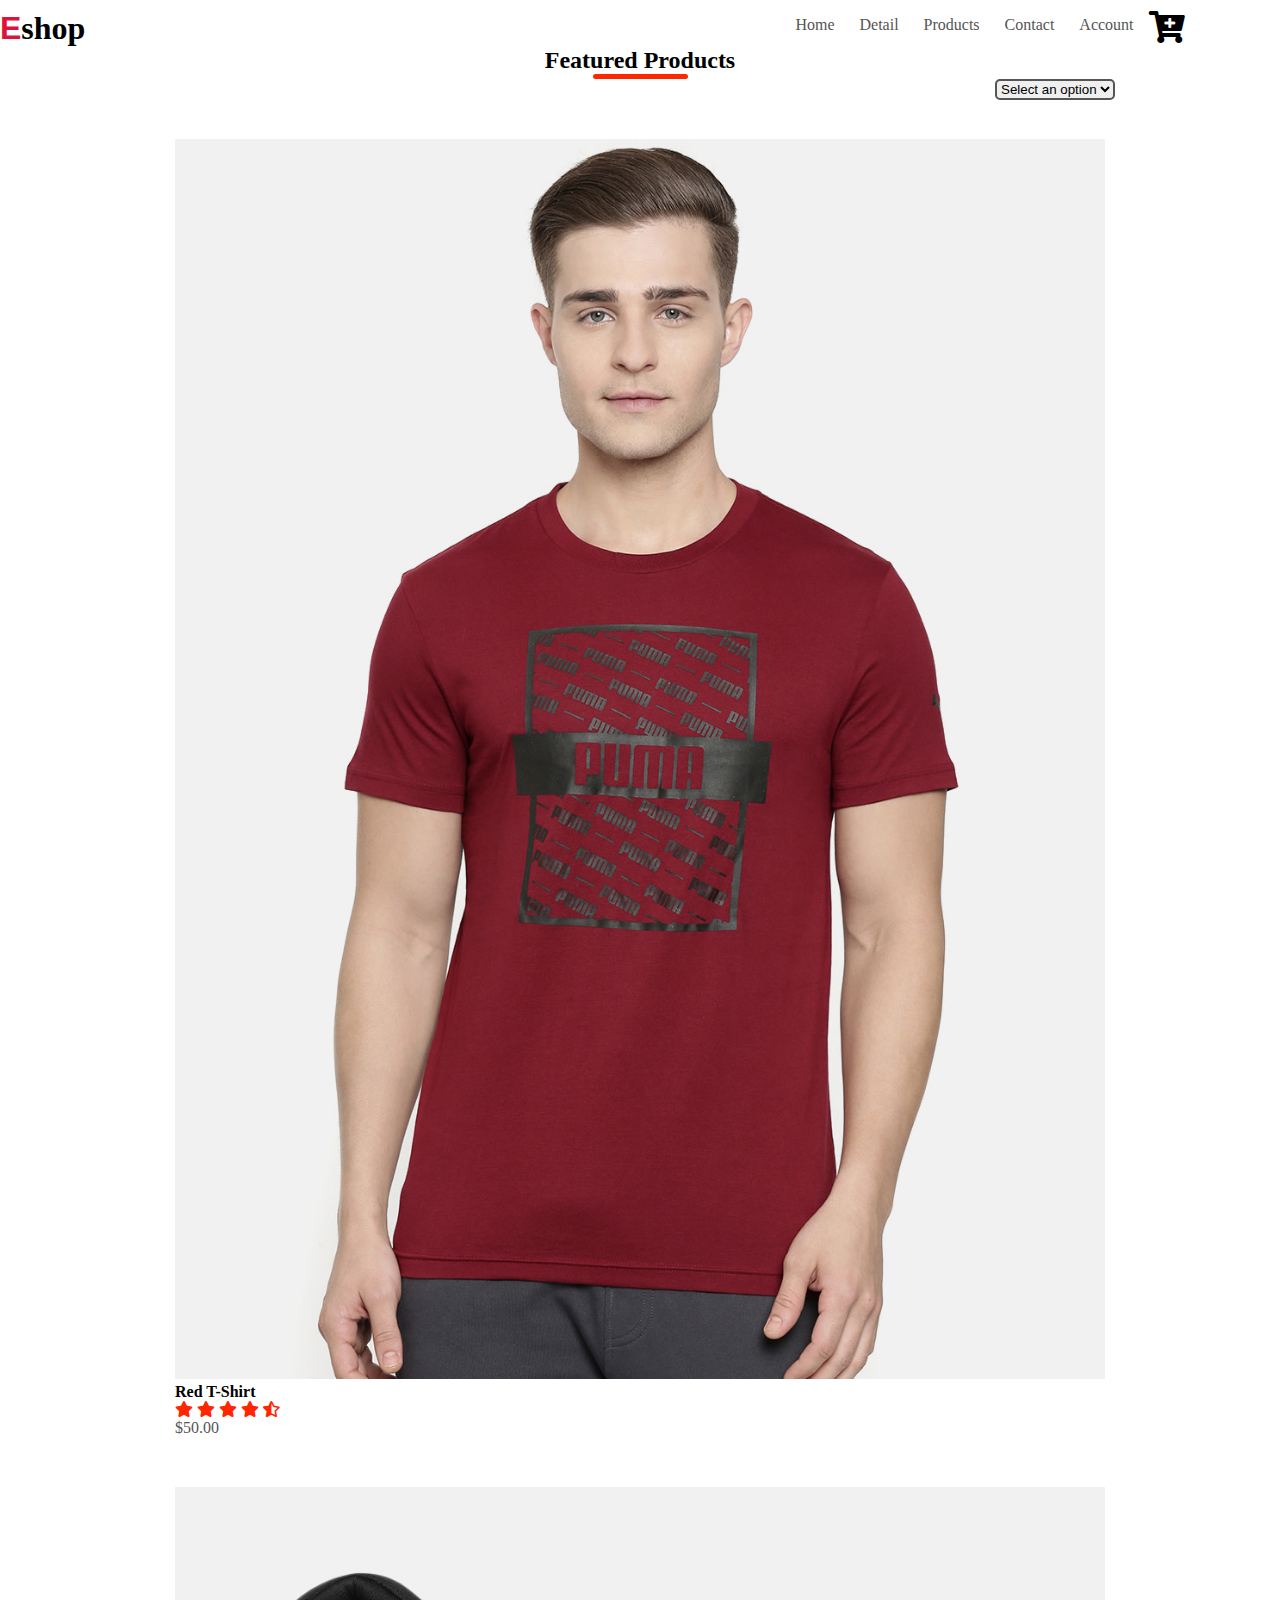
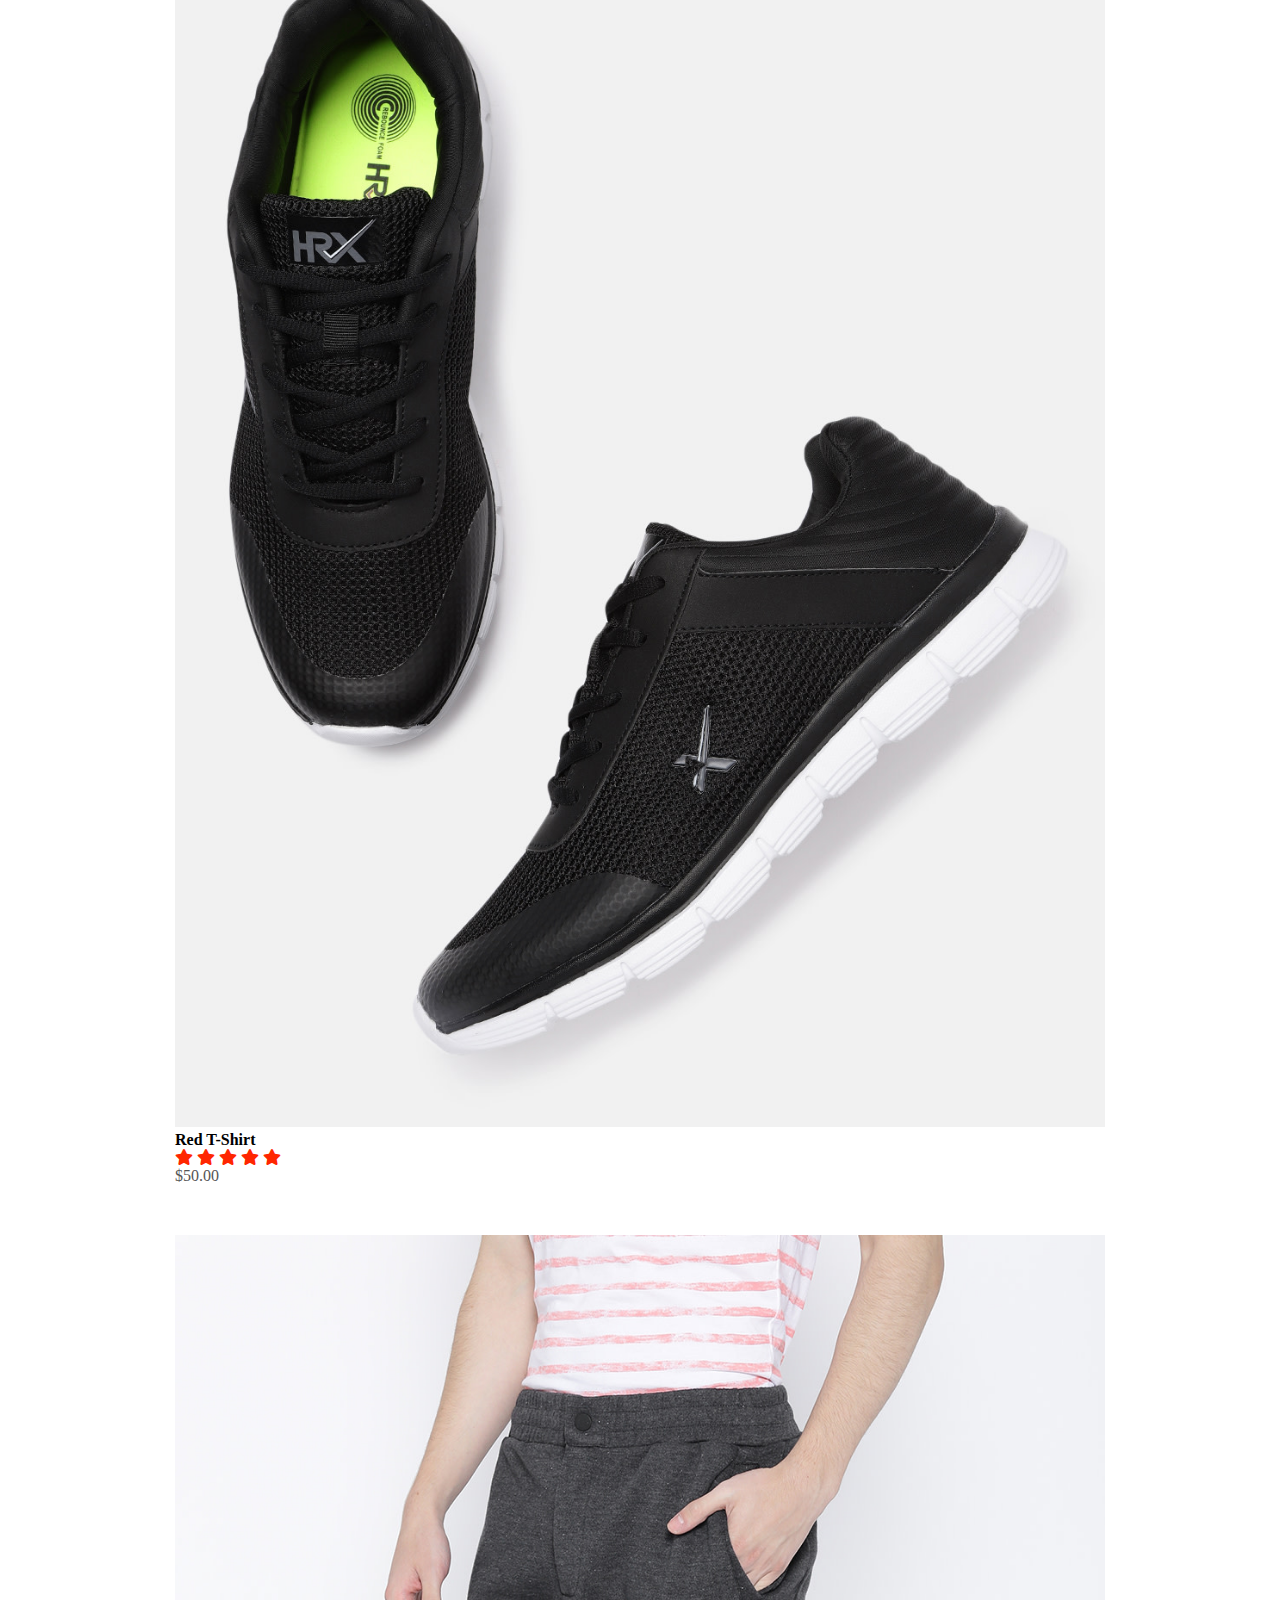
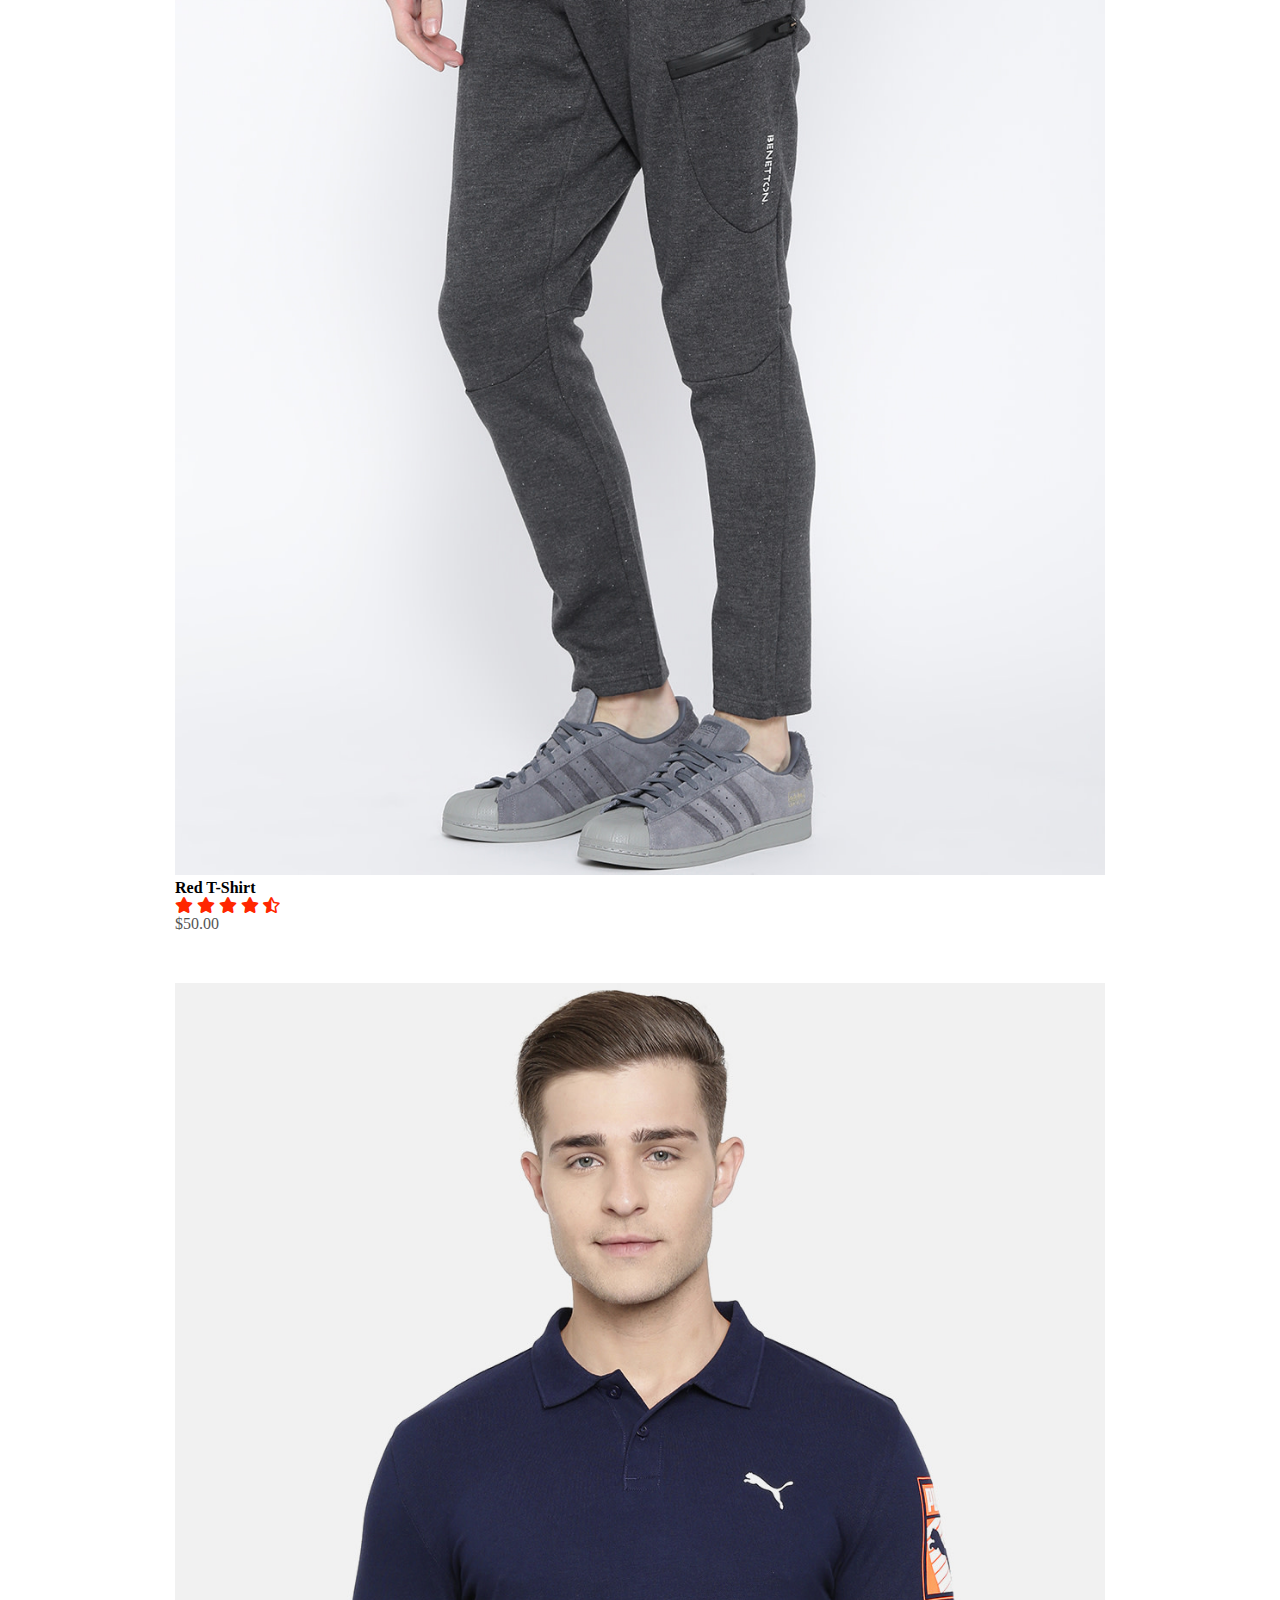
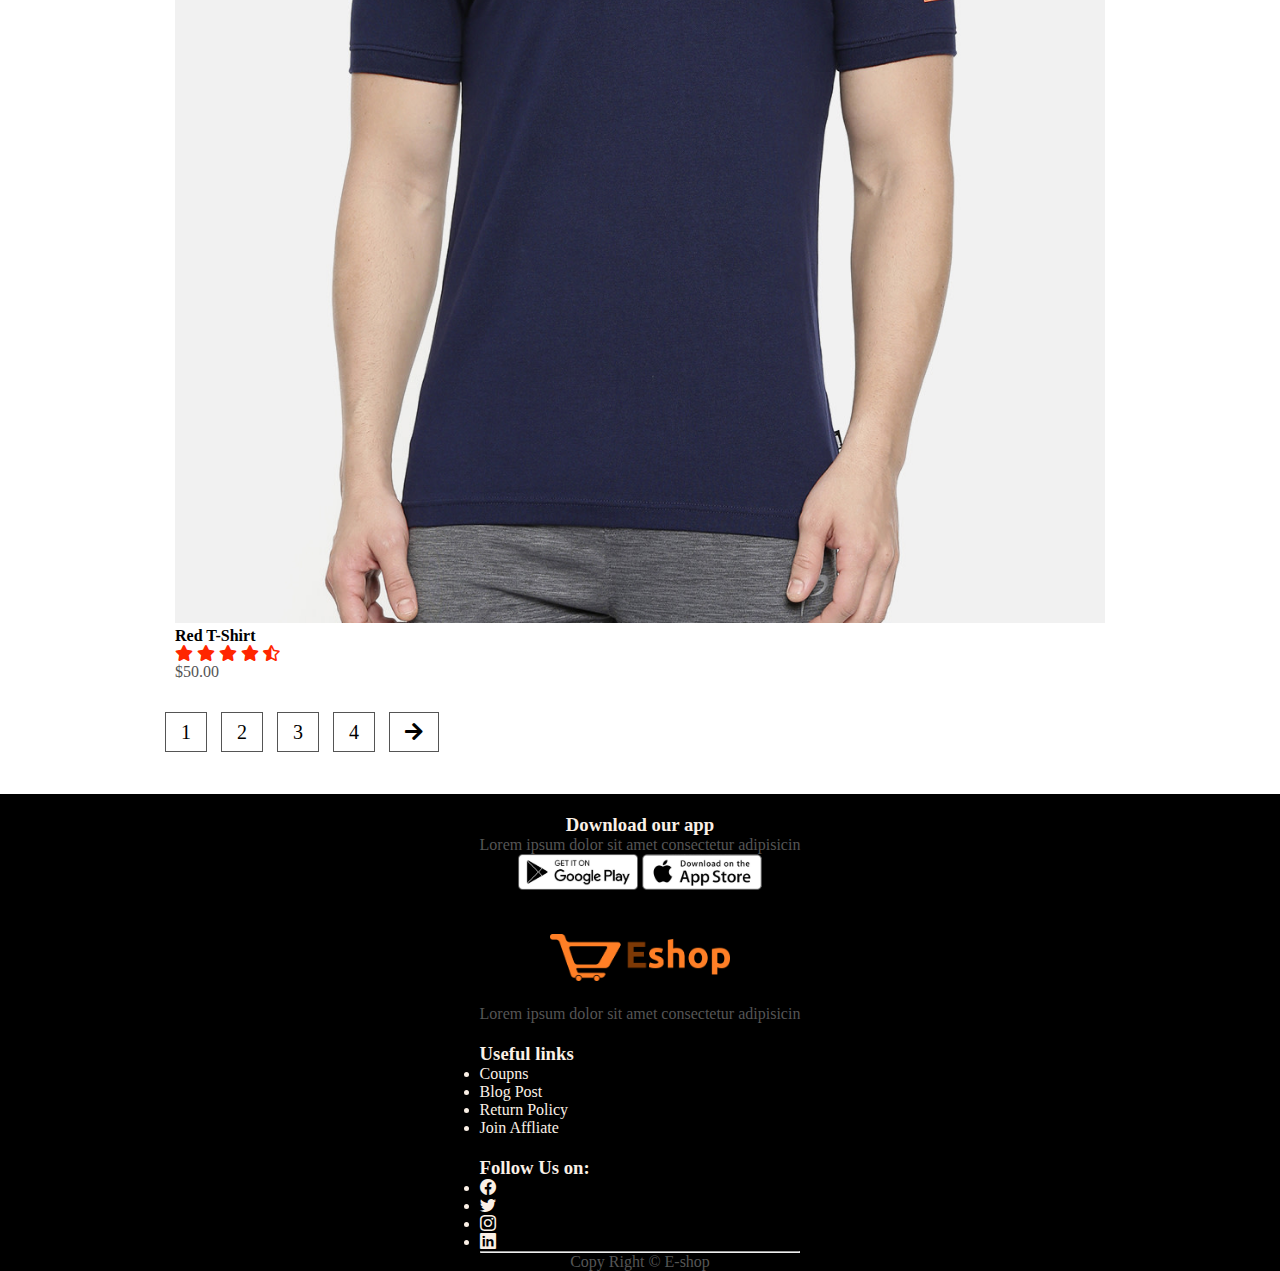
<file: Eshop/Products.html>
<!DOCTYPE html>
<html lang="en">

<head>
    <meta charset="UTF-8">
    <meta http-equiv="X-UA-Compatible" content="IE=edge">
    <meta name="viewport" content="width=device-width, initial-scale=1.0">
    <link rel="stylesheet" href="https://cdnjs.cloudflare.com/ajax/libs/font-awesome/5.15.4/css/all.min.css" integrity="sha512-1ycn6IcaQQ40/MKBW2W4Rhis/DbILU74C1vSrLJxCq57o941Ym01SwNsOMqvEBFlcgUa6xLiPY/NS5R+E6ztJQ==" crossorigin="anonymous" referrerpolicy="no-referrer"
    />
    <link href="https://cdn.jsdelivr.net/npm/bootstrap@5.1.0/dist/css/bootstrap.min.css" rel="stylesheet" integrity="sha384-KyZXEAg3QhqLMpG8r+8fhAXLRk2vvoC2f3B09zVXn8CA5QIVfZOJ3BCsw2P0p/We" crossorigin="anonymous">
    <link rel="stylesheet" href="https://cdn.jsdelivr.net/npm/bootstrap-icons@1.3.0/font/bootstrap-icons.css">
    <title>E-commerce Shop</title>
    <link rel="stylesheet" href="styles.css">
</head>

<body>
    <div class="container">
        <!--Navbar-->
        <div class="navbar">
            <div class="nav-text">
                <a style="text-decoration: none; color: black;" href="index.html">
                    <h1><span>E</span>shop</h1>
                </a>
            </div>
            <nav>
                <ul>
                    <li><a href="index.html">Home</a></li>
                    <li><a href="ProductDetails.html">Detail</a></li>
                    <li><a href="Products.html">Products</a></li>
                    <li><a href="Contact.html">Contact</a></li>
                    <li><a href="Account.html">Account</a></li>
                    <h1><a href="cart.html"><i class="fas fa-cart-plus"></i></a></h1>
                </ul>
            </nav>
        </div>
    </div>
    <div class="products">
        <div class="small-con">

            <div class="row-2">
                <center>
                    <h2>Featured Products</h2>
                </center>
                <select class="product-select">
                <option>Select an option</option>
                <option>Red T-shirt</option>
                <option>Blue T-shirt</option>
                <option>Cyan T-shirt</option>
            </select>
            </div>

            <div class="row">
                <div class="col-3">
                    <img src="./images/product-1.jpg" alt="">
                    <h4>Red T-Shirt</h4>
                    <div class="rating">
                        <i class="fas fa-star"></i>
                        <i class="fas fa-star"></i>
                        <i class="fas fa-star"></i>
                        <i class="fas fa-star"></i>
                        <i class="fas fa-star-half-alt"></i>
                    </div>
                    <p>$50.00</p>
                </div>
                <div class="col-3">
                    <img src="./images/product-2.jpg" alt="">
                    <h4>Red T-Shirt</h4>
                    <div class="rating">
                        <i class="fas fa-star"></i>
                        <i class="fas fa-star"></i>
                        <i class="fas fa-star"></i>
                        <i class="fas fa-star"></i>
                        <i class="fas fa-star"></i>
                    </div>
                    <p>$50.00</p>
                </div>
                <div class="col-3">
                    <img src="./images/product-3.jpg" alt="">
                    <h4>Red T-Shirt</h4>
                    <div class="rating">
                        <i class="fas fa-star"></i>
                        <i class="fas fa-star"></i>
                        <i class="fas fa-star"></i>
                        <i class="fas fa-star"></i>
                        <i class="fas fa-star-half-alt"></i>
                    </div>
                    <p>$50.00</p>
                </div>
                <div class="col-3">
                    <img src="./images/product-4.jpg" alt="">
                    <h4>Red T-Shirt</h4>
                    <div class="rating">
                        <i class="fas fa-star"></i>
                        <i class="fas fa-star"></i>
                        <i class="fas fa-star"></i>
                        <i class="fas fa-star"></i>
                        <i class="fas fa-star-half-alt"></i>
                    </div>
                    <p>$50.00</p>
                </div>
            </div>
            <div class="page-btn">
                <span>1</span>
                <span>2</span>
                <span>3</span>
                <span>4</span>
                <span><i class="fas fa-arrow-right"></i></span>
            </div>
        </div>
    </div>
    <footer>
        <div class="footer">
            <div class="container">
                <div class="row">
                    <div class="footer-col-2 co">
                        <h3>Download our app</h3>
                        <p>Lorem ipsum dolor sit amet consectetur adipisicin</p>
                        <div class="app-logo">
                            <a href="https://play.google.com/store/apps"><img src="./images/play-store.png" alt=""></a>
                            <a href="https://www.apple.com/app-store/"><img src="./images/app-store.png" alt=""></a>
                        </div>
                    </div>
                    <div class="footer-col-2 co">
                        <img src="./images/eshop_joomla_logo.png" alt="">
                        <p>Lorem ipsum dolor sit amet consectetur adipisicin</p>
                    </div>
                    <div class="footer-col-3 co">
                        <h3>Useful links</h3>
                        <ul>
                            <li>Coupns</li>
                            <li>Blog Post</li>
                            <li>Return Policy</li>
                            <li>Join Affliate</li>
                        </ul>
                    </div>
                    <div class="footer-col-4 co">
                        <h3>Follow Us on: </h3>
                        <ul>
                            <h4>
                                <li><i class="bi bi-facebook"></i></li>
                                <li><i class="bi bi-twitter"></i></li>
                                <li><i class="bi bi-instagram"></i></li>
                                <li><i class="bi bi-linkedin"></i></li>
                            </h4>
                        </ul>
                    </div>
                </div>
                <center>
                    <hr>
                    <p>Copy Right &copy; E-shop</p>
                </center>
            </div>
        </div>
    </footer>
</body>

</html>
</file>
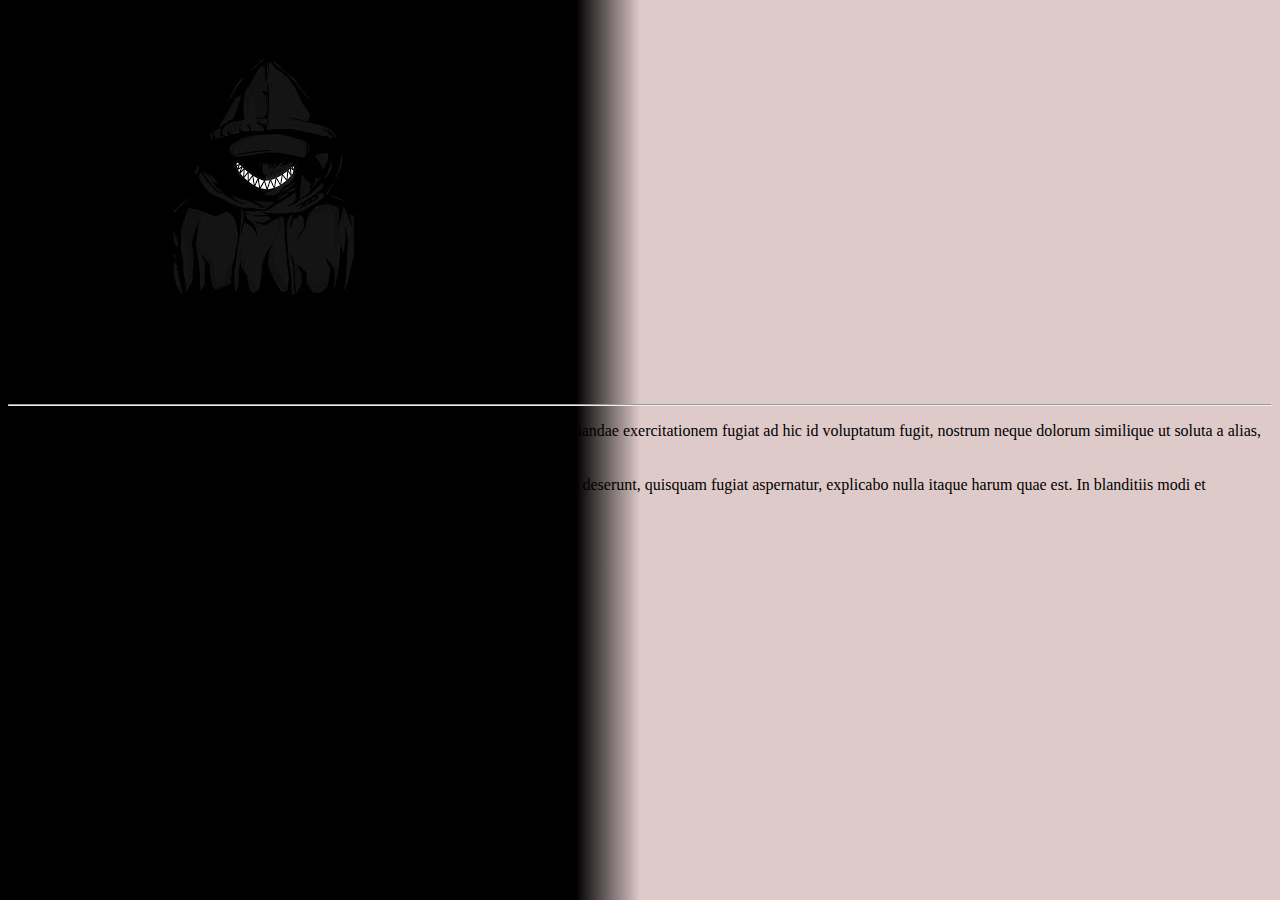
<file: Personal Website/about.html>
<!DOCTYPE html>
<html lang="en">

<head>
    <meta charset="UTF-8">
    <meta http-equiv="X-UA-Compatible" content="IE=edge">
    <meta name="viewport" content="width=device-width, initial-scale=1.0">
    <link href="https://cdn.jsdelivr.net/npm/bootstrap@5.0.2/dist/css/bootstrap.min.css" rel="stylesheet" integrity="sha384-EVSTQN3/azprG1Anm3QDgpJLIm9Nao0Yz1ztcQTwFspd3yD65VohhpuuCOmLASjC" crossorigin="anonymous">
    <title>About</title>
    <link rel="stylesheet" href="2styles.css">
</head>

<body>
    <section class="p-5 text-light">
        <div class="container">
            <div class="row align-items-center justify-content-between">
                <div class="col-md">
                    <img src=" ./img/unnamed.jpg " class="img-fluid " alt=" ">
                </div>
                <div class="col-sm p-5 ">
                    <h2 style="padding-left: 12px; " class="text-danger ">About Me</h2>
                    <hr style="color: black;">
                    <p style="padding-left: 12px; " class="lead text-dark "> Lorem ipsum dolor sit amet consectetur adipisicing elit. Labore doloremque ipsa repudiandae exercitationem fugiat ad hic id voluptatum fugit, nostrum neque dolorum similique ut soluta a alias, officiis sint unde? <br> <br> Lorem ipsum
                        dolor sit amet consectetur adipisicing elit. Impedit molestiae repudiandae deserunt, quisquam fugiat aspernatur, explicabo nulla itaque harum quae est. In blanditiis modi et numquam eos ea maxime aspernatur? <br> <br> Lorem ipsum
                        dolor sit amet consectetur adipisicing elit. Voluptas, odio?
                    </p>
                </div>
            </div>
        </div>
    </section>
</body>

</html>
</file>
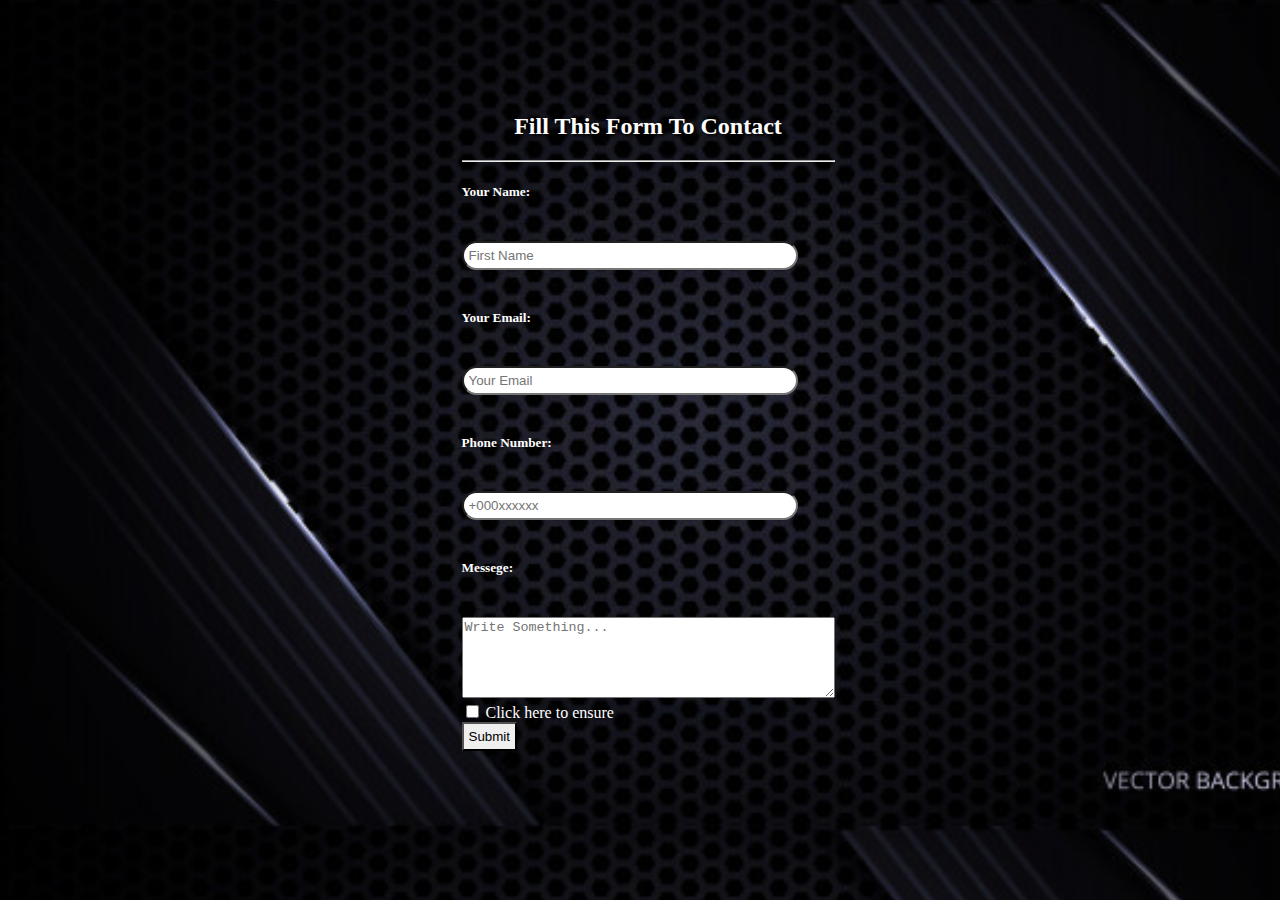
<file: Personal Website/contact.html>
<!DOCTYPE html>
<html lang="en">

<head>
    <meta charset="UTF-8">
    <meta http-equiv="X-UA-Compatible" content="IE=edge">
    <meta name="viewport" content="width=device-width, initial-scale=1.0">
    <link href="https://cdn.jsdelivr.net/npm/bootstrap@5.0.2/dist/css/bootstrap.min.css" rel="stylesheet" integrity="sha384-EVSTQN3/azprG1Anm3QDgpJLIm9Nao0Yz1ztcQTwFspd3yD65VohhpuuCOmLASjC" crossorigin="anonymous">
    <title>Contact</title>
    <link rel="stylesheet" href="3styles.css">
</head>

<body>
    <section class="bg-dark p-3">
        <br>
        <center>
            <h2>Fill This Form To Contact </h2>
            <hr>
        </center>
        <div class="form">
            <label for="Your-Name"><h5>Your Name: </h5></label> <br>
            <input style="padding-right: 150px;" type="text" placeholder="First Name"> <br> <br>
            <label for="Your-Email"><h5>Your Email: </h5></label> <br>
            <input style="padding-right: 150px;" type="text" placeholder="Your Email"> <br> <br>
            <label for="Phone-Number"><h5>Phone Number: </h5></label> <br>
            <input style="padding-right: 150px;" type="" placeholder="+000xxxxxx"> <br> <br>
            <label for="Messege"><h5>Messege: </h5></label> <br>
            <textarea name="" id="" cols="44" rows="5" placeholder="Write Something..."></textarea> <br>
            <input type="checkbox" name="" id=""> Click here to ensure <br>
            <input style="border-radius: 1px;" value="Submit" type="button" class="bg-secondary text-light">
        </div>
    </section>
</body>

</html>
</file>
<file: Eshop/styles.css>
* {
    margin: 0;
    padding: 0;
    box-sizing: border-box;
}

.header {
    background: linear-gradient(to bottom, rgba(255, 192, 203, 0.658), rgba(255, 192, 203, 0.247));
}

.container {
    max-width: 1300px;
    margin: auto;
}

.navbar {
    display: flex;
    align-items: center;
}

.nav-text {
    margin-top: 10px;
}

.nav-text span {
    color: crimson;
    font-family: 'Trebuchet MS', 'Lucida Sans Unicode', 'Lucida Grande', 'Lucida Sans', Arial, sans-serif;
}

nav ul li a {
    text-decoration: none;
    color: #555;
    cursor: pointer;
}

nav ul li a::after {
    content: '';
    width: 0;
    height: 2px;
    background: rgb(255, 115, 0);
    display: block;
    margin: auto;
    transition: .5s;
}

nav ul li a:hover::after {
    width: 100%;
}

nav ul li {
    list-style: none;
    display: inline-block;
    margin: 15px 15px 0 10px;
}

nav ul {
    display: inline-block;
    margin-left: 700px;
    display: flex;
}

nav ul i {
    margin-top: 10px;
    color: black;
}

p {
    color: #555;
}

.under-nav {
    display: flex;
    align-items: center;
    flex-wrap: wrap;
    justify-content: space-evenly;
}

.col-1 {
    flex-basis: 40%;
    min-width: 300px;
}

.col-1 h1 p {
    margin-left: 60px;
    line-height: 1.2em;
    font-size: 30px;
}

.col-1 h1 {
    margin: 25px 0;
    font-family: Arial, Helvetica, sans-serif;
    font-weight: 800;
}

.col-1 img {
    max-width: 100%;
    padding: 50px 0;
}

.col-1 button {
    background-color: rgb(255, 115, 0);
    color: white;
    padding: 8px 30px;
    border-radius: 20px;
    border: none;
    margin: 10px 15px;
    font-size: 18px;
    transition: .5s;
}

.col-1 button:hover {
    background: rgb(255, 38, 0);
}

.categories {
    margin: 70px 0;
    display: flex;
}

.categories .col-2 {
    flex-basis: 33%;
    min-width: 250px;
    margin-bottom: 30px;
}

.categories img {
    width: 100%;
}

.small-con {
    width: 1000px;
    margin: auto;
    padding: 0 25px;
}

.products h2::after {
    content: '';
    display: block;
    width: 10%;
    height: 5px;
    background-color: rgb(255, 38, 0);
    margin: auto;
    border-radius: 10px;
}

.col-3 {
    flex-basis: 25%;
    padding: 10px;
    min-width: 200px;
    margin: 30px 0;
    transition: transform .3s;
}

.col-3:hover {
    transform: translateY(-3%);
}

.col-3 img {
    width: 100%;
}

.col-3 .rating {
    color: rgb(255, 38, 0);
}

.small-con .latest {
    margin-right: 20px;
}

.offer {
    padding-top: 100px;
    margin-top: 70px;
    background: linear-gradient(to bottom, rgba(255, 192, 203, 0.658), rgba(255, 192, 203, 0.247));
    line-height: 1.5em;
}

.offer img {
    margin: -90px 0 0 -150px;
}

.offer .row {
    margin-left: 200px;
}

.offer h2 {
    font-family: Arial, Helvetica, sans-serif;
    font-weight: 700;
}

.review {
    margin-top: 30px;
    position: relative;
}

.review img {
    border-radius: 50%;
    width: 100px;
    box-shadow: 0 0 0 2px black;
}

.review .col-2 {
    padding: 10px;
    box-shadow: 0 0 10px black;
    flex-basis: 30%;
}

.review .row {
    display: flex;
}

.brands {
    padding-top: 60px;
}

.brands .col-2 {
    margin-left: 30px;
}

.footer {
    display: flex;
    flex-basis: 15%;
    background-color: black;
    color: linen;
    margin-top: 50px;
}

.co {
    min-width: 250px;
    margin: 20px 0 0 0;
}

.footer-col-1 {
    flex-basis: 20%;
}

.footer-col-2 {
    flex: 1;
    text-align: center;
}

.footer-col-2 img {
    width: 180px;
    margin-bottom: 20px;
}

.footer-col-3,
.footer-col-4 {
    flex-basis: 12%;
}

.app-logo img {
    width: 120px;
    transition: .3s;
}

.app-logo img:hover {
    transform: scale(1.05);
}

.h {
    background-color: red;
}


/*Products page*/

.product-select {
    float: right;
    border: 2px #555 solid;
    border-radius: 5px;
}

.row-2 {
    margin-bottom: 50px;
}

.page-btn span {
    border: 1px #555 solid;
    padding: 8px 15px;
    margin-right: 10px;
    font-size: 20px;
}

.page-btn span:hover {
    background-color: rgb(255, 38, 0);
    color: white;
    transition: .3s;
    cursor: pointer;
}


/*details page*/

.col-10 {
    margin-top: 50px;
    color: rgb(20, 20, 20);
}

.col-10 input {
    margin-top: 10px;
}

.col-10 h2 {
    font-weight: 700;
}

.cart-button {
    margin-left: -30px;
}

.details-pic {
    display: flex;
}

.details-pic .col-11 {
    flex-basis: 18%;
}

.col-11 img {
    width: 150px;
    opacity: .8;
}

.col-11 img:hover {
    transform: scale(1.05);
    transition: .5s;
    opacity: 1;
}

.details-site {
    margin: -30px 0 30px 0;
}


/*cart page*/

.cart-page {
    margin: 80px auto;
}

table {
    width: 100%;
    border-collapse: collapse;
    font-size: 20px;
}

table p {
    padding: 15px;
}

.cart-info {
    display: flex;
    flex-wrap: wrap;
}

th {
    text-align: center;
    padding: 5px;
    color: white;
    background-color: #555;
}

td {
    padding: 10px 5px;
}

td img {
    width: 80px;
}

td input {
    width: 50px;
    height: 30px;
    padding: 1px;
    margin-left: 10px;
}

.buy-button {
    background-color: lime;
    border: none;
    padding: 6px 10px;
    border-radius: 5px;
    font-size: 20px;
    color: white;
    margin-left: 40px;
}

.remove-button {
    background-color: crimson;
    border: none;
    padding: 6px 10px;
    border-radius: 5px;
    font-size: 20px;
    color: white;
    margin-left: 30px;
}

.q-th {
    text-align: left;
}

.total {
    text-align: center;
}

.total-price {
    display: flex;
    border-top: 2px crimson solid;
}

.total-price table {
    margin-left: 25px;
}


/*account page*/

.account {
    background: linear-gradient(to bottom, white, rgb(248, 128, 252));
}

.form-container {
    margin-top: 100px;
    margin-left: 100px;
    background-color: gray;
    padding: 50px 0;
    color: white;
    position: relative;
    text-align: center;
    box-shadow: 0 0 20px white;
}

.form-container input {
    width: 300px;
}

.form-container .form-btn {
    display: inline-block;
}

.form-container button {
    width: 90%;
}

label {
    line-height: 4em;
}


/*contact page*/

.contact .col-1 img {
    margin-left: 100px;
}

.col-1 {
    margin-left: 60px;
}

@media only screen and (max-width:600px) {
    .row {
        text-align: center;
    }
    .col-1,
    .col-2,
    .col-3 {
        flex-basis: 100%;
    }
    .cart-info p {
        display: none;
    }
}
</file>
<file: Grid css web/styles.css>
* {
    margin: 0;
    padding: 0;
    box-sizing: border-box;
}

.navbar {
    background-color: blue;
    color: white;
    display: flex;
    justify-content: space-between;
    align-items: center;
    height: 100%;
    padding: 10px 0;
}

.navbar ul {
    list-style: none;
    display: flex;
    margin-right: 40px;
}

.navbar ul li a {
    margin-right: 50px;
    font-size: 25px;
    color: white;
    text-decoration: none;
}

.navbar ul li a:hover {
    border-bottom: 2px white solid;
}

.container {
    font-size: 30px;
    font-weight: 600;
    margin-left: 80px;
}

.showcase {
    height: 400px;
    background-color: blue;
    color: white;
    position: relative;
}

.showcase-text h2 {
    font-size: 40px;
}

.showcase-text p {
    font-size: 25px;
    margin: 20px 0;
    font-weight: 300;
}

.showcase-form {
    position: relative;
    top: 60px;
    height: 350px;
    width: 400px;
    padding: 40px;
    z-index: 100;
}

.showcase a {
    text-decoration: none;
    color: white;
    border: 1px white solid;
    border-radius: 5px;
    font-size: 20px;
    padding: 10px 15px;
}

.showcase::before,
.showcase::after {
    content: '';
    position: absolute;
    height: 100px;
    bottom: -90px;
    right: 0;
    left: 0;
    background-color: white;
    transform: skewY(-3deg);
}

.showcase-form .form-control {
    margin: 20px 0;
}

.showcase-form input {
    border: 0;
    border-bottom: 1px solid rgb(68, 68, 68);
    width: 100%;
}

.showcase-form input:focus {
    outline: none;
}

.form-button {
    display: inline-block;
    background-color: rgb(51, 51, 255);
    border: none;
    border-radius: 5px;
    color: white;
    width: 20%;
    cursor: pointer;
    padding: 10px 10px;
}

.card {
    color: rgb(56, 56, 56);
    background-color: white;
    border-radius: 10px;
    box-shadow: 0 0 10px rgba(0, 0, 0, 0.87);
    width: 80%;
    padding: 20px;
    margin: 10px;
}

#form-button {
    padding: 3px 5px;
}

.showcase .grid {
    grid-template-columns: 55% 45%;
}

.grid {
    display: grid;
    grid-template-columns: 2fr 1fr;
    gap: 30px;
    justify-content: center;
    align-items: center;
    height: 100%;
}

.stats {
    margin-top: 200px;
}

.stat-menu {
    display: flex;
    justify-content: space-evenly;
}

.stat-menu #bi1,
#bi3 {
    margin-left: 50px;
}

.stat-menu #bi2 {
    margin-left: 30px;
}

.cli {
    margin: 150px 100px;
}

.cli .grid {
    grid-template-columns: repeat(3, 1fr);
    grid-template-rows: repeat(2, 1fr);
}

.cli .grid>*:first-child {
    grid-column: 1/span 2;
    grid-row: 1/span 2;
}

.cli img {
    width: 500px;
}

.hosting {
    background: blue;
    color: white;
    line-height: 2.5rem;
    padding: 50px 0;
    font-size: 20px;
}

.hosting .grid {
    grid-template-columns: 4fr 3fr;
}

.hosting button {
    background-color: rgba(20, 20, 20, 0.747);
    padding: 15px 30px;
    border: none;
    border-radius: 5px;
    color: white;
}

.hosting img {
    width: 500px;
}

.languages img {
    width: 100px;
}

.languages .card {
    width: 150px;
    text-align: center;
    margin: 18px 10px 40px 10px;
}

.languages .card:hover {
    transform: translateY(-15px);
    transition: .3s;
}

footer {
    background-color: rgb(0, 0, 31);
    color: white;
}

footer h1 {
    font-size: 40px;
}

footer p {
    font-size: 20px;
}

footer ul li {
    list-style: none;
}

footer ul li a {
    text-decoration: none;
    color: white;
    font-size: 20px;
}

footer nav {
    display: flex;
    justify-content: space-evenly;
}

footer nav .social {
    margin-top: 30px;
    cursor: pointer;
}
</file>
<file: Loading Animation/styles.css>
* {
    margin: 0;
    padding: 0;
    box-sizing: border-box;
}

section {
    display: flex;
    justify-content: center;
    align-items: center;
    min-height: 100vh;
    background-color: rgb(4, 0, 17);
    animation: bg 5s linear infinite;
}

@keyframes bg {
    to {
        filter: hue-rotate(360deg);
    }
}

.loading {
    position: absolute;
    width: 150px;
    height: 150px;
    background: linear-gradient(to top, rgb(4, 0, 17) 40%, cyan);
    border-radius: 50%;
    animation: load 1s linear infinite;
}

@keyframes load {
    to {
        transform: rotate(360deg);
    }
}

.loading::before {
    content: '';
    position: absolute;
    background-color: rgb(4, 0, 17);
    inset: 20px 20px 0 0;
    border-radius: 50%;
}

.loading::after {
    content: '';
    position: absolute;
    top: 50px;
    left: 120px;
    width: 40px;
    height: 40px;
    background-color: cyan;
    border-radius: 50%;
    box-shadow: 0 0 40px cyan;
}
</file>
<file: Personal Website/styles.css>
* {
    padding: 0;
    margin: 0;
    box-sizing: border-box;
}

#hi a:hover {
    -webkit-text-fill-color: crimson;
    -webkit-background-clip: content-box;
    font-size: 17px;
}

body {
    background-image: url(./img/luxury-black-background-banner-illustration-with-gold-strip-art-deco-backdrop_25989-206.jpg);
    background-size: cover;
    color: white;
}

.container-1 {
    min-height: 90vh;
    width: 100%;
    font-family: Georgia, 'Times New Roman', Times, serif;
    display: flex;
    align-items: center;
    justify-content: center;
}

.text {
    text-shadow: 2px 2px 5px black;
}

span {
    position: relative;
}

span::before {
    content: attr(data-text);
    position: absolute;
    top: 0;
    left: 0;
    width: 0;
    height: 100%;
    color: crimson;
    -webkit-text-stroke: 0vw gray;
    border-right: 2px solid crimson;
    overflow: hidden;
    animation: slide 6s linear infinite;
}

@keyframes slide {
    10%,
    100% {
        width: 0;
    }
    50%,
    70% {
        width: 100%;
    }
}
</file>
<file: Responsive food web/styles.css>
* {
    margin: 0;
    padding: 0;
}

.main {
    height: 100vh;
    background-image: linear-gradient(rgba(0, 0, 0, 0.795), rgba(0, 0, 0, 0.856)), url(./img/istockphoto-1159174187-612x612.jpg);
    background-position: center;
    background-size: cover;
    overflow-x: hidden;
    position: relative;
}

.nav {
    display: flex;
    padding: 30px 150px;
}

.nav-logo {
    width: 235px;
    color: white;
}

.nav-logo img {
    width: 40px;
    position: absolute;
    margin-top: 5px;
    margin-left: -40px;
    background: none;
}

.nav-links ul {
    display: flex;
    margin-left: 30px;
    width: 100%;
}

.nav-links ul li {
    list-style: none;
    display: inline-block;
    padding: 8px 20px;
}

.nav-links ul li a {
    text-decoration: none;
    color: white;
    font-size: 20px;
}

.nav-links ul li a::after {
    content: '';
    width: 0;
    height: 2px;
    background-color: yellow;
    display: block;
    margin: auto;
    transition: .5s;
}

.nav-links ul li a:hover::after {
    width: 100%;
}

.nav-button {
    position: absolute;
    margin-top: -30px;
    margin-left: 800px;
    padding: 8px 20px;
    background-color: yellow;
    border: none;
    cursor: pointer;
    font-weight: 800;
}

.inner {
    margin: 80px 130px;
    color: white;
}

.inner h1 {
    font-size: 50px;
}

span {
    color: yellow;
}

.inner button {
    border: 1px yellow solid;
    overflow: hidden;
    padding: 10px 25px;
    margin-left: 5px;
    font-size: 20px;
    background: none;
    color: white;
    transition: .3s;
}

.inner button:hover {
    background-color: yellow;
    color: black;
}

.bar {
    height: 100%;
    background: black;
    color: white;
    position: absolute;
    top: 0;
    left: 0;
}

.search {
    height: 60%;
    width: 80px;
}

.search .fas {
    margin: 45px 23px;
    display: block;
    font-size: 30px;
}

.icons {
    height: 35%;
    width: 80px;
    text-align: center;
    font-size: 25px;
    background-color: yellow;
    position: absolute;
    bottom: 0;
    cursor: pointer;
}

.icons .bi {
    margin-top: 20px;
    display: block;
    color: black;
}

.notification {
    bottom: 0;
    right: 100px;
    position: absolute;
    background-color: yellow;
    padding: 8px 15px;
}

.notification button {
    background-color: yellow;
    border: none;
    float: right;
    margin-right: 30px;
    font-size: 20px;
    font-weight: 700;
}

.nav .fas {
    display: none;
    font-size: 50px;
}

@media (max-width:700px) {
    .bar {
        display: none;
    }
    .nav {
        padding: 10px 30px;
    }
}
</file>
<file: Sticky css web/styles.css>
:root {
    --col-1: #f25c00;
    --col-2: rgb(219, 46, 46);
    --col-3: cyan;
    --col-4: orange;
    --col-5: navy;
}

*,
*::before,
*::after {
    box-sizing: border-box;
}

body {
    font-family: Georgia, 'Times New Roman', Times, serif;
    font-weight: 300;
    background: linear-gradient(var(--col-1), var(--col-2));
    min-height: 100vh;
    font-size: 5rem;
    margin: 0;
    color: rgba(26, 26, 26, 0.788);
}

p {
    margin: 0;
}

img {
    width: 100%;
}

.intro {
    display: grid;
    grid: "Hello There" 75vh "My-name-is Mahir" 125vh / 1fr 1fr;
    margin-bottom: 450px;
}

.intro-1 {
    grid-area: Hello;
    align-self: center;
    top: 0.5em;
}

.intro-2 {
    grid-area: My-name-is;
    align-self: center;
}

.intro-3 {
    grid-area: Mahir;
    font-style: italic;
    font-weight: 800;
    align-self: end;
}

.about-me {
    margin-top: 500px;
    font-size: 30px;
}

.css {
    text-align: center;
    margin-bottom: 60vh;
}

.youtube {
    width: 80%;
    margin: 0 auto;
    display: grid;
    grid: "text thumbnails" 1fr / 1fr 1fr;
    grid-gap: 1em;
}

.youtube p {
    position: sticky;
    top: 20vh;
    grid-area: text;
    align-self: start;
}

img {
    position: relative;
    z-index: 3;
}

.thumbnail {
    margin-top: 60vh;
    background: var(--col-5);
    padding: 0.2em;
    position: relative;
}

.thumbnail::after {
    content: '';
    position: absolute;
    background: linear-gradient(var(--col-5)90%, transparent);
    top: 0;
    bottom: 0;
    right: 0;
    left: 0;
    z-index: 2;
}

.u-text {
    position: sticky;
    bottom: 100px;
    color: white;
    margin-top: 2rem;
    font-weight: 800;
    font-size: 30px;
}

.last {
    margin-top: 400px;
    background: url(./img/calm.png);
    background-size: cover;
    padding: 2em;
    height: 250vh;
    font-size: 30px;
    text-align: center;
    position: relative;
}

.last p {
    position: relative;
    z-index: 2;
    color: white;
    position: sticky;
    top: 2em;
    font-weight: 700;
}

.last::before {
    content: '';
    position: absolute;
    top: 0;
    left: 0;
    bottom: 0;
    right: 0;
    z-index: 1;
    background: linear-gradient(var(--col-5) 20%, transparent, white 75%);
    border: none;
}

.end {
    text-align: center;
    padding: 40px 0;
    font-size: 60px;
    font-weight: 600;
    font-family: Arial, Helvetica, sans-serif;
    background-color: white;
}
</file>
<file: Personal Website/2styles.css>
body {
    background-size: cover;
    margin-top: 1%;
    background: linear-gradient(to right, rgb(0, 0, 0) 45%, rgb(223, 202, 202) 50%);
}

.img-fluid {
    width: auto;
    text-align: center;
    padding-right: 75px;
}
</file>
<file: Personal Website/3styles.css>
body {
    background-image: url(./img/black-modern-abstract-background-with-hexagon-carbon-fiber-grid-light-lines_156943-277.jpg);
    background-size: cover;
    color: white;
    min-height: 90vh;
    width: 100%;
    display: flex;
    align-items: center;
    justify-content: center;
}

center {
    text-shadow: 2px 2px 3px rgb(2, 2, 2);
}

input {
    padding: 5px;
    border-radius: 15px;
}
</file>
